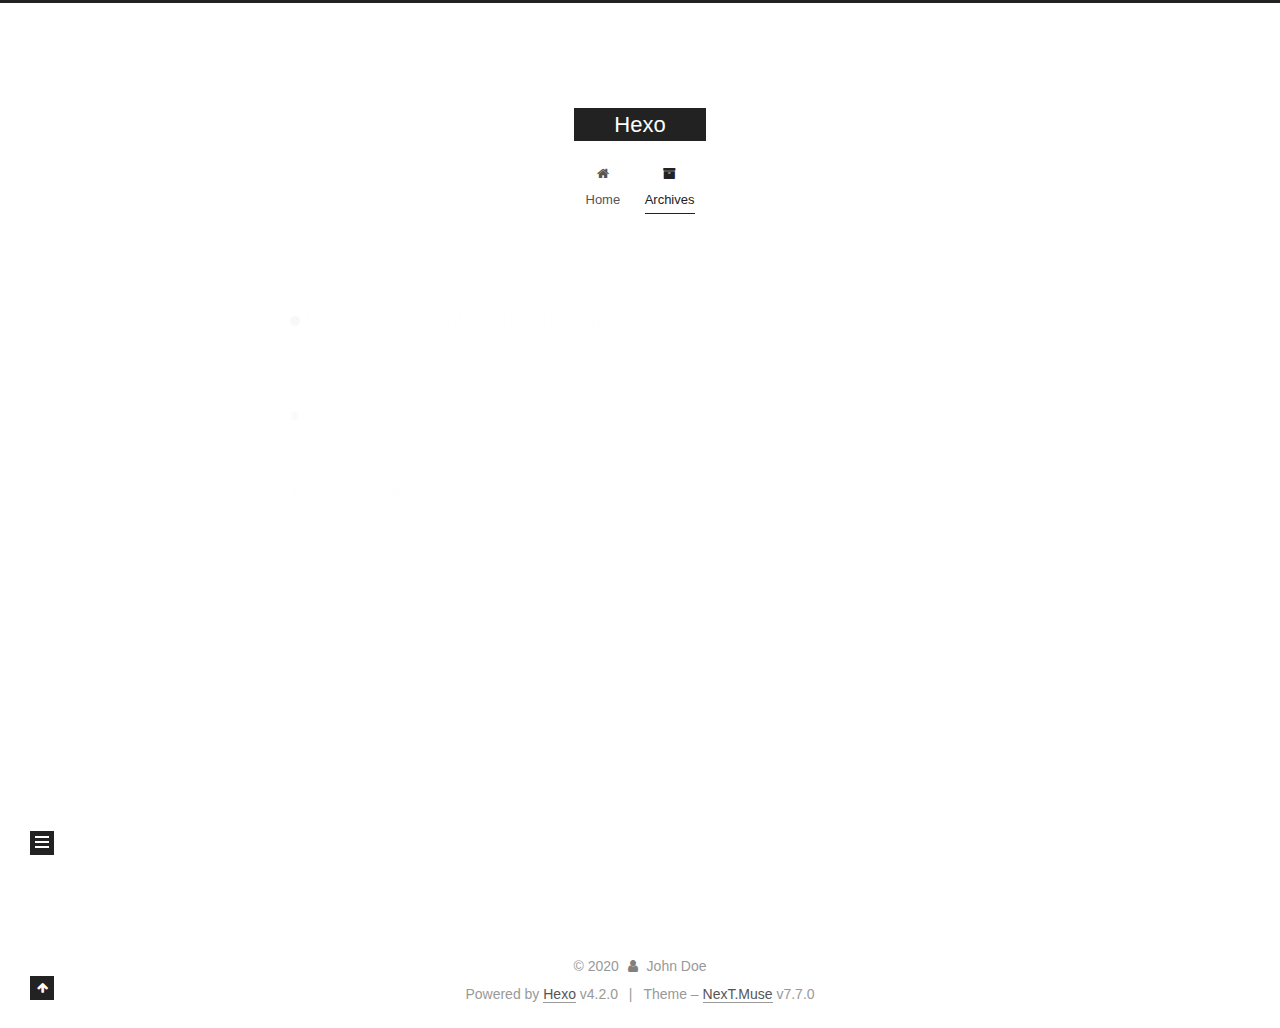
<file: archives/index.html>
<!DOCTYPE html>
<html lang="en">
<head>
  <meta charset="UTF-8">
<meta name="viewport" content="width=device-width, initial-scale=1, maximum-scale=2">
<meta name="theme-color" content="#222">
<meta name="generator" content="Hexo 4.2.0">
  <link rel="apple-touch-icon" sizes="180x180" href="/images/apple-touch-icon-next.png">
  <link rel="icon" type="image/png" sizes="32x32" href="/images/favicon-32x32-next.png">
  <link rel="icon" type="image/png" sizes="16x16" href="/images/favicon-16x16-next.png">
  <link rel="mask-icon" href="/images/logo.svg" color="#222">

<link rel="stylesheet" href="/css/main.css">


<link rel="stylesheet" href="/lib/font-awesome/css/font-awesome.min.css">


<script id="hexo-configurations">
  var NexT = window.NexT || {};
  var CONFIG = {
    hostname: new URL('http://yoursite.com').hostname,
    root: '/',
    scheme: 'Muse',
    version: '7.7.0',
    exturl: false,
    sidebar: {"position":"left","display":"post","padding":18,"offset":12,"onmobile":false},
    copycode: {"enable":false,"show_result":false,"style":null},
    back2top: {"enable":true,"sidebar":false,"scrollpercent":false},
    bookmark: {"enable":false,"color":"#222","save":"auto"},
    fancybox: false,
    mediumzoom: false,
    lazyload: false,
    pangu: false,
    comments: {"style":"tabs","active":null,"storage":true,"lazyload":false,"nav":null},
    algolia: {
      appID: '',
      apiKey: '',
      indexName: '',
      hits: {"per_page":10},
      labels: {"input_placeholder":"Search for Posts","hits_empty":"We didn't find any results for the search: ${query}","hits_stats":"${hits} results found in ${time} ms"}
    },
    localsearch: {"enable":false,"trigger":"auto","top_n_per_article":1,"unescape":false,"preload":false},
    path: 'search.xml',
    motion: {"enable":true,"async":false,"transition":{"post_block":"fadeIn","post_header":"slideDownIn","post_body":"slideDownIn","coll_header":"slideLeftIn","sidebar":"slideUpIn"}}
  };
</script>

  <meta property="og:type" content="website">
<meta property="og:title" content="Hexo">
<meta property="og:url" content="http://yoursite.com/archives/index.html">
<meta property="og:site_name" content="Hexo">
<meta property="og:locale" content="en_US">
<meta property="article:author" content="John Doe">
<meta name="twitter:card" content="summary">

<link rel="canonical" href="http://yoursite.com/archives/">


<script id="page-configurations">
  // https://hexo.io/docs/variables.html
  CONFIG.page = {
    sidebar: "",
    isHome: false,
    isPost: false
  };
</script>

  <title>Archive | Hexo</title>
  






  <noscript>
  <style>
  .use-motion .brand,
  .use-motion .menu-item,
  .sidebar-inner,
  .use-motion .post-block,
  .use-motion .pagination,
  .use-motion .comments,
  .use-motion .post-header,
  .use-motion .post-body,
  .use-motion .collection-header { opacity: initial; }

  .use-motion .site-title,
  .use-motion .site-subtitle {
    opacity: initial;
    top: initial;
  }

  .use-motion .logo-line-before i { left: initial; }
  .use-motion .logo-line-after i { right: initial; }
  </style>
</noscript>

</head>

<body itemscope itemtype="http://schema.org/WebPage">
  <div class="container use-motion">
    <div class="headband"></div>

    <header class="header" itemscope itemtype="http://schema.org/WPHeader">
      <div class="header-inner"><div class="site-brand-container">
  <div class="site-meta">

    <div>
      <a href="/" class="brand" rel="start">
        <span class="logo-line-before"><i></i></span>
        <span class="site-title">Hexo</span>
        <span class="logo-line-after"><i></i></span>
      </a>
    </div>
  </div>

  <div class="site-nav-toggle">
    <div class="toggle" aria-label="Toggle navigation bar">
      <span class="toggle-line toggle-line-first"></span>
      <span class="toggle-line toggle-line-middle"></span>
      <span class="toggle-line toggle-line-last"></span>
    </div>
  </div>
</div>


<nav class="site-nav">
  
  <ul id="menu" class="menu">
        <li class="menu-item menu-item-home">

    <a href="/" rel="section"><i class="fa fa-fw fa-home"></i>Home</a>

  </li>
        <li class="menu-item menu-item-archives">

    <a href="/archives/" rel="section"><i class="fa fa-fw fa-archive"></i>Archives</a>

  </li>
  </ul>

</nav>
</div>
    </header>

    
  <div class="back-to-top">
    <i class="fa fa-arrow-up"></i>
    <span>0%</span>
  </div>


    <main class="main">
      <div class="main-inner">
        <div class="content-wrap">
          

          <div class="content">
            

  
  
  
  <div class="post-block">
    <div class="posts-collapse">
      <div class="collection-title">
        <span class="collection-header">Um..! 6 posts in total. Keep on posting.</span>
      </div>

      
    <div class="collection-year">
      <h1 class="collection-header">2020</h1>
    </div>

  <article itemscope itemtype="http://schema.org/Article">
    <header class="post-header">

      <div class="post-meta">
        <time itemprop="dateCreated"
              datetime="2020-03-11T23:44:22+08:00"
              content="2020-03-11">
          03-11
        </time>
      </div>

      <h2 class="post-title">
          <a class="post-title-link" href="/2020/03/11/Layui%E6%A1%86%E6%9E%B6%E4%B8%8B%E5%87%BA%E7%8E%B0%E7%9A%84%E5%BC%82%E5%B8%B8/" itemprop="url">
            <span itemprop="name">Layui框架下出现的异常</span>
          </a>
      </h2>

    </header>
  </article>

  <article itemscope itemtype="http://schema.org/Article">
    <header class="post-header">

      <div class="post-meta">
        <time itemprop="dateCreated"
              datetime="2020-01-08T20:22:58+08:00"
              content="2020-01-08">
          01-08
        </time>
      </div>

      <h2 class="post-title">
          <a class="post-title-link" href="/2020/01/08/%E5%8A%9B%E6%89%A34/" itemprop="url">
            <span itemprop="name">力扣4</span>
          </a>
      </h2>

    </header>
  </article>

  <article itemscope itemtype="http://schema.org/Article">
    <header class="post-header">

      <div class="post-meta">
        <time itemprop="dateCreated"
              datetime="2020-01-07T20:13:03+08:00"
              content="2020-01-07">
          01-07
        </time>
      </div>

      <h2 class="post-title">
          <a class="post-title-link" href="/2020/01/07/%E5%8A%9B%E6%89%A33/" itemprop="url">
            <span itemprop="name">力扣3</span>
          </a>
      </h2>

    </header>
  </article>

  <article itemscope itemtype="http://schema.org/Article">
    <header class="post-header">

      <div class="post-meta">
        <time itemprop="dateCreated"
              datetime="2020-01-06T22:50:08+08:00"
              content="2020-01-06">
          01-06
        </time>
      </div>

      <h2 class="post-title">
          <a class="post-title-link" href="/2020/01/06/%E5%8A%9B%E6%89%A32/" itemprop="url">
            <span itemprop="name">力扣2</span>
          </a>
      </h2>

    </header>
  </article>

  <article itemscope itemtype="http://schema.org/Article">
    <header class="post-header">

      <div class="post-meta">
        <time itemprop="dateCreated"
              datetime="2020-01-06T22:45:26+08:00"
              content="2020-01-06">
          01-06
        </time>
      </div>

      <h2 class="post-title">
          <a class="post-title-link" href="/2020/01/06/%E5%8A%9B%E6%89%A31/" itemprop="url">
            <span itemprop="name">力扣1</span>
          </a>
      </h2>

    </header>
  </article>

  <article itemscope itemtype="http://schema.org/Article">
    <header class="post-header">

      <div class="post-meta">
        <time itemprop="dateCreated"
              datetime="2020-01-06T03:24:07+08:00"
              content="2020-01-06">
          01-06
        </time>
      </div>

      <h2 class="post-title">
          <a class="post-title-link" href="/2020/01/06/%E6%AC%A2%E8%BF%8E%E5%85%A5%E4%BD%8FFlint's%20blog/" itemprop="url">
            <span itemprop="name">欢迎入住Flint's blog</span>
          </a>
      </h2>

    </header>
  </article>


    </div>
  </div>
  
  
  

  



          </div>
          

<script>
  window.addEventListener('tabs:register', () => {
    let activeClass = CONFIG.comments.activeClass;
    if (CONFIG.comments.storage) {
      activeClass = localStorage.getItem('comments_active') || activeClass;
    }
    if (activeClass) {
      let activeTab = document.querySelector(`a[href="#comment-${activeClass}"]`);
      if (activeTab) {
        activeTab.click();
      }
    }
  });
  if (CONFIG.comments.storage) {
    window.addEventListener('tabs:click', event => {
      if (!event.target.matches('.tabs-comment .tab-content .tab-pane')) return;
      let commentClass = event.target.classList[1];
      localStorage.setItem('comments_active', commentClass);
    });
  }
</script>

        </div>
          
  
  <div class="toggle sidebar-toggle">
    <span class="toggle-line toggle-line-first"></span>
    <span class="toggle-line toggle-line-middle"></span>
    <span class="toggle-line toggle-line-last"></span>
  </div>

  <aside class="sidebar">
    <div class="sidebar-inner">

      <ul class="sidebar-nav motion-element">
        <li class="sidebar-nav-toc">
          Table of Contents
        </li>
        <li class="sidebar-nav-overview">
          Overview
        </li>
      </ul>

      <!--noindex-->
      <div class="post-toc-wrap sidebar-panel">
      </div>
      <!--/noindex-->

      <div class="site-overview-wrap sidebar-panel">
        <div class="site-author motion-element" itemprop="author" itemscope itemtype="http://schema.org/Person">
  <p class="site-author-name" itemprop="name">John Doe</p>
  <div class="site-description" itemprop="description"></div>
</div>
<div class="site-state-wrap motion-element">
  <nav class="site-state">
      <div class="site-state-item site-state-posts">
          <a href="/archives/">
        
          <span class="site-state-item-count">6</span>
          <span class="site-state-item-name">posts</span>
        </a>
      </div>
  </nav>
</div>



      </div>

    </div>
  </aside>
  <div id="sidebar-dimmer"></div>


      </div>
    </main>

    <footer class="footer">
      <div class="footer-inner">
        

<div class="copyright">
  
  &copy; 
  <span itemprop="copyrightYear">2020</span>
  <span class="with-love">
    <i class="fa fa-user"></i>
  </span>
  <span class="author" itemprop="copyrightHolder">John Doe</span>
</div>
  <div class="powered-by">Powered by <a href="https://hexo.io/" class="theme-link" rel="noopener" target="_blank">Hexo</a> v4.2.0
  </div>
  <span class="post-meta-divider">|</span>
  <div class="theme-info">Theme – <a href="https://muse.theme-next.org/" class="theme-link" rel="noopener" target="_blank">NexT.Muse</a> v7.7.0
  </div>

        








      </div>
    </footer>
  </div>

  
  <script src="/lib/anime.min.js"></script>
  <script src="/lib/velocity/velocity.min.js"></script>
  <script src="/lib/velocity/velocity.ui.min.js"></script>

<script src="/js/utils.js"></script>

<script src="/js/motion.js"></script>


<script src="/js/schemes/muse.js"></script>


<script src="/js/next-boot.js"></script>




  















  

  

</body>
</html>
</file>
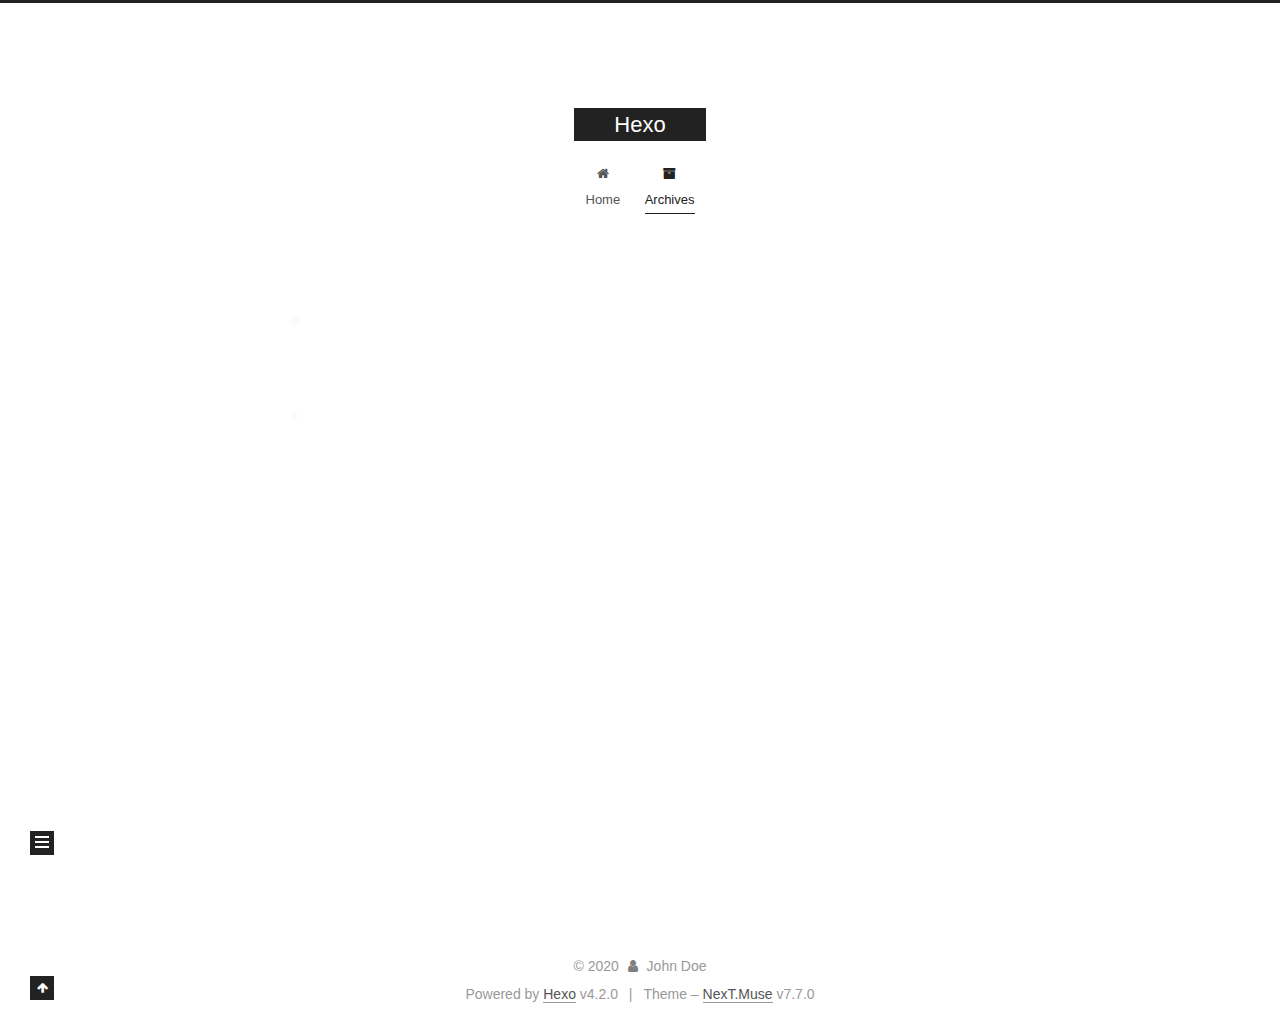
<file: archives/2020/index.html>
<!DOCTYPE html>
<html lang="en">
<head>
  <meta charset="UTF-8">
<meta name="viewport" content="width=device-width, initial-scale=1, maximum-scale=2">
<meta name="theme-color" content="#222">
<meta name="generator" content="Hexo 4.2.0">
  <link rel="apple-touch-icon" sizes="180x180" href="/images/apple-touch-icon-next.png">
  <link rel="icon" type="image/png" sizes="32x32" href="/images/favicon-32x32-next.png">
  <link rel="icon" type="image/png" sizes="16x16" href="/images/favicon-16x16-next.png">
  <link rel="mask-icon" href="/images/logo.svg" color="#222">

<link rel="stylesheet" href="/css/main.css">


<link rel="stylesheet" href="/lib/font-awesome/css/font-awesome.min.css">


<script id="hexo-configurations">
  var NexT = window.NexT || {};
  var CONFIG = {
    hostname: new URL('http://yoursite.com').hostname,
    root: '/',
    scheme: 'Muse',
    version: '7.7.0',
    exturl: false,
    sidebar: {"position":"left","display":"post","padding":18,"offset":12,"onmobile":false},
    copycode: {"enable":false,"show_result":false,"style":null},
    back2top: {"enable":true,"sidebar":false,"scrollpercent":false},
    bookmark: {"enable":false,"color":"#222","save":"auto"},
    fancybox: false,
    mediumzoom: false,
    lazyload: false,
    pangu: false,
    comments: {"style":"tabs","active":null,"storage":true,"lazyload":false,"nav":null},
    algolia: {
      appID: '',
      apiKey: '',
      indexName: '',
      hits: {"per_page":10},
      labels: {"input_placeholder":"Search for Posts","hits_empty":"We didn't find any results for the search: ${query}","hits_stats":"${hits} results found in ${time} ms"}
    },
    localsearch: {"enable":false,"trigger":"auto","top_n_per_article":1,"unescape":false,"preload":false},
    path: 'search.xml',
    motion: {"enable":true,"async":false,"transition":{"post_block":"fadeIn","post_header":"slideDownIn","post_body":"slideDownIn","coll_header":"slideLeftIn","sidebar":"slideUpIn"}}
  };
</script>

  <meta property="og:type" content="website">
<meta property="og:title" content="Hexo">
<meta property="og:url" content="http://yoursite.com/archives/2020/index.html">
<meta property="og:site_name" content="Hexo">
<meta property="og:locale" content="en_US">
<meta property="article:author" content="John Doe">
<meta name="twitter:card" content="summary">

<link rel="canonical" href="http://yoursite.com/archives/2020/">


<script id="page-configurations">
  // https://hexo.io/docs/variables.html
  CONFIG.page = {
    sidebar: "",
    isHome: false,
    isPost: false
  };
</script>

  <title>Archive | Hexo</title>
  






  <noscript>
  <style>
  .use-motion .brand,
  .use-motion .menu-item,
  .sidebar-inner,
  .use-motion .post-block,
  .use-motion .pagination,
  .use-motion .comments,
  .use-motion .post-header,
  .use-motion .post-body,
  .use-motion .collection-header { opacity: initial; }

  .use-motion .site-title,
  .use-motion .site-subtitle {
    opacity: initial;
    top: initial;
  }

  .use-motion .logo-line-before i { left: initial; }
  .use-motion .logo-line-after i { right: initial; }
  </style>
</noscript>

</head>

<body itemscope itemtype="http://schema.org/WebPage">
  <div class="container use-motion">
    <div class="headband"></div>

    <header class="header" itemscope itemtype="http://schema.org/WPHeader">
      <div class="header-inner"><div class="site-brand-container">
  <div class="site-meta">

    <div>
      <a href="/" class="brand" rel="start">
        <span class="logo-line-before"><i></i></span>
        <span class="site-title">Hexo</span>
        <span class="logo-line-after"><i></i></span>
      </a>
    </div>
  </div>

  <div class="site-nav-toggle">
    <div class="toggle" aria-label="Toggle navigation bar">
      <span class="toggle-line toggle-line-first"></span>
      <span class="toggle-line toggle-line-middle"></span>
      <span class="toggle-line toggle-line-last"></span>
    </div>
  </div>
</div>


<nav class="site-nav">
  
  <ul id="menu" class="menu">
        <li class="menu-item menu-item-home">

    <a href="/" rel="section"><i class="fa fa-fw fa-home"></i>Home</a>

  </li>
        <li class="menu-item menu-item-archives">

    <a href="/archives/" rel="section"><i class="fa fa-fw fa-archive"></i>Archives</a>

  </li>
  </ul>

</nav>
</div>
    </header>

    
  <div class="back-to-top">
    <i class="fa fa-arrow-up"></i>
    <span>0%</span>
  </div>


    <main class="main">
      <div class="main-inner">
        <div class="content-wrap">
          

          <div class="content">
            

  
  
  
  <div class="post-block">
    <div class="posts-collapse">
      <div class="collection-title">
        <span class="collection-header">Um..! 6 posts in total. Keep on posting.</span>
      </div>

      
    <div class="collection-year">
      <h1 class="collection-header">2020</h1>
    </div>

  <article itemscope itemtype="http://schema.org/Article">
    <header class="post-header">

      <div class="post-meta">
        <time itemprop="dateCreated"
              datetime="2020-03-11T23:44:22+08:00"
              content="2020-03-11">
          03-11
        </time>
      </div>

      <h2 class="post-title">
          <a class="post-title-link" href="/2020/03/11/Layui%E6%A1%86%E6%9E%B6%E4%B8%8B%E5%87%BA%E7%8E%B0%E7%9A%84%E5%BC%82%E5%B8%B8/" itemprop="url">
            <span itemprop="name">Layui框架下出现的异常</span>
          </a>
      </h2>

    </header>
  </article>

  <article itemscope itemtype="http://schema.org/Article">
    <header class="post-header">

      <div class="post-meta">
        <time itemprop="dateCreated"
              datetime="2020-01-08T20:22:58+08:00"
              content="2020-01-08">
          01-08
        </time>
      </div>

      <h2 class="post-title">
          <a class="post-title-link" href="/2020/01/08/%E5%8A%9B%E6%89%A34/" itemprop="url">
            <span itemprop="name">力扣4</span>
          </a>
      </h2>

    </header>
  </article>

  <article itemscope itemtype="http://schema.org/Article">
    <header class="post-header">

      <div class="post-meta">
        <time itemprop="dateCreated"
              datetime="2020-01-07T20:13:03+08:00"
              content="2020-01-07">
          01-07
        </time>
      </div>

      <h2 class="post-title">
          <a class="post-title-link" href="/2020/01/07/%E5%8A%9B%E6%89%A33/" itemprop="url">
            <span itemprop="name">力扣3</span>
          </a>
      </h2>

    </header>
  </article>

  <article itemscope itemtype="http://schema.org/Article">
    <header class="post-header">

      <div class="post-meta">
        <time itemprop="dateCreated"
              datetime="2020-01-06T22:50:08+08:00"
              content="2020-01-06">
          01-06
        </time>
      </div>

      <h2 class="post-title">
          <a class="post-title-link" href="/2020/01/06/%E5%8A%9B%E6%89%A32/" itemprop="url">
            <span itemprop="name">力扣2</span>
          </a>
      </h2>

    </header>
  </article>

  <article itemscope itemtype="http://schema.org/Article">
    <header class="post-header">

      <div class="post-meta">
        <time itemprop="dateCreated"
              datetime="2020-01-06T22:45:26+08:00"
              content="2020-01-06">
          01-06
        </time>
      </div>

      <h2 class="post-title">
          <a class="post-title-link" href="/2020/01/06/%E5%8A%9B%E6%89%A31/" itemprop="url">
            <span itemprop="name">力扣1</span>
          </a>
      </h2>

    </header>
  </article>

  <article itemscope itemtype="http://schema.org/Article">
    <header class="post-header">

      <div class="post-meta">
        <time itemprop="dateCreated"
              datetime="2020-01-06T03:24:07+08:00"
              content="2020-01-06">
          01-06
        </time>
      </div>

      <h2 class="post-title">
          <a class="post-title-link" href="/2020/01/06/%E6%AC%A2%E8%BF%8E%E5%85%A5%E4%BD%8FFlint's%20blog/" itemprop="url">
            <span itemprop="name">欢迎入住Flint's blog</span>
          </a>
      </h2>

    </header>
  </article>


    </div>
  </div>
  
  
  

  



          </div>
          

<script>
  window.addEventListener('tabs:register', () => {
    let activeClass = CONFIG.comments.activeClass;
    if (CONFIG.comments.storage) {
      activeClass = localStorage.getItem('comments_active') || activeClass;
    }
    if (activeClass) {
      let activeTab = document.querySelector(`a[href="#comment-${activeClass}"]`);
      if (activeTab) {
        activeTab.click();
      }
    }
  });
  if (CONFIG.comments.storage) {
    window.addEventListener('tabs:click', event => {
      if (!event.target.matches('.tabs-comment .tab-content .tab-pane')) return;
      let commentClass = event.target.classList[1];
      localStorage.setItem('comments_active', commentClass);
    });
  }
</script>

        </div>
          
  
  <div class="toggle sidebar-toggle">
    <span class="toggle-line toggle-line-first"></span>
    <span class="toggle-line toggle-line-middle"></span>
    <span class="toggle-line toggle-line-last"></span>
  </div>

  <aside class="sidebar">
    <div class="sidebar-inner">

      <ul class="sidebar-nav motion-element">
        <li class="sidebar-nav-toc">
          Table of Contents
        </li>
        <li class="sidebar-nav-overview">
          Overview
        </li>
      </ul>

      <!--noindex-->
      <div class="post-toc-wrap sidebar-panel">
      </div>
      <!--/noindex-->

      <div class="site-overview-wrap sidebar-panel">
        <div class="site-author motion-element" itemprop="author" itemscope itemtype="http://schema.org/Person">
  <p class="site-author-name" itemprop="name">John Doe</p>
  <div class="site-description" itemprop="description"></div>
</div>
<div class="site-state-wrap motion-element">
  <nav class="site-state">
      <div class="site-state-item site-state-posts">
          <a href="/archives/">
        
          <span class="site-state-item-count">6</span>
          <span class="site-state-item-name">posts</span>
        </a>
      </div>
  </nav>
</div>



      </div>

    </div>
  </aside>
  <div id="sidebar-dimmer"></div>


      </div>
    </main>

    <footer class="footer">
      <div class="footer-inner">
        

<div class="copyright">
  
  &copy; 
  <span itemprop="copyrightYear">2020</span>
  <span class="with-love">
    <i class="fa fa-user"></i>
  </span>
  <span class="author" itemprop="copyrightHolder">John Doe</span>
</div>
  <div class="powered-by">Powered by <a href="https://hexo.io/" class="theme-link" rel="noopener" target="_blank">Hexo</a> v4.2.0
  </div>
  <span class="post-meta-divider">|</span>
  <div class="theme-info">Theme – <a href="https://muse.theme-next.org/" class="theme-link" rel="noopener" target="_blank">NexT.Muse</a> v7.7.0
  </div>

        








      </div>
    </footer>
  </div>

  
  <script src="/lib/anime.min.js"></script>
  <script src="/lib/velocity/velocity.min.js"></script>
  <script src="/lib/velocity/velocity.ui.min.js"></script>

<script src="/js/utils.js"></script>

<script src="/js/motion.js"></script>


<script src="/js/schemes/muse.js"></script>


<script src="/js/next-boot.js"></script>




  















  

  

</body>
</html>
</file>
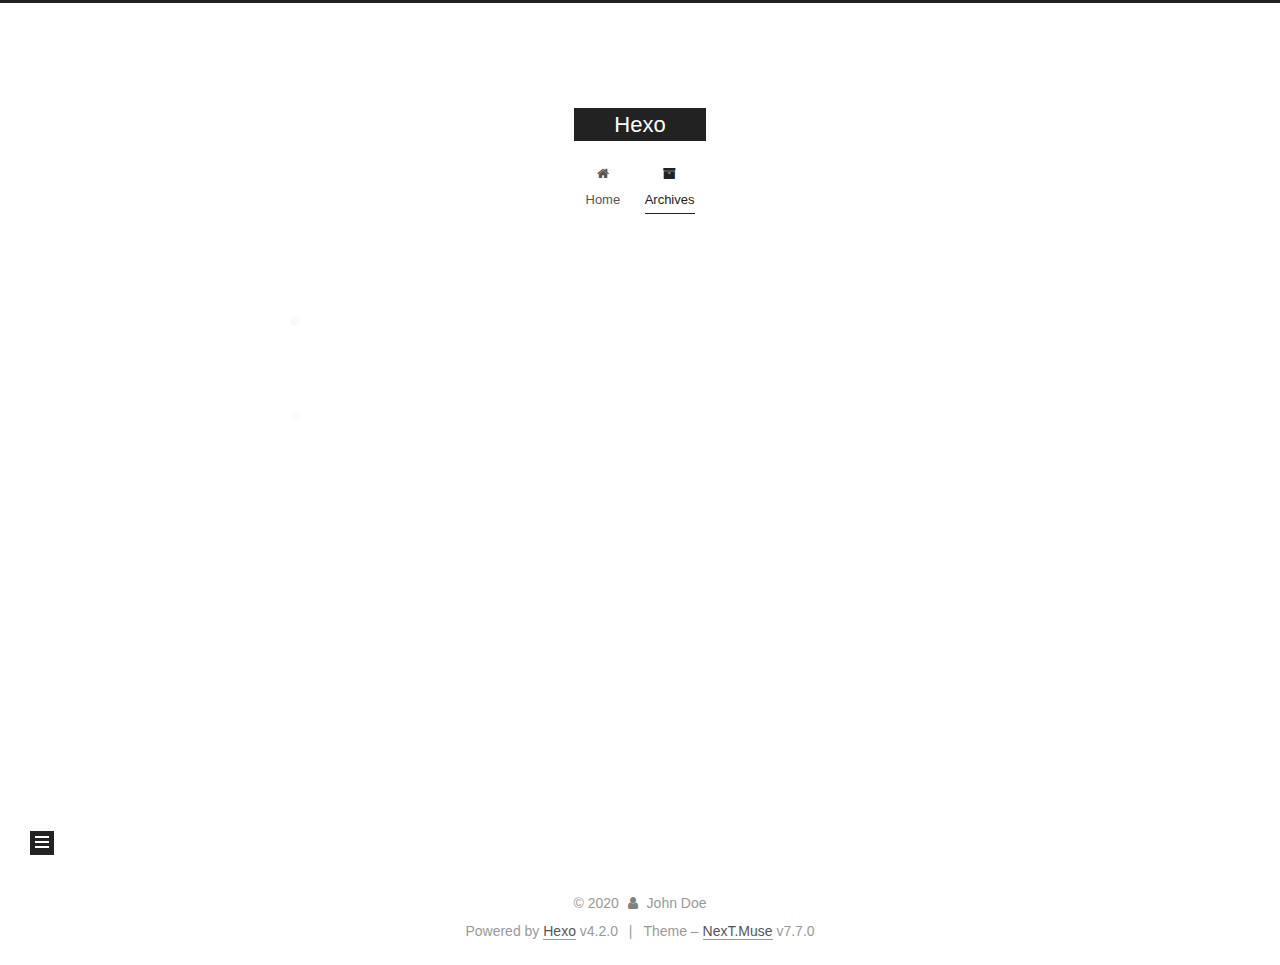
<file: archives/2020/01/index.html>
<!DOCTYPE html>
<html lang="en">
<head>
  <meta charset="UTF-8">
<meta name="viewport" content="width=device-width, initial-scale=1, maximum-scale=2">
<meta name="theme-color" content="#222">
<meta name="generator" content="Hexo 4.2.0">
  <link rel="apple-touch-icon" sizes="180x180" href="/images/apple-touch-icon-next.png">
  <link rel="icon" type="image/png" sizes="32x32" href="/images/favicon-32x32-next.png">
  <link rel="icon" type="image/png" sizes="16x16" href="/images/favicon-16x16-next.png">
  <link rel="mask-icon" href="/images/logo.svg" color="#222">

<link rel="stylesheet" href="/css/main.css">


<link rel="stylesheet" href="/lib/font-awesome/css/font-awesome.min.css">


<script id="hexo-configurations">
  var NexT = window.NexT || {};
  var CONFIG = {
    hostname: new URL('http://yoursite.com').hostname,
    root: '/',
    scheme: 'Muse',
    version: '7.7.0',
    exturl: false,
    sidebar: {"position":"left","display":"post","padding":18,"offset":12,"onmobile":false},
    copycode: {"enable":false,"show_result":false,"style":null},
    back2top: {"enable":true,"sidebar":false,"scrollpercent":false},
    bookmark: {"enable":false,"color":"#222","save":"auto"},
    fancybox: false,
    mediumzoom: false,
    lazyload: false,
    pangu: false,
    comments: {"style":"tabs","active":null,"storage":true,"lazyload":false,"nav":null},
    algolia: {
      appID: '',
      apiKey: '',
      indexName: '',
      hits: {"per_page":10},
      labels: {"input_placeholder":"Search for Posts","hits_empty":"We didn't find any results for the search: ${query}","hits_stats":"${hits} results found in ${time} ms"}
    },
    localsearch: {"enable":false,"trigger":"auto","top_n_per_article":1,"unescape":false,"preload":false},
    path: 'search.xml',
    motion: {"enable":true,"async":false,"transition":{"post_block":"fadeIn","post_header":"slideDownIn","post_body":"slideDownIn","coll_header":"slideLeftIn","sidebar":"slideUpIn"}}
  };
</script>

  <meta property="og:type" content="website">
<meta property="og:title" content="Hexo">
<meta property="og:url" content="http://yoursite.com/archives/2020/01/index.html">
<meta property="og:site_name" content="Hexo">
<meta property="og:locale" content="en_US">
<meta property="article:author" content="John Doe">
<meta name="twitter:card" content="summary">

<link rel="canonical" href="http://yoursite.com/archives/2020/01/">


<script id="page-configurations">
  // https://hexo.io/docs/variables.html
  CONFIG.page = {
    sidebar: "",
    isHome: false,
    isPost: false
  };
</script>

  <title>Archive | Hexo</title>
  






  <noscript>
  <style>
  .use-motion .brand,
  .use-motion .menu-item,
  .sidebar-inner,
  .use-motion .post-block,
  .use-motion .pagination,
  .use-motion .comments,
  .use-motion .post-header,
  .use-motion .post-body,
  .use-motion .collection-header { opacity: initial; }

  .use-motion .site-title,
  .use-motion .site-subtitle {
    opacity: initial;
    top: initial;
  }

  .use-motion .logo-line-before i { left: initial; }
  .use-motion .logo-line-after i { right: initial; }
  </style>
</noscript>

</head>

<body itemscope itemtype="http://schema.org/WebPage">
  <div class="container use-motion">
    <div class="headband"></div>

    <header class="header" itemscope itemtype="http://schema.org/WPHeader">
      <div class="header-inner"><div class="site-brand-container">
  <div class="site-meta">

    <div>
      <a href="/" class="brand" rel="start">
        <span class="logo-line-before"><i></i></span>
        <span class="site-title">Hexo</span>
        <span class="logo-line-after"><i></i></span>
      </a>
    </div>
  </div>

  <div class="site-nav-toggle">
    <div class="toggle" aria-label="Toggle navigation bar">
      <span class="toggle-line toggle-line-first"></span>
      <span class="toggle-line toggle-line-middle"></span>
      <span class="toggle-line toggle-line-last"></span>
    </div>
  </div>
</div>


<nav class="site-nav">
  
  <ul id="menu" class="menu">
        <li class="menu-item menu-item-home">

    <a href="/" rel="section"><i class="fa fa-fw fa-home"></i>Home</a>

  </li>
        <li class="menu-item menu-item-archives">

    <a href="/archives/" rel="section"><i class="fa fa-fw fa-archive"></i>Archives</a>

  </li>
  </ul>

</nav>
</div>
    </header>

    
  <div class="back-to-top">
    <i class="fa fa-arrow-up"></i>
    <span>0%</span>
  </div>


    <main class="main">
      <div class="main-inner">
        <div class="content-wrap">
          

          <div class="content">
            

  
  
  
  <div class="post-block">
    <div class="posts-collapse">
      <div class="collection-title">
        <span class="collection-header">Um..! 6 posts in total. Keep on posting.</span>
      </div>

      
    <div class="collection-year">
      <h1 class="collection-header">2020</h1>
    </div>

  <article itemscope itemtype="http://schema.org/Article">
    <header class="post-header">

      <div class="post-meta">
        <time itemprop="dateCreated"
              datetime="2020-01-08T20:22:58+08:00"
              content="2020-01-08">
          01-08
        </time>
      </div>

      <h2 class="post-title">
          <a class="post-title-link" href="/2020/01/08/%E5%8A%9B%E6%89%A34/" itemprop="url">
            <span itemprop="name">力扣4</span>
          </a>
      </h2>

    </header>
  </article>

  <article itemscope itemtype="http://schema.org/Article">
    <header class="post-header">

      <div class="post-meta">
        <time itemprop="dateCreated"
              datetime="2020-01-07T20:13:03+08:00"
              content="2020-01-07">
          01-07
        </time>
      </div>

      <h2 class="post-title">
          <a class="post-title-link" href="/2020/01/07/%E5%8A%9B%E6%89%A33/" itemprop="url">
            <span itemprop="name">力扣3</span>
          </a>
      </h2>

    </header>
  </article>

  <article itemscope itemtype="http://schema.org/Article">
    <header class="post-header">

      <div class="post-meta">
        <time itemprop="dateCreated"
              datetime="2020-01-06T22:50:08+08:00"
              content="2020-01-06">
          01-06
        </time>
      </div>

      <h2 class="post-title">
          <a class="post-title-link" href="/2020/01/06/%E5%8A%9B%E6%89%A32/" itemprop="url">
            <span itemprop="name">力扣2</span>
          </a>
      </h2>

    </header>
  </article>

  <article itemscope itemtype="http://schema.org/Article">
    <header class="post-header">

      <div class="post-meta">
        <time itemprop="dateCreated"
              datetime="2020-01-06T22:45:26+08:00"
              content="2020-01-06">
          01-06
        </time>
      </div>

      <h2 class="post-title">
          <a class="post-title-link" href="/2020/01/06/%E5%8A%9B%E6%89%A31/" itemprop="url">
            <span itemprop="name">力扣1</span>
          </a>
      </h2>

    </header>
  </article>

  <article itemscope itemtype="http://schema.org/Article">
    <header class="post-header">

      <div class="post-meta">
        <time itemprop="dateCreated"
              datetime="2020-01-06T03:24:07+08:00"
              content="2020-01-06">
          01-06
        </time>
      </div>

      <h2 class="post-title">
          <a class="post-title-link" href="/2020/01/06/%E6%AC%A2%E8%BF%8E%E5%85%A5%E4%BD%8FFlint's%20blog/" itemprop="url">
            <span itemprop="name">欢迎入住Flint's blog</span>
          </a>
      </h2>

    </header>
  </article>


    </div>
  </div>
  
  
  

  



          </div>
          

<script>
  window.addEventListener('tabs:register', () => {
    let activeClass = CONFIG.comments.activeClass;
    if (CONFIG.comments.storage) {
      activeClass = localStorage.getItem('comments_active') || activeClass;
    }
    if (activeClass) {
      let activeTab = document.querySelector(`a[href="#comment-${activeClass}"]`);
      if (activeTab) {
        activeTab.click();
      }
    }
  });
  if (CONFIG.comments.storage) {
    window.addEventListener('tabs:click', event => {
      if (!event.target.matches('.tabs-comment .tab-content .tab-pane')) return;
      let commentClass = event.target.classList[1];
      localStorage.setItem('comments_active', commentClass);
    });
  }
</script>

        </div>
          
  
  <div class="toggle sidebar-toggle">
    <span class="toggle-line toggle-line-first"></span>
    <span class="toggle-line toggle-line-middle"></span>
    <span class="toggle-line toggle-line-last"></span>
  </div>

  <aside class="sidebar">
    <div class="sidebar-inner">

      <ul class="sidebar-nav motion-element">
        <li class="sidebar-nav-toc">
          Table of Contents
        </li>
        <li class="sidebar-nav-overview">
          Overview
        </li>
      </ul>

      <!--noindex-->
      <div class="post-toc-wrap sidebar-panel">
      </div>
      <!--/noindex-->

      <div class="site-overview-wrap sidebar-panel">
        <div class="site-author motion-element" itemprop="author" itemscope itemtype="http://schema.org/Person">
  <p class="site-author-name" itemprop="name">John Doe</p>
  <div class="site-description" itemprop="description"></div>
</div>
<div class="site-state-wrap motion-element">
  <nav class="site-state">
      <div class="site-state-item site-state-posts">
          <a href="/archives/">
        
          <span class="site-state-item-count">6</span>
          <span class="site-state-item-name">posts</span>
        </a>
      </div>
  </nav>
</div>



      </div>

    </div>
  </aside>
  <div id="sidebar-dimmer"></div>


      </div>
    </main>

    <footer class="footer">
      <div class="footer-inner">
        

<div class="copyright">
  
  &copy; 
  <span itemprop="copyrightYear">2020</span>
  <span class="with-love">
    <i class="fa fa-user"></i>
  </span>
  <span class="author" itemprop="copyrightHolder">John Doe</span>
</div>
  <div class="powered-by">Powered by <a href="https://hexo.io/" class="theme-link" rel="noopener" target="_blank">Hexo</a> v4.2.0
  </div>
  <span class="post-meta-divider">|</span>
  <div class="theme-info">Theme – <a href="https://muse.theme-next.org/" class="theme-link" rel="noopener" target="_blank">NexT.Muse</a> v7.7.0
  </div>

        








      </div>
    </footer>
  </div>

  
  <script src="/lib/anime.min.js"></script>
  <script src="/lib/velocity/velocity.min.js"></script>
  <script src="/lib/velocity/velocity.ui.min.js"></script>

<script src="/js/utils.js"></script>

<script src="/js/motion.js"></script>


<script src="/js/schemes/muse.js"></script>


<script src="/js/next-boot.js"></script>




  















  

  

</body>
</html>
</file>
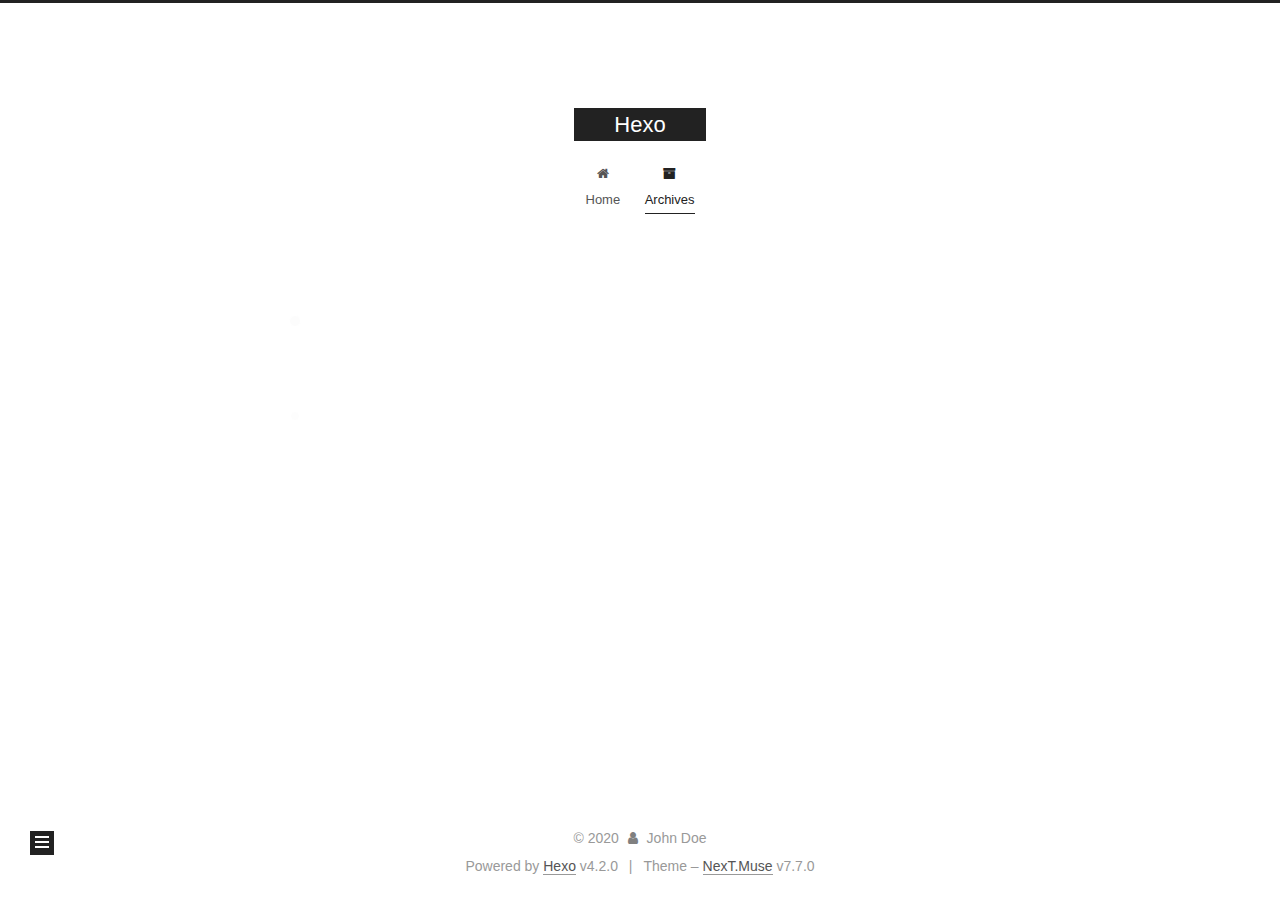
<file: archives/2020/03/index.html>
<!DOCTYPE html>
<html lang="en">
<head>
  <meta charset="UTF-8">
<meta name="viewport" content="width=device-width, initial-scale=1, maximum-scale=2">
<meta name="theme-color" content="#222">
<meta name="generator" content="Hexo 4.2.0">
  <link rel="apple-touch-icon" sizes="180x180" href="/images/apple-touch-icon-next.png">
  <link rel="icon" type="image/png" sizes="32x32" href="/images/favicon-32x32-next.png">
  <link rel="icon" type="image/png" sizes="16x16" href="/images/favicon-16x16-next.png">
  <link rel="mask-icon" href="/images/logo.svg" color="#222">

<link rel="stylesheet" href="/css/main.css">


<link rel="stylesheet" href="/lib/font-awesome/css/font-awesome.min.css">


<script id="hexo-configurations">
  var NexT = window.NexT || {};
  var CONFIG = {
    hostname: new URL('http://yoursite.com').hostname,
    root: '/',
    scheme: 'Muse',
    version: '7.7.0',
    exturl: false,
    sidebar: {"position":"left","display":"post","padding":18,"offset":12,"onmobile":false},
    copycode: {"enable":false,"show_result":false,"style":null},
    back2top: {"enable":true,"sidebar":false,"scrollpercent":false},
    bookmark: {"enable":false,"color":"#222","save":"auto"},
    fancybox: false,
    mediumzoom: false,
    lazyload: false,
    pangu: false,
    comments: {"style":"tabs","active":null,"storage":true,"lazyload":false,"nav":null},
    algolia: {
      appID: '',
      apiKey: '',
      indexName: '',
      hits: {"per_page":10},
      labels: {"input_placeholder":"Search for Posts","hits_empty":"We didn't find any results for the search: ${query}","hits_stats":"${hits} results found in ${time} ms"}
    },
    localsearch: {"enable":false,"trigger":"auto","top_n_per_article":1,"unescape":false,"preload":false},
    path: 'search.xml',
    motion: {"enable":true,"async":false,"transition":{"post_block":"fadeIn","post_header":"slideDownIn","post_body":"slideDownIn","coll_header":"slideLeftIn","sidebar":"slideUpIn"}}
  };
</script>

  <meta property="og:type" content="website">
<meta property="og:title" content="Hexo">
<meta property="og:url" content="http://yoursite.com/archives/2020/03/index.html">
<meta property="og:site_name" content="Hexo">
<meta property="og:locale" content="en_US">
<meta property="article:author" content="John Doe">
<meta name="twitter:card" content="summary">

<link rel="canonical" href="http://yoursite.com/archives/2020/03/">


<script id="page-configurations">
  // https://hexo.io/docs/variables.html
  CONFIG.page = {
    sidebar: "",
    isHome: false,
    isPost: false
  };
</script>

  <title>Archive | Hexo</title>
  






  <noscript>
  <style>
  .use-motion .brand,
  .use-motion .menu-item,
  .sidebar-inner,
  .use-motion .post-block,
  .use-motion .pagination,
  .use-motion .comments,
  .use-motion .post-header,
  .use-motion .post-body,
  .use-motion .collection-header { opacity: initial; }

  .use-motion .site-title,
  .use-motion .site-subtitle {
    opacity: initial;
    top: initial;
  }

  .use-motion .logo-line-before i { left: initial; }
  .use-motion .logo-line-after i { right: initial; }
  </style>
</noscript>

</head>

<body itemscope itemtype="http://schema.org/WebPage">
  <div class="container use-motion">
    <div class="headband"></div>

    <header class="header" itemscope itemtype="http://schema.org/WPHeader">
      <div class="header-inner"><div class="site-brand-container">
  <div class="site-meta">

    <div>
      <a href="/" class="brand" rel="start">
        <span class="logo-line-before"><i></i></span>
        <span class="site-title">Hexo</span>
        <span class="logo-line-after"><i></i></span>
      </a>
    </div>
  </div>

  <div class="site-nav-toggle">
    <div class="toggle" aria-label="Toggle navigation bar">
      <span class="toggle-line toggle-line-first"></span>
      <span class="toggle-line toggle-line-middle"></span>
      <span class="toggle-line toggle-line-last"></span>
    </div>
  </div>
</div>


<nav class="site-nav">
  
  <ul id="menu" class="menu">
        <li class="menu-item menu-item-home">

    <a href="/" rel="section"><i class="fa fa-fw fa-home"></i>Home</a>

  </li>
        <li class="menu-item menu-item-archives">

    <a href="/archives/" rel="section"><i class="fa fa-fw fa-archive"></i>Archives</a>

  </li>
  </ul>

</nav>
</div>
    </header>

    
  <div class="back-to-top">
    <i class="fa fa-arrow-up"></i>
    <span>0%</span>
  </div>


    <main class="main">
      <div class="main-inner">
        <div class="content-wrap">
          

          <div class="content">
            

  
  
  
  <div class="post-block">
    <div class="posts-collapse">
      <div class="collection-title">
        <span class="collection-header">Um..! 6 posts in total. Keep on posting.</span>
      </div>

      
    <div class="collection-year">
      <h1 class="collection-header">2020</h1>
    </div>

  <article itemscope itemtype="http://schema.org/Article">
    <header class="post-header">

      <div class="post-meta">
        <time itemprop="dateCreated"
              datetime="2020-03-11T23:44:22+08:00"
              content="2020-03-11">
          03-11
        </time>
      </div>

      <h2 class="post-title">
          <a class="post-title-link" href="/2020/03/11/Layui%E6%A1%86%E6%9E%B6%E4%B8%8B%E5%87%BA%E7%8E%B0%E7%9A%84%E5%BC%82%E5%B8%B8/" itemprop="url">
            <span itemprop="name">Layui框架下出现的异常</span>
          </a>
      </h2>

    </header>
  </article>


    </div>
  </div>
  
  
  

  



          </div>
          

<script>
  window.addEventListener('tabs:register', () => {
    let activeClass = CONFIG.comments.activeClass;
    if (CONFIG.comments.storage) {
      activeClass = localStorage.getItem('comments_active') || activeClass;
    }
    if (activeClass) {
      let activeTab = document.querySelector(`a[href="#comment-${activeClass}"]`);
      if (activeTab) {
        activeTab.click();
      }
    }
  });
  if (CONFIG.comments.storage) {
    window.addEventListener('tabs:click', event => {
      if (!event.target.matches('.tabs-comment .tab-content .tab-pane')) return;
      let commentClass = event.target.classList[1];
      localStorage.setItem('comments_active', commentClass);
    });
  }
</script>

        </div>
          
  
  <div class="toggle sidebar-toggle">
    <span class="toggle-line toggle-line-first"></span>
    <span class="toggle-line toggle-line-middle"></span>
    <span class="toggle-line toggle-line-last"></span>
  </div>

  <aside class="sidebar">
    <div class="sidebar-inner">

      <ul class="sidebar-nav motion-element">
        <li class="sidebar-nav-toc">
          Table of Contents
        </li>
        <li class="sidebar-nav-overview">
          Overview
        </li>
      </ul>

      <!--noindex-->
      <div class="post-toc-wrap sidebar-panel">
      </div>
      <!--/noindex-->

      <div class="site-overview-wrap sidebar-panel">
        <div class="site-author motion-element" itemprop="author" itemscope itemtype="http://schema.org/Person">
  <p class="site-author-name" itemprop="name">John Doe</p>
  <div class="site-description" itemprop="description"></div>
</div>
<div class="site-state-wrap motion-element">
  <nav class="site-state">
      <div class="site-state-item site-state-posts">
          <a href="/archives/">
        
          <span class="site-state-item-count">6</span>
          <span class="site-state-item-name">posts</span>
        </a>
      </div>
  </nav>
</div>



      </div>

    </div>
  </aside>
  <div id="sidebar-dimmer"></div>


      </div>
    </main>

    <footer class="footer">
      <div class="footer-inner">
        

<div class="copyright">
  
  &copy; 
  <span itemprop="copyrightYear">2020</span>
  <span class="with-love">
    <i class="fa fa-user"></i>
  </span>
  <span class="author" itemprop="copyrightHolder">John Doe</span>
</div>
  <div class="powered-by">Powered by <a href="https://hexo.io/" class="theme-link" rel="noopener" target="_blank">Hexo</a> v4.2.0
  </div>
  <span class="post-meta-divider">|</span>
  <div class="theme-info">Theme – <a href="https://muse.theme-next.org/" class="theme-link" rel="noopener" target="_blank">NexT.Muse</a> v7.7.0
  </div>

        








      </div>
    </footer>
  </div>

  
  <script src="/lib/anime.min.js"></script>
  <script src="/lib/velocity/velocity.min.js"></script>
  <script src="/lib/velocity/velocity.ui.min.js"></script>

<script src="/js/utils.js"></script>

<script src="/js/motion.js"></script>


<script src="/js/schemes/muse.js"></script>


<script src="/js/next-boot.js"></script>




  















  

  

</body>
</html>
</file>
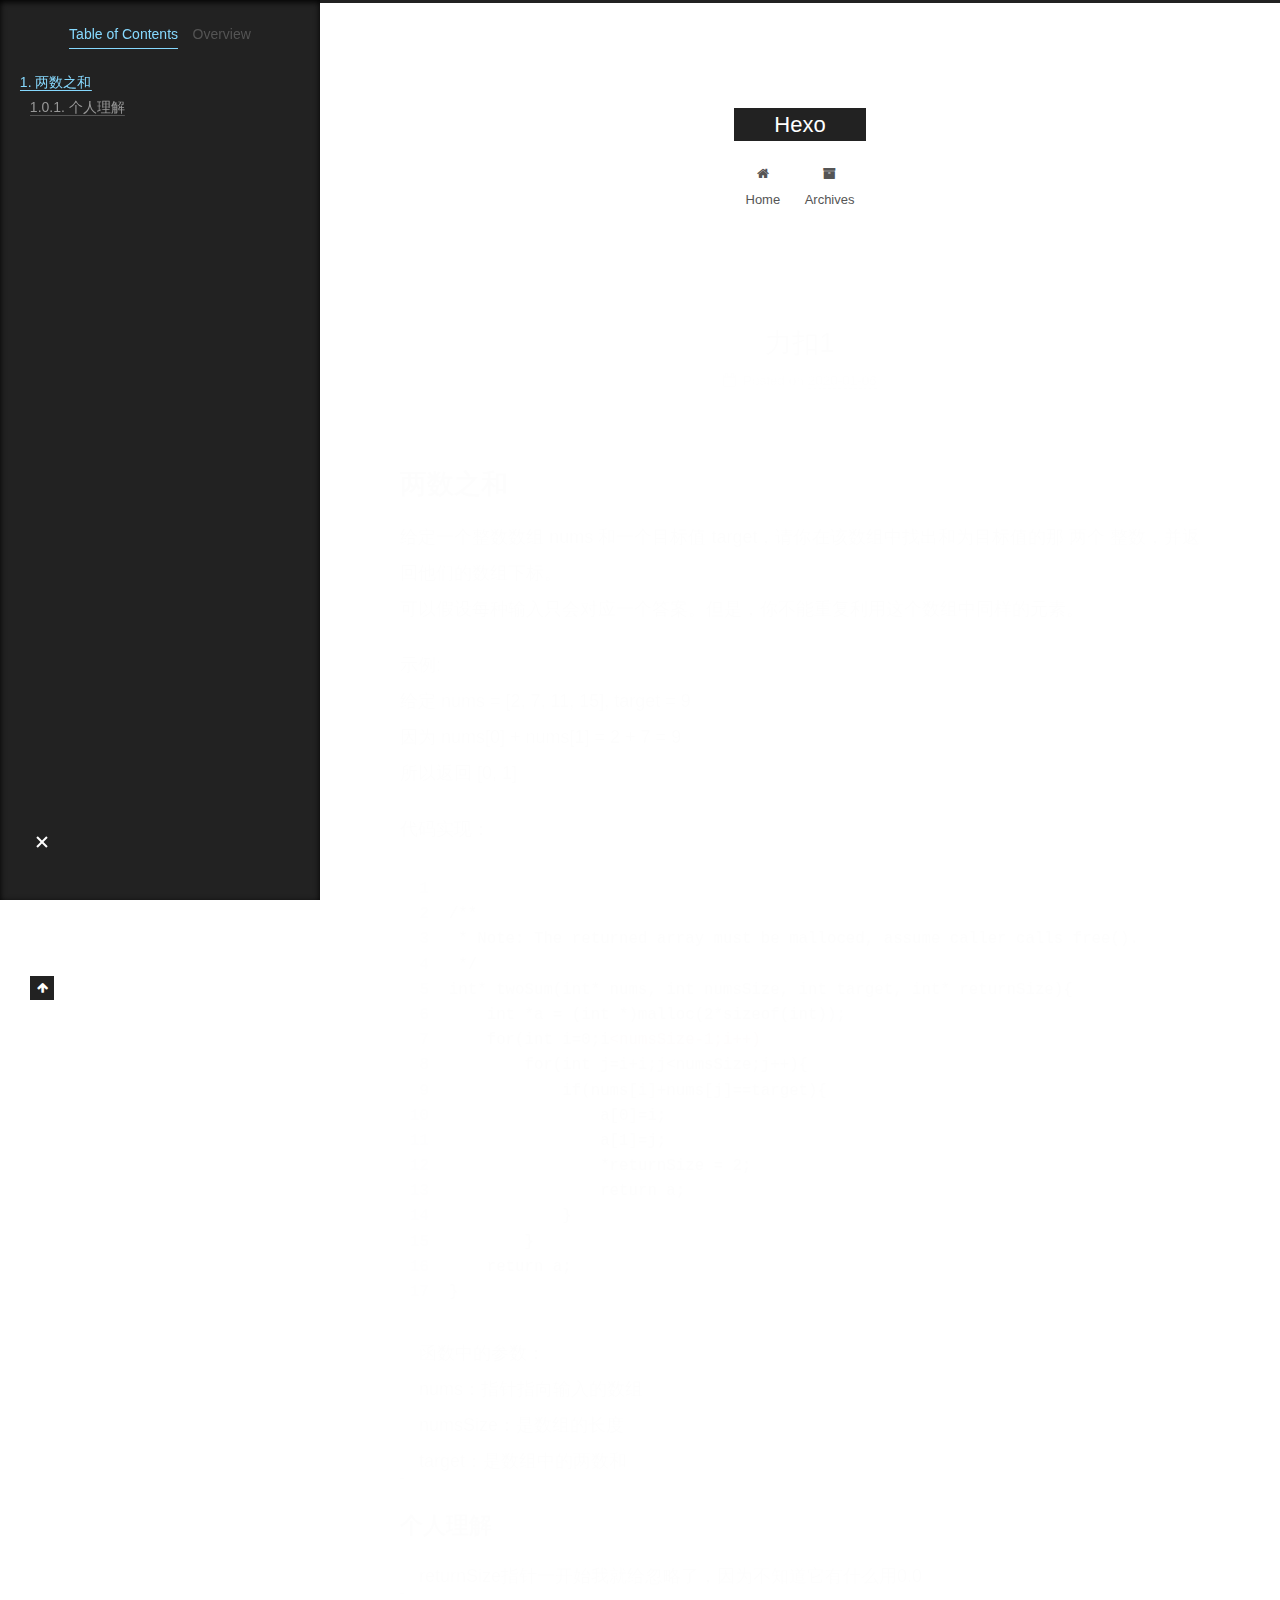
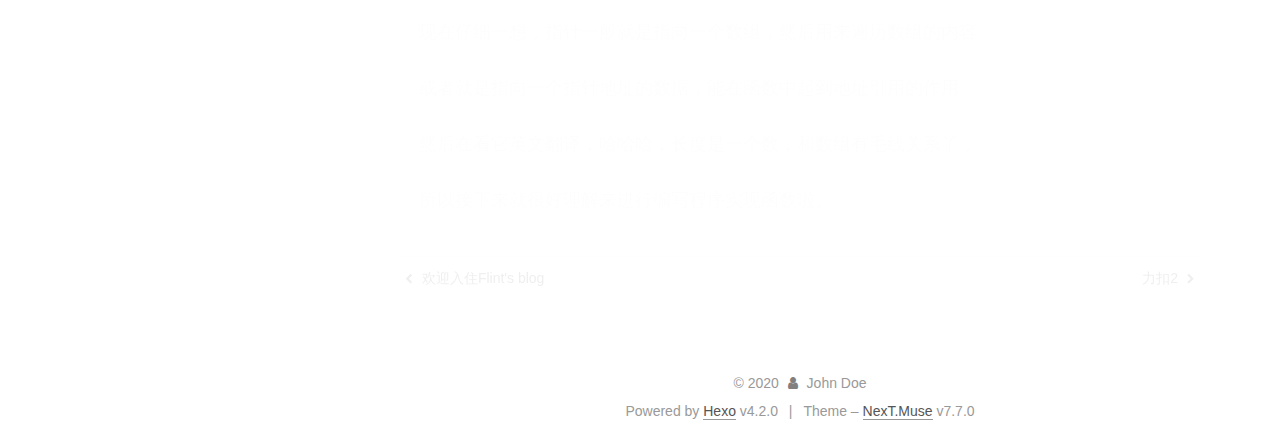
<file: 2020/01/06/力扣1/index.html>
<!DOCTYPE html>
<html lang="en">
<head>
  <meta charset="UTF-8">
<meta name="viewport" content="width=device-width, initial-scale=1, maximum-scale=2">
<meta name="theme-color" content="#222">
<meta name="generator" content="Hexo 4.2.0">
  <link rel="apple-touch-icon" sizes="180x180" href="/images/apple-touch-icon-next.png">
  <link rel="icon" type="image/png" sizes="32x32" href="/images/favicon-32x32-next.png">
  <link rel="icon" type="image/png" sizes="16x16" href="/images/favicon-16x16-next.png">
  <link rel="mask-icon" href="/images/logo.svg" color="#222">

<link rel="stylesheet" href="/css/main.css">


<link rel="stylesheet" href="/lib/font-awesome/css/font-awesome.min.css">


<script id="hexo-configurations">
  var NexT = window.NexT || {};
  var CONFIG = {
    hostname: new URL('http://yoursite.com').hostname,
    root: '/',
    scheme: 'Muse',
    version: '7.7.0',
    exturl: false,
    sidebar: {"position":"left","display":"post","padding":18,"offset":12,"onmobile":false},
    copycode: {"enable":false,"show_result":false,"style":null},
    back2top: {"enable":true,"sidebar":false,"scrollpercent":false},
    bookmark: {"enable":false,"color":"#222","save":"auto"},
    fancybox: false,
    mediumzoom: false,
    lazyload: false,
    pangu: false,
    comments: {"style":"tabs","active":null,"storage":true,"lazyload":false,"nav":null},
    algolia: {
      appID: '',
      apiKey: '',
      indexName: '',
      hits: {"per_page":10},
      labels: {"input_placeholder":"Search for Posts","hits_empty":"We didn't find any results for the search: ${query}","hits_stats":"${hits} results found in ${time} ms"}
    },
    localsearch: {"enable":false,"trigger":"auto","top_n_per_article":1,"unescape":false,"preload":false},
    path: 'search.xml',
    motion: {"enable":true,"async":false,"transition":{"post_block":"fadeIn","post_header":"slideDownIn","post_body":"slideDownIn","coll_header":"slideLeftIn","sidebar":"slideUpIn"}}
  };
</script>

  <meta name="description" content="两数之和给定一个整数数组 nums 和一个目标值 target，请你在该数组中找出和为目标值的那 两个 整数，并返回他们的数组下标。可以假设每种输入只会对应一个答案。但是，你不能重复利用这个数组中同样的元素。 示例:    给定 nums &#x3D; [2, 7, 11, 15], target &#x3D; 9    因为 nums[0] + nums[1] &#x3D; 2 + 7 &#x3D; 9    所以返回 [0, 1]">
<meta property="og:type" content="article">
<meta property="og:title" content="力扣1">
<meta property="og:url" content="http://yoursite.com/2020/01/06/%E5%8A%9B%E6%89%A31/index.html">
<meta property="og:site_name" content="Hexo">
<meta property="og:description" content="两数之和给定一个整数数组 nums 和一个目标值 target，请你在该数组中找出和为目标值的那 两个 整数，并返回他们的数组下标。可以假设每种输入只会对应一个答案。但是，你不能重复利用这个数组中同样的元素。 示例:    给定 nums &#x3D; [2, 7, 11, 15], target &#x3D; 9    因为 nums[0] + nums[1] &#x3D; 2 + 7 &#x3D; 9    所以返回 [0, 1]">
<meta property="og:locale" content="en_US">
<meta property="article:published_time" content="2020-01-06T14:45:26.367Z">
<meta property="article:modified_time" content="2020-01-06T14:45:37.945Z">
<meta property="article:author" content="John Doe">
<meta name="twitter:card" content="summary">

<link rel="canonical" href="http://yoursite.com/2020/01/06/%E5%8A%9B%E6%89%A31/">


<script id="page-configurations">
  // https://hexo.io/docs/variables.html
  CONFIG.page = {
    sidebar: "",
    isHome: false,
    isPost: true
  };
</script>

  <title>力扣1 | Hexo</title>
  






  <noscript>
  <style>
  .use-motion .brand,
  .use-motion .menu-item,
  .sidebar-inner,
  .use-motion .post-block,
  .use-motion .pagination,
  .use-motion .comments,
  .use-motion .post-header,
  .use-motion .post-body,
  .use-motion .collection-header { opacity: initial; }

  .use-motion .site-title,
  .use-motion .site-subtitle {
    opacity: initial;
    top: initial;
  }

  .use-motion .logo-line-before i { left: initial; }
  .use-motion .logo-line-after i { right: initial; }
  </style>
</noscript>

</head>

<body itemscope itemtype="http://schema.org/WebPage">
  <div class="container use-motion">
    <div class="headband"></div>

    <header class="header" itemscope itemtype="http://schema.org/WPHeader">
      <div class="header-inner"><div class="site-brand-container">
  <div class="site-meta">

    <div>
      <a href="/" class="brand" rel="start">
        <span class="logo-line-before"><i></i></span>
        <span class="site-title">Hexo</span>
        <span class="logo-line-after"><i></i></span>
      </a>
    </div>
  </div>

  <div class="site-nav-toggle">
    <div class="toggle" aria-label="Toggle navigation bar">
      <span class="toggle-line toggle-line-first"></span>
      <span class="toggle-line toggle-line-middle"></span>
      <span class="toggle-line toggle-line-last"></span>
    </div>
  </div>
</div>


<nav class="site-nav">
  
  <ul id="menu" class="menu">
        <li class="menu-item menu-item-home">

    <a href="/" rel="section"><i class="fa fa-fw fa-home"></i>Home</a>

  </li>
        <li class="menu-item menu-item-archives">

    <a href="/archives/" rel="section"><i class="fa fa-fw fa-archive"></i>Archives</a>

  </li>
  </ul>

</nav>
</div>
    </header>

    
  <div class="back-to-top">
    <i class="fa fa-arrow-up"></i>
    <span>0%</span>
  </div>


    <main class="main">
      <div class="main-inner">
        <div class="content-wrap">
          

          <div class="content">
            

  <div class="posts-expand">
      
  
  
  <article itemscope itemtype="http://schema.org/Article" class="post-block " lang="en">
    <link itemprop="mainEntityOfPage" href="http://yoursite.com/2020/01/06/%E5%8A%9B%E6%89%A31/">

    <span hidden itemprop="author" itemscope itemtype="http://schema.org/Person">
      <meta itemprop="image" content="/images/avatar.gif">
      <meta itemprop="name" content="John Doe">
      <meta itemprop="description" content="">
    </span>

    <span hidden itemprop="publisher" itemscope itemtype="http://schema.org/Organization">
      <meta itemprop="name" content="Hexo">
    </span>
      <header class="post-header">
        <h1 class="post-title" itemprop="name headline">
          力扣1
        </h1>

        <div class="post-meta">
            <span class="post-meta-item">
              <span class="post-meta-item-icon">
                <i class="fa fa-calendar-o"></i>
              </span>
              <span class="post-meta-item-text">Posted on</span>
              

              <time title="Created: 2020-01-06 22:45:26 / Modified: 22:45:37" itemprop="dateCreated datePublished" datetime="2020-01-06T22:45:26+08:00">2020-01-06</time>
            </span>

          

        </div>
      </header>

    
    
    
    <div class="post-body" itemprop="articleBody">

      
        <h1 id="两数之和"><a href="#两数之和" class="headerlink" title="两数之和"></a>两数之和</h1><p>给定一个整数数组 nums 和一个目标值 target，请你在该数组中找出和为目标值的那 两个 整数，并返回他们的数组下标。<br>可以假设每种输入只会对应一个答案。但是，你不能重复利用这个数组中同样的元素。</p>
<p>示例:<br>    给定 nums = [2, 7, 11, 15], target = 9<br>    因为 nums[0] + nums[1] = 2 + 7 = 9<br>    所以返回 [0, 1]</p>
<p>代码实现：</p>
<figure class="highlight html"><table><tr><td class="gutter"><pre><span class="line">1</span><br><span class="line">2</span><br><span class="line">3</span><br><span class="line">4</span><br><span class="line">5</span><br><span class="line">6</span><br><span class="line">7</span><br><span class="line">8</span><br><span class="line">9</span><br><span class="line">10</span><br><span class="line">11</span><br><span class="line">12</span><br><span class="line">13</span><br><span class="line">14</span><br><span class="line">15</span><br><span class="line">16</span><br><span class="line">17</span><br></pre></td><td class="code"><pre><span class="line"></span><br><span class="line">/**</span><br><span class="line"> * Note: The returned array must be malloced, assume caller calls free().</span><br><span class="line"> */</span><br><span class="line">int* twoSum(int* nums, int numsSize, int target, int* returnSize)&#123;</span><br><span class="line">    int *a = (int *)malloc(2*sizeof(int));</span><br><span class="line">    for(int i=0;i<span class="tag">&lt;<span class="name">numsSize-1;i++)</span></span></span><br><span class="line">        for(int j=i+i;j&lt;numsSize;j++)&#123;</span><br><span class="line">            if(nums[i]+nums[j]==target)&#123;</span><br><span class="line">                a[0]=i;</span><br><span class="line">                a[1]=j;</span><br><span class="line">                *returnSize = 2;</span><br><span class="line">                return a;</span><br><span class="line">            &#125;</span><br><span class="line">        &#125;</span><br><span class="line">    return a;</span><br><span class="line">&#125;</span><br></pre></td></tr></table></figure>


<blockquote>
<p>函数中的参数：<br>nums：指针指向输入的数组<br>numsSize：是数组的长度<br>target：是数组中的两数和</p>
</blockquote>
<h3 id="个人理解"><a href="#个人理解" class="headerlink" title="个人理解"></a>个人理解</h3><blockquote>
<p>returnSize指针一开始我就给忽略了，因为不知道它有什么用0.0 </p>
</blockquote>
<blockquote>
<p>现在仔细一想，指针一般就是指向一个数组，然后用来遍历数组的内容</p>
</blockquote>
<blockquote>
<p>或者就是指向一个指针地址的数据，能在函数中起到地址引用的作用</p>
</blockquote>
<blockquote>
<p>然后在看它英文翻译，哈哈哈，长度是一个数，和数组有毛线关系丫，</p>
</blockquote>
<blockquote>
<p>所以接下来就很好理解来进行编写程序实现函数啦。</p>
</blockquote>

    </div>

    
    
    

      <footer class="post-footer">

        


        
    <div class="post-nav">
      <div class="post-nav-item">
    <a href="/2020/01/06/%E6%AC%A2%E8%BF%8E%E5%85%A5%E4%BD%8FFlint's%20blog/" rel="prev" title="欢迎入住Flint's blog">
      <i class="fa fa-chevron-left"></i> 欢迎入住Flint's blog
    </a></div>
      <div class="post-nav-item">
    <a href="/2020/01/06/%E5%8A%9B%E6%89%A32/" rel="next" title="力扣2">
      力扣2 <i class="fa fa-chevron-right"></i>
    </a></div>
    </div>
      </footer>
    
  </article>
  
  
  

  </div>


          </div>
          

<script>
  window.addEventListener('tabs:register', () => {
    let activeClass = CONFIG.comments.activeClass;
    if (CONFIG.comments.storage) {
      activeClass = localStorage.getItem('comments_active') || activeClass;
    }
    if (activeClass) {
      let activeTab = document.querySelector(`a[href="#comment-${activeClass}"]`);
      if (activeTab) {
        activeTab.click();
      }
    }
  });
  if (CONFIG.comments.storage) {
    window.addEventListener('tabs:click', event => {
      if (!event.target.matches('.tabs-comment .tab-content .tab-pane')) return;
      let commentClass = event.target.classList[1];
      localStorage.setItem('comments_active', commentClass);
    });
  }
</script>

        </div>
          
  
  <div class="toggle sidebar-toggle">
    <span class="toggle-line toggle-line-first"></span>
    <span class="toggle-line toggle-line-middle"></span>
    <span class="toggle-line toggle-line-last"></span>
  </div>

  <aside class="sidebar">
    <div class="sidebar-inner">

      <ul class="sidebar-nav motion-element">
        <li class="sidebar-nav-toc">
          Table of Contents
        </li>
        <li class="sidebar-nav-overview">
          Overview
        </li>
      </ul>

      <!--noindex-->
      <div class="post-toc-wrap sidebar-panel">
          <div class="post-toc motion-element"><ol class="nav"><li class="nav-item nav-level-1"><a class="nav-link" href="#两数之和"><span class="nav-number">1.</span> <span class="nav-text">两数之和</span></a><ol class="nav-child"><li class="nav-item nav-level-3"><a class="nav-link" href="#个人理解"><span class="nav-number">1.0.1.</span> <span class="nav-text">个人理解</span></a></li></ol></li></ol></li></ol></div>
      </div>
      <!--/noindex-->

      <div class="site-overview-wrap sidebar-panel">
        <div class="site-author motion-element" itemprop="author" itemscope itemtype="http://schema.org/Person">
  <p class="site-author-name" itemprop="name">John Doe</p>
  <div class="site-description" itemprop="description"></div>
</div>
<div class="site-state-wrap motion-element">
  <nav class="site-state">
      <div class="site-state-item site-state-posts">
          <a href="/archives/">
        
          <span class="site-state-item-count">3</span>
          <span class="site-state-item-name">posts</span>
        </a>
      </div>
  </nav>
</div>



      </div>

    </div>
  </aside>
  <div id="sidebar-dimmer"></div>


      </div>
    </main>

    <footer class="footer">
      <div class="footer-inner">
        

<div class="copyright">
  
  &copy; 
  <span itemprop="copyrightYear">2020</span>
  <span class="with-love">
    <i class="fa fa-user"></i>
  </span>
  <span class="author" itemprop="copyrightHolder">John Doe</span>
</div>
  <div class="powered-by">Powered by <a href="https://hexo.io/" class="theme-link" rel="noopener" target="_blank">Hexo</a> v4.2.0
  </div>
  <span class="post-meta-divider">|</span>
  <div class="theme-info">Theme – <a href="https://muse.theme-next.org/" class="theme-link" rel="noopener" target="_blank">NexT.Muse</a> v7.7.0
  </div>

        








      </div>
    </footer>
  </div>

  
  <script src="/lib/anime.min.js"></script>
  <script src="/lib/velocity/velocity.min.js"></script>
  <script src="/lib/velocity/velocity.ui.min.js"></script>

<script src="/js/utils.js"></script>

<script src="/js/motion.js"></script>


<script src="/js/schemes/muse.js"></script>


<script src="/js/next-boot.js"></script>




  















  

  

</body>
</html>
</file>
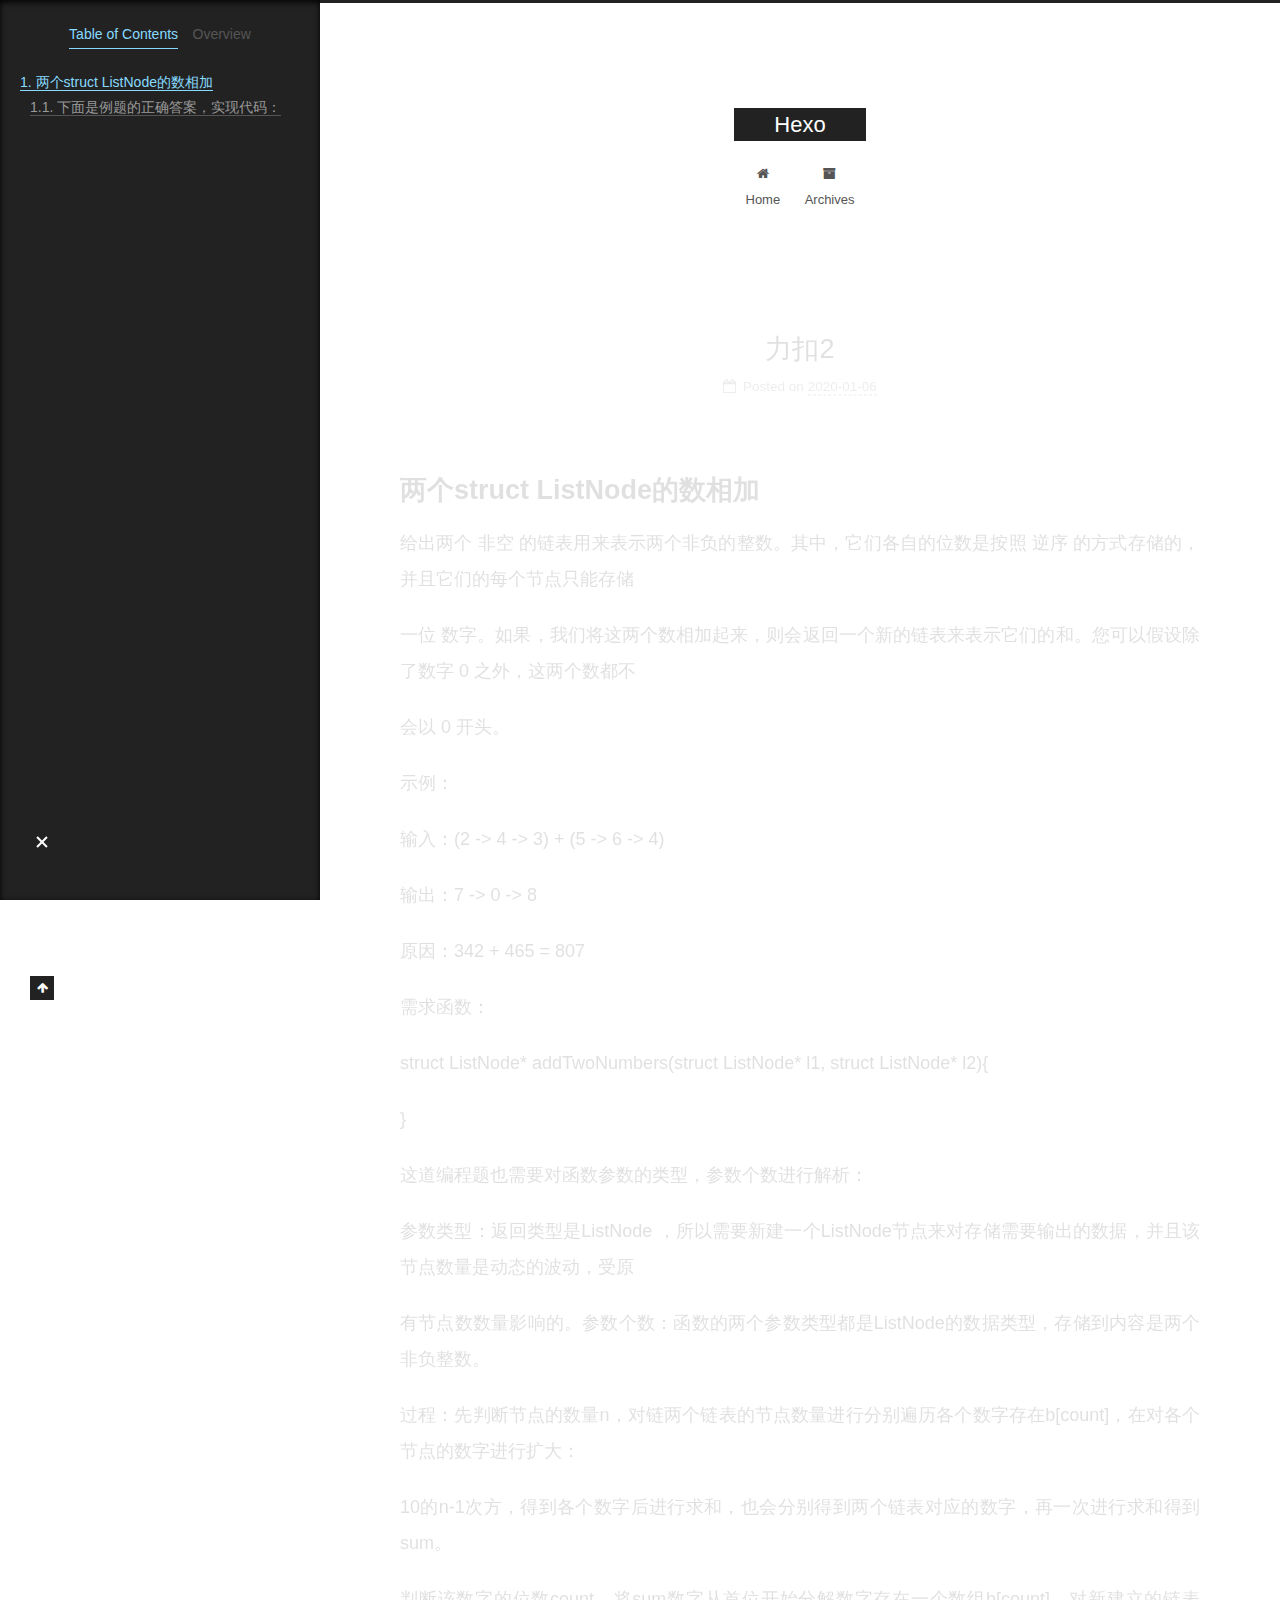
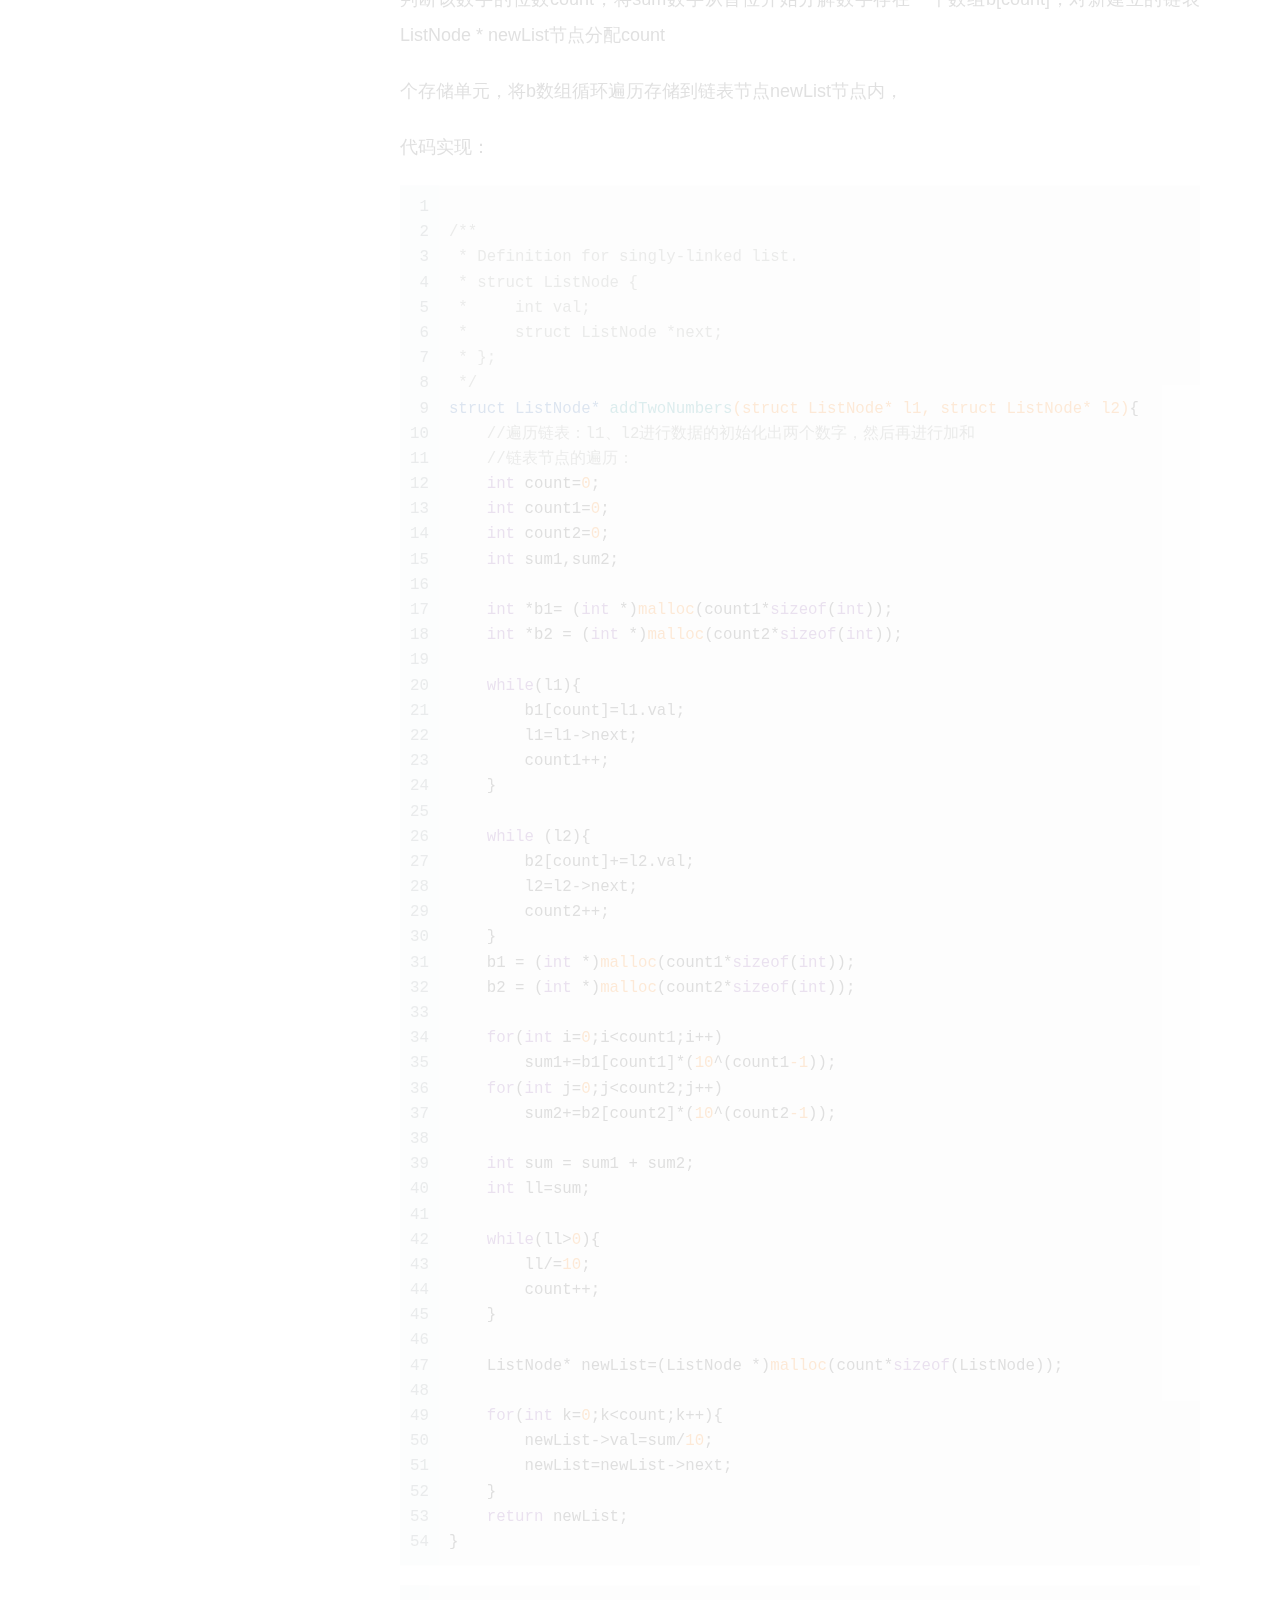
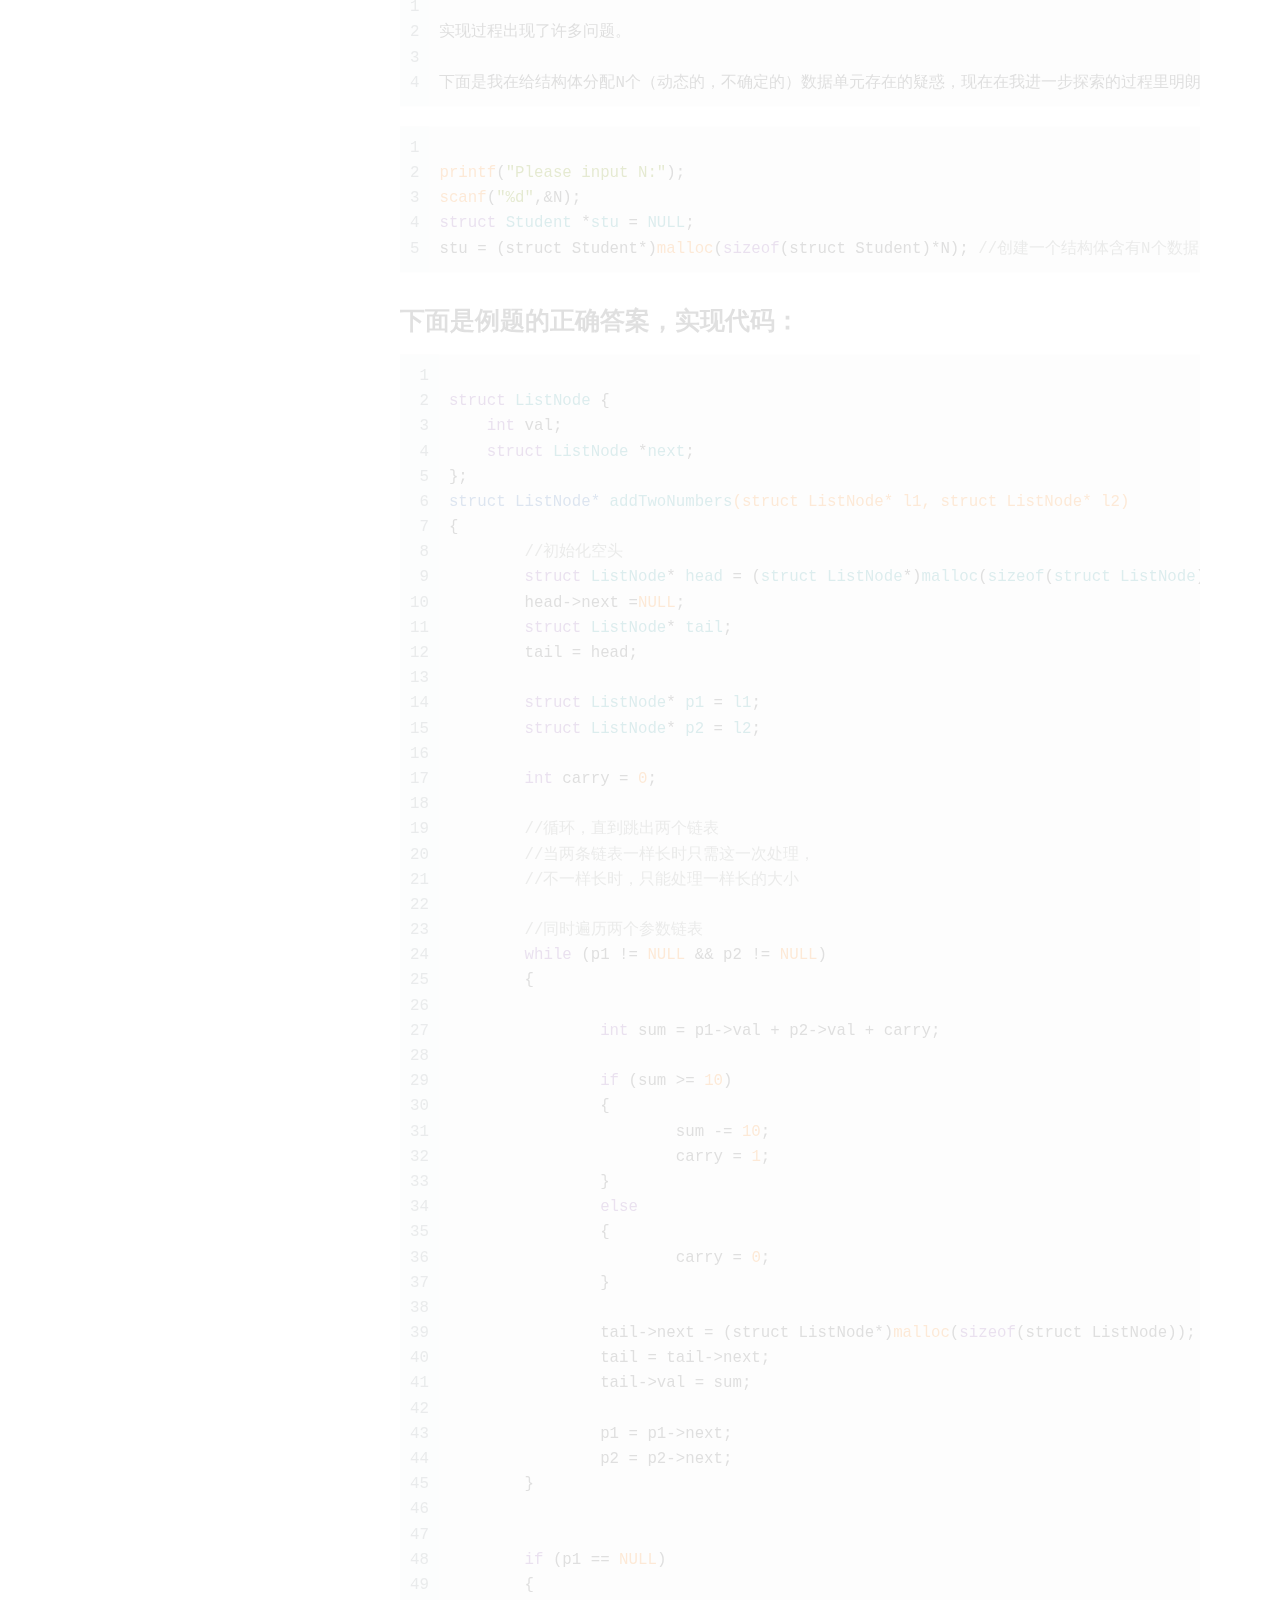
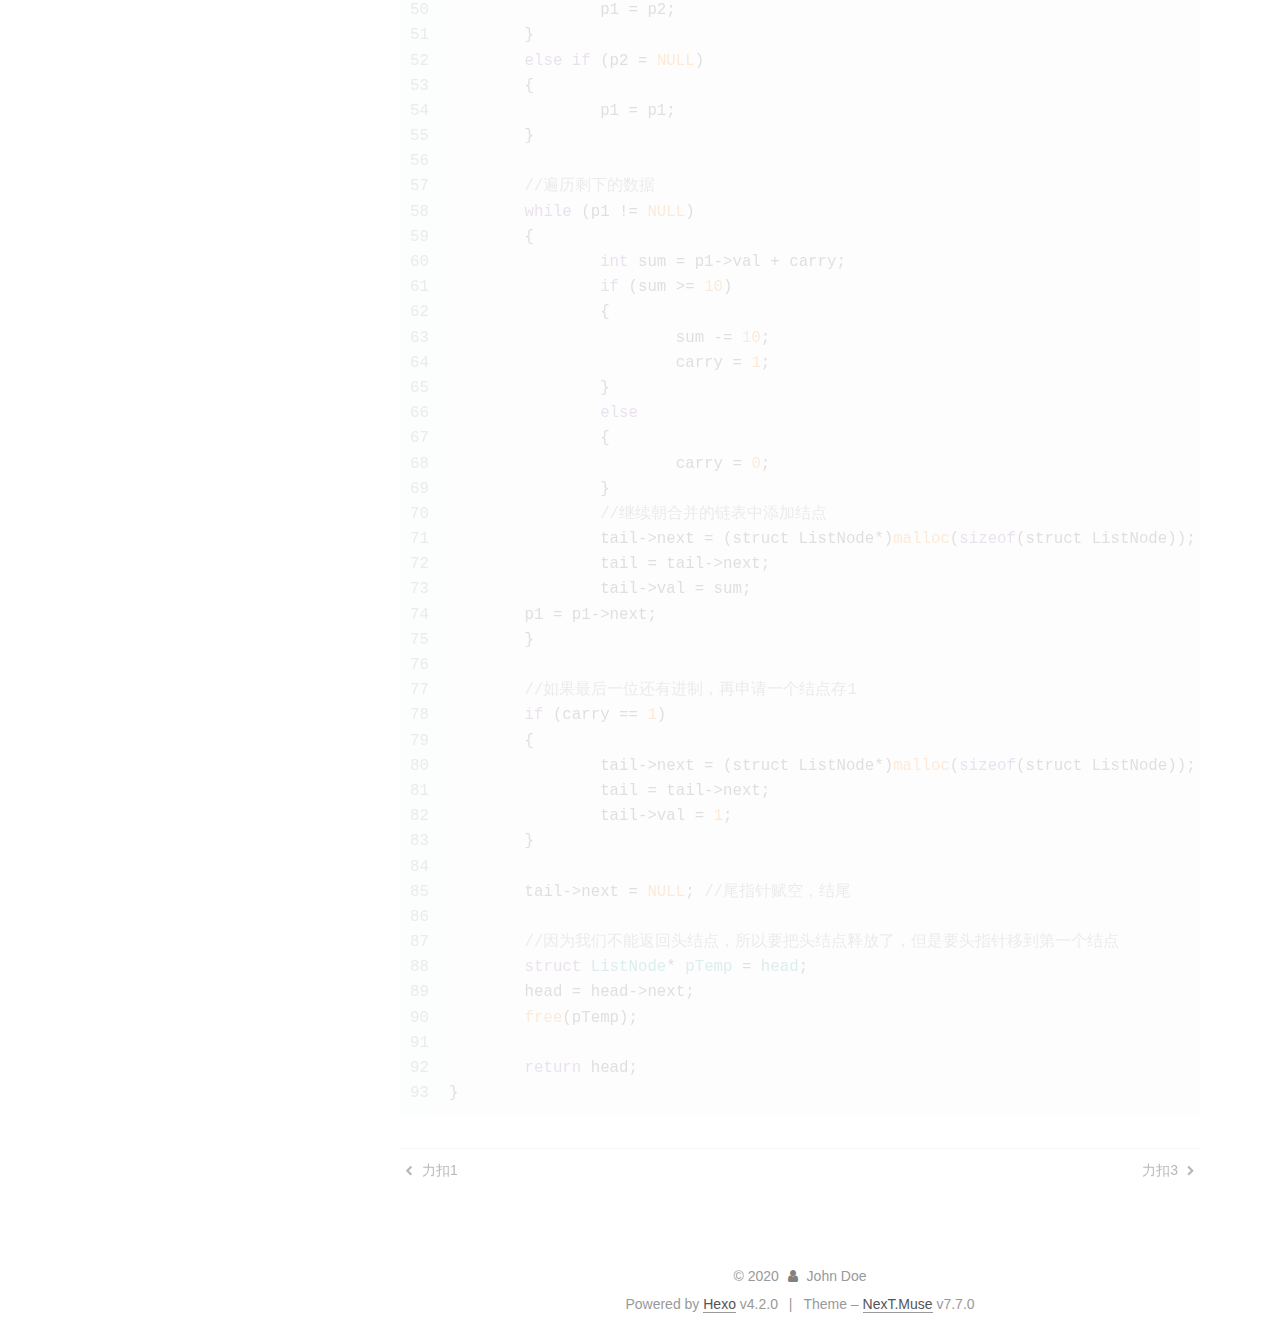
<file: 2020/01/06/力扣2/index.html>
<!DOCTYPE html>
<html lang="en">
<head>
  <meta charset="UTF-8">
<meta name="viewport" content="width=device-width, initial-scale=1, maximum-scale=2">
<meta name="theme-color" content="#222">
<meta name="generator" content="Hexo 4.2.0">
  <link rel="apple-touch-icon" sizes="180x180" href="/images/apple-touch-icon-next.png">
  <link rel="icon" type="image/png" sizes="32x32" href="/images/favicon-32x32-next.png">
  <link rel="icon" type="image/png" sizes="16x16" href="/images/favicon-16x16-next.png">
  <link rel="mask-icon" href="/images/logo.svg" color="#222">

<link rel="stylesheet" href="/css/main.css">


<link rel="stylesheet" href="/lib/font-awesome/css/font-awesome.min.css">


<script id="hexo-configurations">
  var NexT = window.NexT || {};
  var CONFIG = {
    hostname: new URL('http://yoursite.com').hostname,
    root: '/',
    scheme: 'Muse',
    version: '7.7.0',
    exturl: false,
    sidebar: {"position":"left","display":"post","padding":18,"offset":12,"onmobile":false},
    copycode: {"enable":false,"show_result":false,"style":null},
    back2top: {"enable":true,"sidebar":false,"scrollpercent":false},
    bookmark: {"enable":false,"color":"#222","save":"auto"},
    fancybox: false,
    mediumzoom: false,
    lazyload: false,
    pangu: false,
    comments: {"style":"tabs","active":null,"storage":true,"lazyload":false,"nav":null},
    algolia: {
      appID: '',
      apiKey: '',
      indexName: '',
      hits: {"per_page":10},
      labels: {"input_placeholder":"Search for Posts","hits_empty":"We didn't find any results for the search: ${query}","hits_stats":"${hits} results found in ${time} ms"}
    },
    localsearch: {"enable":false,"trigger":"auto","top_n_per_article":1,"unescape":false,"preload":false},
    path: 'search.xml',
    motion: {"enable":true,"async":false,"transition":{"post_block":"fadeIn","post_header":"slideDownIn","post_body":"slideDownIn","coll_header":"slideLeftIn","sidebar":"slideUpIn"}}
  };
</script>

  <meta name="description" content="两个struct ListNode的数相加给出两个 非空 的链表用来表示两个非负的整数。其中，它们各自的位数是按照 逆序 的方式存储的，并且它们的每个节点只能存储  一位 数字。如果，我们将这两个数相加起来，则会返回一个新的链表来表示它们的和。您可以假设除了数字 0 之外，这两个数都不 会以 0 开头。 示例： 输入：(2 -&gt; 4 -&gt; 3) + (5 -&gt; 6 -&gt; 4">
<meta property="og:type" content="article">
<meta property="og:title" content="力扣2">
<meta property="og:url" content="http://yoursite.com/2020/01/06/%E5%8A%9B%E6%89%A32/index.html">
<meta property="og:site_name" content="Hexo">
<meta property="og:description" content="两个struct ListNode的数相加给出两个 非空 的链表用来表示两个非负的整数。其中，它们各自的位数是按照 逆序 的方式存储的，并且它们的每个节点只能存储  一位 数字。如果，我们将这两个数相加起来，则会返回一个新的链表来表示它们的和。您可以假设除了数字 0 之外，这两个数都不 会以 0 开头。 示例： 输入：(2 -&gt; 4 -&gt; 3) + (5 -&gt; 6 -&gt; 4">
<meta property="og:locale" content="en_US">
<meta property="article:published_time" content="2020-01-06T14:50:08.572Z">
<meta property="article:modified_time" content="2020-01-06T14:50:15.783Z">
<meta property="article:author" content="John Doe">
<meta name="twitter:card" content="summary">

<link rel="canonical" href="http://yoursite.com/2020/01/06/%E5%8A%9B%E6%89%A32/">


<script id="page-configurations">
  // https://hexo.io/docs/variables.html
  CONFIG.page = {
    sidebar: "",
    isHome: false,
    isPost: true
  };
</script>

  <title>力扣2 | Hexo</title>
  






  <noscript>
  <style>
  .use-motion .brand,
  .use-motion .menu-item,
  .sidebar-inner,
  .use-motion .post-block,
  .use-motion .pagination,
  .use-motion .comments,
  .use-motion .post-header,
  .use-motion .post-body,
  .use-motion .collection-header { opacity: initial; }

  .use-motion .site-title,
  .use-motion .site-subtitle {
    opacity: initial;
    top: initial;
  }

  .use-motion .logo-line-before i { left: initial; }
  .use-motion .logo-line-after i { right: initial; }
  </style>
</noscript>

</head>

<body itemscope itemtype="http://schema.org/WebPage">
  <div class="container use-motion">
    <div class="headband"></div>

    <header class="header" itemscope itemtype="http://schema.org/WPHeader">
      <div class="header-inner"><div class="site-brand-container">
  <div class="site-meta">

    <div>
      <a href="/" class="brand" rel="start">
        <span class="logo-line-before"><i></i></span>
        <span class="site-title">Hexo</span>
        <span class="logo-line-after"><i></i></span>
      </a>
    </div>
  </div>

  <div class="site-nav-toggle">
    <div class="toggle" aria-label="Toggle navigation bar">
      <span class="toggle-line toggle-line-first"></span>
      <span class="toggle-line toggle-line-middle"></span>
      <span class="toggle-line toggle-line-last"></span>
    </div>
  </div>
</div>


<nav class="site-nav">
  
  <ul id="menu" class="menu">
        <li class="menu-item menu-item-home">

    <a href="/" rel="section"><i class="fa fa-fw fa-home"></i>Home</a>

  </li>
        <li class="menu-item menu-item-archives">

    <a href="/archives/" rel="section"><i class="fa fa-fw fa-archive"></i>Archives</a>

  </li>
  </ul>

</nav>
</div>
    </header>

    
  <div class="back-to-top">
    <i class="fa fa-arrow-up"></i>
    <span>0%</span>
  </div>


    <main class="main">
      <div class="main-inner">
        <div class="content-wrap">
          

          <div class="content">
            

  <div class="posts-expand">
      
  
  
  <article itemscope itemtype="http://schema.org/Article" class="post-block " lang="en">
    <link itemprop="mainEntityOfPage" href="http://yoursite.com/2020/01/06/%E5%8A%9B%E6%89%A32/">

    <span hidden itemprop="author" itemscope itemtype="http://schema.org/Person">
      <meta itemprop="image" content="/images/avatar.gif">
      <meta itemprop="name" content="John Doe">
      <meta itemprop="description" content="">
    </span>

    <span hidden itemprop="publisher" itemscope itemtype="http://schema.org/Organization">
      <meta itemprop="name" content="Hexo">
    </span>
      <header class="post-header">
        <h1 class="post-title" itemprop="name headline">
          力扣2
        </h1>

        <div class="post-meta">
            <span class="post-meta-item">
              <span class="post-meta-item-icon">
                <i class="fa fa-calendar-o"></i>
              </span>
              <span class="post-meta-item-text">Posted on</span>
              

              <time title="Created: 2020-01-06 22:50:08 / Modified: 22:50:15" itemprop="dateCreated datePublished" datetime="2020-01-06T22:50:08+08:00">2020-01-06</time>
            </span>

          

        </div>
      </header>

    
    
    
    <div class="post-body" itemprop="articleBody">

      
        <h1 id="两个struct-ListNode的数相加"><a href="#两个struct-ListNode的数相加" class="headerlink" title="两个struct ListNode的数相加"></a>两个struct ListNode的数相加</h1><p>给出两个 非空 的链表用来表示两个非负的整数。其中，它们各自的位数是按照 逆序 的方式存储的，并且它们的每个节点只能存储 </p>
<p>一位 数字。如果，我们将这两个数相加起来，则会返回一个新的链表来表示它们的和。您可以假设除了数字 0 之外，这两个数都不</p>
<p>会以 0 开头。</p>
<p>示例：</p>
<p>输入：(2 -&gt; 4 -&gt; 3) + (5 -&gt; 6 -&gt; 4)</p>
<p>输出：7 -&gt; 0 -&gt; 8</p>
<p>原因：342 + 465 = 807</p>
<p>需求函数：</p>
<p>struct ListNode* addTwoNumbers(struct ListNode* l1, struct ListNode* l2){</p>
<p>}</p>
<p>这道编程题也需要对函数参数的类型，参数个数进行解析：</p>
<p>参数类型：返回类型是ListNode ，所以需要新建一个ListNode节点来对存储需要输出的数据，并且该节点数量是动态的波动，受原</p>
<p>有节点数数量影响的。参数个数：函数的两个参数类型都是ListNode的数据类型，存储到内容是两个非负整数。</p>
<p>过程：先判断节点的数量n，对链两个链表的节点数量进行分别遍历各个数字存在b[count]，在对各个节点的数字进行扩大：</p>
<p>10的n-1次方，得到各个数字后进行求和，也会分别得到两个链表对应的数字，再一次进行求和得到sum。</p>
<p>判断该数字的位数count，将sum数字从首位开始分解数字存在一个数组b[count]，对新建立的链表ListNode * newList节点分配count</p>
<p>个存储单元，将b数组循环遍历存储到链表节点newList节点内，</p>
<p>代码实现：</p>
<figure class="highlight c"><table><tr><td class="gutter"><pre><span class="line">1</span><br><span class="line">2</span><br><span class="line">3</span><br><span class="line">4</span><br><span class="line">5</span><br><span class="line">6</span><br><span class="line">7</span><br><span class="line">8</span><br><span class="line">9</span><br><span class="line">10</span><br><span class="line">11</span><br><span class="line">12</span><br><span class="line">13</span><br><span class="line">14</span><br><span class="line">15</span><br><span class="line">16</span><br><span class="line">17</span><br><span class="line">18</span><br><span class="line">19</span><br><span class="line">20</span><br><span class="line">21</span><br><span class="line">22</span><br><span class="line">23</span><br><span class="line">24</span><br><span class="line">25</span><br><span class="line">26</span><br><span class="line">27</span><br><span class="line">28</span><br><span class="line">29</span><br><span class="line">30</span><br><span class="line">31</span><br><span class="line">32</span><br><span class="line">33</span><br><span class="line">34</span><br><span class="line">35</span><br><span class="line">36</span><br><span class="line">37</span><br><span class="line">38</span><br><span class="line">39</span><br><span class="line">40</span><br><span class="line">41</span><br><span class="line">42</span><br><span class="line">43</span><br><span class="line">44</span><br><span class="line">45</span><br><span class="line">46</span><br><span class="line">47</span><br><span class="line">48</span><br><span class="line">49</span><br><span class="line">50</span><br><span class="line">51</span><br><span class="line">52</span><br><span class="line">53</span><br><span class="line">54</span><br></pre></td><td class="code"><pre><span class="line"></span><br><span class="line"><span class="comment">/**</span></span><br><span class="line"><span class="comment"> * Definition for singly-linked list.</span></span><br><span class="line"><span class="comment"> * struct ListNode &#123;</span></span><br><span class="line"><span class="comment"> *     int val;</span></span><br><span class="line"><span class="comment"> *     struct ListNode *next;</span></span><br><span class="line"><span class="comment"> * &#125;;</span></span><br><span class="line"><span class="comment"> */</span></span><br><span class="line"><span class="function">struct ListNode* <span class="title">addTwoNumbers</span><span class="params">(struct ListNode* l1, struct ListNode* l2)</span></span>&#123;</span><br><span class="line">    <span class="comment">//遍历链表：l1、l2进行数据的初始化出两个数字，然后再进行加和</span></span><br><span class="line">    <span class="comment">//链表节点的遍历：</span></span><br><span class="line">    <span class="keyword">int</span> count=<span class="number">0</span>;</span><br><span class="line">    <span class="keyword">int</span> count1=<span class="number">0</span>;</span><br><span class="line">    <span class="keyword">int</span> count2=<span class="number">0</span>;</span><br><span class="line">    <span class="keyword">int</span> sum1,sum2;</span><br><span class="line">    </span><br><span class="line">    <span class="keyword">int</span> *b1= (<span class="keyword">int</span> *)<span class="built_in">malloc</span>(count1*<span class="keyword">sizeof</span>(<span class="keyword">int</span>));</span><br><span class="line">    <span class="keyword">int</span> *b2 = (<span class="keyword">int</span> *)<span class="built_in">malloc</span>(count2*<span class="keyword">sizeof</span>(<span class="keyword">int</span>));</span><br><span class="line">   </span><br><span class="line">    <span class="keyword">while</span>(l1)&#123; </span><br><span class="line">        b1[count]=l1.val;</span><br><span class="line">        l1=l1-&gt;next;</span><br><span class="line">        count1++;</span><br><span class="line">    &#125;</span><br><span class="line">    </span><br><span class="line">    <span class="keyword">while</span> (l2)&#123;</span><br><span class="line">        b2[count]+=l2.val;</span><br><span class="line">        l2=l2-&gt;next;</span><br><span class="line">        count2++;</span><br><span class="line">    &#125;</span><br><span class="line">    b1 = (<span class="keyword">int</span> *)<span class="built_in">malloc</span>(count1*<span class="keyword">sizeof</span>(<span class="keyword">int</span>));</span><br><span class="line">    b2 = (<span class="keyword">int</span> *)<span class="built_in">malloc</span>(count2*<span class="keyword">sizeof</span>(<span class="keyword">int</span>));</span><br><span class="line"></span><br><span class="line">    <span class="keyword">for</span>(<span class="keyword">int</span> i=<span class="number">0</span>;i&lt;count1;i++)</span><br><span class="line">        sum1+=b1[count1]*(<span class="number">10</span>^(count1<span class="number">-1</span>));</span><br><span class="line">    <span class="keyword">for</span>(<span class="keyword">int</span> j=<span class="number">0</span>;j&lt;count2;j++)</span><br><span class="line">        sum2+=b2[count2]*(<span class="number">10</span>^(count2<span class="number">-1</span>));</span><br><span class="line">    </span><br><span class="line">    <span class="keyword">int</span> sum = sum1 + sum2;</span><br><span class="line">    <span class="keyword">int</span> ll=sum;</span><br><span class="line">    </span><br><span class="line">    <span class="keyword">while</span>(ll&gt;<span class="number">0</span>)&#123;</span><br><span class="line">        ll/=<span class="number">10</span>;</span><br><span class="line">        count++;</span><br><span class="line">    &#125;</span><br><span class="line">    </span><br><span class="line">    ListNode* newList=(ListNode *)<span class="built_in">malloc</span>(count*<span class="keyword">sizeof</span>(ListNode));</span><br><span class="line">    </span><br><span class="line">    <span class="keyword">for</span>(<span class="keyword">int</span> k=<span class="number">0</span>;k&lt;count;k++)&#123;</span><br><span class="line">        newList-&gt;val=sum/<span class="number">10</span>;    </span><br><span class="line">        newList=newList-&gt;next;    </span><br><span class="line">    &#125;</span><br><span class="line">    <span class="keyword">return</span> newList;</span><br><span class="line">&#125;</span><br></pre></td></tr></table></figure>

<figure class="highlight c"><table><tr><td class="gutter"><pre><span class="line">1</span><br><span class="line">2</span><br><span class="line">3</span><br><span class="line">4</span><br></pre></td><td class="code"><pre><span class="line"></span><br><span class="line">实现过程出现了许多问题。</span><br><span class="line"></span><br><span class="line">下面是我在给结构体分配N个（动态的，不确定的）数据单元存在的疑惑，现在在我进一步探索的过程里明朗了许多：</span><br></pre></td></tr></table></figure>

<figure class="highlight c"><table><tr><td class="gutter"><pre><span class="line">1</span><br><span class="line">2</span><br><span class="line">3</span><br><span class="line">4</span><br><span class="line">5</span><br></pre></td><td class="code"><pre><span class="line"></span><br><span class="line"><span class="built_in">printf</span>(<span class="string">"Please input N:"</span>);</span><br><span class="line"><span class="built_in">scanf</span>(<span class="string">"%d"</span>,&amp;N);</span><br><span class="line"><span class="class"><span class="keyword">struct</span> <span class="title">Student</span> *<span class="title">stu</span> = <span class="title">NULL</span>;</span></span><br><span class="line">stu = (struct Student*)<span class="built_in">malloc</span>(<span class="keyword">sizeof</span>(struct Student)*N); <span class="comment">//创建一个结构体含有N个数据</span></span><br></pre></td></tr></table></figure>


<h2 id="下面是例题的正确答案，实现代码："><a href="#下面是例题的正确答案，实现代码：" class="headerlink" title="下面是例题的正确答案，实现代码："></a><strong>下面是例题的正确答案，实现代码：</strong></h2><figure class="highlight c"><table><tr><td class="gutter"><pre><span class="line">1</span><br><span class="line">2</span><br><span class="line">3</span><br><span class="line">4</span><br><span class="line">5</span><br><span class="line">6</span><br><span class="line">7</span><br><span class="line">8</span><br><span class="line">9</span><br><span class="line">10</span><br><span class="line">11</span><br><span class="line">12</span><br><span class="line">13</span><br><span class="line">14</span><br><span class="line">15</span><br><span class="line">16</span><br><span class="line">17</span><br><span class="line">18</span><br><span class="line">19</span><br><span class="line">20</span><br><span class="line">21</span><br><span class="line">22</span><br><span class="line">23</span><br><span class="line">24</span><br><span class="line">25</span><br><span class="line">26</span><br><span class="line">27</span><br><span class="line">28</span><br><span class="line">29</span><br><span class="line">30</span><br><span class="line">31</span><br><span class="line">32</span><br><span class="line">33</span><br><span class="line">34</span><br><span class="line">35</span><br><span class="line">36</span><br><span class="line">37</span><br><span class="line">38</span><br><span class="line">39</span><br><span class="line">40</span><br><span class="line">41</span><br><span class="line">42</span><br><span class="line">43</span><br><span class="line">44</span><br><span class="line">45</span><br><span class="line">46</span><br><span class="line">47</span><br><span class="line">48</span><br><span class="line">49</span><br><span class="line">50</span><br><span class="line">51</span><br><span class="line">52</span><br><span class="line">53</span><br><span class="line">54</span><br><span class="line">55</span><br><span class="line">56</span><br><span class="line">57</span><br><span class="line">58</span><br><span class="line">59</span><br><span class="line">60</span><br><span class="line">61</span><br><span class="line">62</span><br><span class="line">63</span><br><span class="line">64</span><br><span class="line">65</span><br><span class="line">66</span><br><span class="line">67</span><br><span class="line">68</span><br><span class="line">69</span><br><span class="line">70</span><br><span class="line">71</span><br><span class="line">72</span><br><span class="line">73</span><br><span class="line">74</span><br><span class="line">75</span><br><span class="line">76</span><br><span class="line">77</span><br><span class="line">78</span><br><span class="line">79</span><br><span class="line">80</span><br><span class="line">81</span><br><span class="line">82</span><br><span class="line">83</span><br><span class="line">84</span><br><span class="line">85</span><br><span class="line">86</span><br><span class="line">87</span><br><span class="line">88</span><br><span class="line">89</span><br><span class="line">90</span><br><span class="line">91</span><br><span class="line">92</span><br><span class="line">93</span><br></pre></td><td class="code"><pre><span class="line"></span><br><span class="line"><span class="class"><span class="keyword">struct</span> <span class="title">ListNode</span> &#123;</span></span><br><span class="line">    <span class="keyword">int</span> val;</span><br><span class="line">    <span class="class"><span class="keyword">struct</span> <span class="title">ListNode</span> *<span class="title">next</span>;</span></span><br><span class="line">&#125;;</span><br><span class="line"><span class="function">struct ListNode* <span class="title">addTwoNumbers</span><span class="params">(struct ListNode* l1, struct ListNode* l2)</span> </span></span><br><span class="line"><span class="function"></span>&#123;</span><br><span class="line">	<span class="comment">//初始化空头</span></span><br><span class="line">	<span class="class"><span class="keyword">struct</span> <span class="title">ListNode</span>* <span class="title">head</span> = (<span class="title">struct</span> <span class="title">ListNode</span>*)<span class="title">malloc</span>(<span class="title">sizeof</span>(<span class="title">struct</span> <span class="title">ListNode</span>));</span>	<span class="comment">//建立新的链表头结点，分配数据空间，是返回结果集的链表</span></span><br><span class="line">	head-&gt;next =<span class="literal">NULL</span>;															<span class="comment">//头结点指向空指针</span></span><br><span class="line">	<span class="class"><span class="keyword">struct</span> <span class="title">ListNode</span>* <span class="title">tail</span>;</span>														<span class="comment">//建尾指针,用来存储两结构体数据</span></span><br><span class="line">	tail = head;																<span class="comment">//链表头尾指针地址相同，表示链表为空</span></span><br><span class="line">	</span><br><span class="line">	<span class="class"><span class="keyword">struct</span> <span class="title">ListNode</span>* <span class="title">p1</span> = <span class="title">l1</span>;</span>													<span class="comment">//建立参数指针的代替节点	</span></span><br><span class="line">	<span class="class"><span class="keyword">struct</span> <span class="title">ListNode</span>* <span class="title">p2</span> = <span class="title">l2</span>;</span>													</span><br><span class="line">	</span><br><span class="line">	<span class="keyword">int</span> carry = <span class="number">0</span>; 																<span class="comment">//进位</span></span><br><span class="line"></span><br><span class="line">	<span class="comment">//循环，直到跳出两个链表</span></span><br><span class="line">	<span class="comment">//当两条链表一样长时只需这一次处理，</span></span><br><span class="line">	<span class="comment">//不一样长时，只能处理一样长的大小</span></span><br><span class="line">	</span><br><span class="line">	<span class="comment">//同时遍历两个参数链表</span></span><br><span class="line">	<span class="keyword">while</span> (p1 != <span class="literal">NULL</span> &amp;&amp; p2 != <span class="literal">NULL</span>)</span><br><span class="line">	&#123;</span><br><span class="line">		</span><br><span class="line">		<span class="keyword">int</span> sum = p1-&gt;val + p2-&gt;val + carry;								<span class="comment">//参数的两个链表的值之和</span></span><br><span class="line">		</span><br><span class="line">		<span class="keyword">if</span> (sum &gt;= <span class="number">10</span>)														<span class="comment">//满十进一</span></span><br><span class="line">		&#123;	</span><br><span class="line">			sum -= <span class="number">10</span>;   													<span class="comment">//当前结点的值-10，变为个位 (7+8=15)&gt;10; sum=15-10=5; </span></span><br><span class="line">			carry = <span class="number">1</span>;      												<span class="comment">//大于10，进位1</span></span><br><span class="line">		&#125;</span><br><span class="line">		<span class="keyword">else</span>																<span class="comment">//不满十不进位</span></span><br><span class="line">		&#123;</span><br><span class="line">			carry = <span class="number">0</span>;														</span><br><span class="line">		&#125;</span><br><span class="line"></span><br><span class="line">		tail-&gt;next = (struct ListNode*)<span class="built_in">malloc</span>(<span class="keyword">sizeof</span>(struct ListNode));					<span class="comment">//新链表从尾节点开始增加新空间</span></span><br><span class="line">		tail = tail-&gt;next;																<span class="comment">//新空间成为新的尾节点</span></span><br><span class="line">		tail-&gt;val = sum;																<span class="comment">//为新的节点赋值</span></span><br><span class="line"></span><br><span class="line">		p1 = p1-&gt;next;																	<span class="comment">//继续遍历指向下一节点</span></span><br><span class="line">		p2 = p2-&gt;next;																	</span><br><span class="line">	&#125;</span><br><span class="line">	</span><br><span class="line">	</span><br><span class="line">	<span class="keyword">if</span> (p1 == <span class="literal">NULL</span>)															<span class="comment">//遍历完后:两个链表要么同时为空，要么有一个参数链表不为空，进行判断</span></span><br><span class="line">	&#123;</span><br><span class="line">		p1 = p2;															<span class="comment">//不管谁还剩余空节点，取出剩下的数据</span></span><br><span class="line">	&#125;</span><br><span class="line">	<span class="keyword">else</span> <span class="keyword">if</span> (p2 = <span class="literal">NULL</span>)														</span><br><span class="line">	&#123;</span><br><span class="line">		p1 = p1;															<span class="comment">//不管谁还剩余空节点，取出剩下的数据</span></span><br><span class="line">	&#125;</span><br><span class="line"></span><br><span class="line">	<span class="comment">//遍历剩下的数据</span></span><br><span class="line">	<span class="keyword">while</span> (p1 != <span class="literal">NULL</span>)</span><br><span class="line">	&#123;</span><br><span class="line">		<span class="keyword">int</span> sum = p1-&gt;val + carry; 											<span class="comment">//带上进制计算当前结点和</span></span><br><span class="line">		<span class="keyword">if</span> (sum &gt;= <span class="number">10</span>)</span><br><span class="line">		&#123;</span><br><span class="line">			sum -= <span class="number">10</span>;</span><br><span class="line">			carry = <span class="number">1</span>;</span><br><span class="line">		&#125;</span><br><span class="line">		<span class="keyword">else</span></span><br><span class="line">		&#123;</span><br><span class="line">			carry = <span class="number">0</span>;</span><br><span class="line">		&#125;</span><br><span class="line">		<span class="comment">//继续朝合并的链表中添加结点</span></span><br><span class="line">		tail-&gt;next = (struct ListNode*)<span class="built_in">malloc</span>(<span class="keyword">sizeof</span>(struct ListNode));</span><br><span class="line">		tail = tail-&gt;next;</span><br><span class="line">		tail-&gt;val = sum;</span><br><span class="line">      	p1 = p1-&gt;next;</span><br><span class="line">	&#125;</span><br><span class="line"></span><br><span class="line">	<span class="comment">//如果最后一位还有进制，再申请一个结点存1</span></span><br><span class="line">	<span class="keyword">if</span> (carry == <span class="number">1</span>)</span><br><span class="line">	&#123;</span><br><span class="line">		tail-&gt;next = (struct ListNode*)<span class="built_in">malloc</span>(<span class="keyword">sizeof</span>(struct ListNode));</span><br><span class="line">		tail = tail-&gt;next;</span><br><span class="line">		tail-&gt;val = <span class="number">1</span>;</span><br><span class="line">	&#125;</span><br><span class="line">	</span><br><span class="line">	tail-&gt;next = <span class="literal">NULL</span>; <span class="comment">//尾指针赋空，结尾</span></span><br><span class="line"></span><br><span class="line">	<span class="comment">//因为我们不能返回头结点，所以要把头结点释放了，但是要头指针移到第一个结点</span></span><br><span class="line">	<span class="class"><span class="keyword">struct</span> <span class="title">ListNode</span>* <span class="title">pTemp</span> = <span class="title">head</span>;</span></span><br><span class="line">	head = head-&gt;next;</span><br><span class="line">	<span class="built_in">free</span>(pTemp);</span><br><span class="line"></span><br><span class="line">	<span class="keyword">return</span> head;</span><br><span class="line">&#125;</span><br></pre></td></tr></table></figure>


    </div>

    
    
    

      <footer class="post-footer">

        


        
    <div class="post-nav">
      <div class="post-nav-item">
    <a href="/2020/01/06/%E5%8A%9B%E6%89%A31/" rel="prev" title="力扣1">
      <i class="fa fa-chevron-left"></i> 力扣1
    </a></div>
      <div class="post-nav-item">
    <a href="/2020/01/07/%E5%8A%9B%E6%89%A33/" rel="next" title="力扣3">
      力扣3 <i class="fa fa-chevron-right"></i>
    </a></div>
    </div>
      </footer>
    
  </article>
  
  
  

  </div>


          </div>
          

<script>
  window.addEventListener('tabs:register', () => {
    let activeClass = CONFIG.comments.activeClass;
    if (CONFIG.comments.storage) {
      activeClass = localStorage.getItem('comments_active') || activeClass;
    }
    if (activeClass) {
      let activeTab = document.querySelector(`a[href="#comment-${activeClass}"]`);
      if (activeTab) {
        activeTab.click();
      }
    }
  });
  if (CONFIG.comments.storage) {
    window.addEventListener('tabs:click', event => {
      if (!event.target.matches('.tabs-comment .tab-content .tab-pane')) return;
      let commentClass = event.target.classList[1];
      localStorage.setItem('comments_active', commentClass);
    });
  }
</script>

        </div>
          
  
  <div class="toggle sidebar-toggle">
    <span class="toggle-line toggle-line-first"></span>
    <span class="toggle-line toggle-line-middle"></span>
    <span class="toggle-line toggle-line-last"></span>
  </div>

  <aside class="sidebar">
    <div class="sidebar-inner">

      <ul class="sidebar-nav motion-element">
        <li class="sidebar-nav-toc">
          Table of Contents
        </li>
        <li class="sidebar-nav-overview">
          Overview
        </li>
      </ul>

      <!--noindex-->
      <div class="post-toc-wrap sidebar-panel">
          <div class="post-toc motion-element"><ol class="nav"><li class="nav-item nav-level-1"><a class="nav-link" href="#两个struct-ListNode的数相加"><span class="nav-number">1.</span> <span class="nav-text">两个struct ListNode的数相加</span></a><ol class="nav-child"><li class="nav-item nav-level-2"><a class="nav-link" href="#下面是例题的正确答案，实现代码："><span class="nav-number">1.1.</span> <span class="nav-text">下面是例题的正确答案，实现代码：</span></a></li></ol></li></ol></div>
      </div>
      <!--/noindex-->

      <div class="site-overview-wrap sidebar-panel">
        <div class="site-author motion-element" itemprop="author" itemscope itemtype="http://schema.org/Person">
  <p class="site-author-name" itemprop="name">John Doe</p>
  <div class="site-description" itemprop="description"></div>
</div>
<div class="site-state-wrap motion-element">
  <nav class="site-state">
      <div class="site-state-item site-state-posts">
          <a href="/archives/">
        
          <span class="site-state-item-count">6</span>
          <span class="site-state-item-name">posts</span>
        </a>
      </div>
  </nav>
</div>



      </div>

    </div>
  </aside>
  <div id="sidebar-dimmer"></div>


      </div>
    </main>

    <footer class="footer">
      <div class="footer-inner">
        

<div class="copyright">
  
  &copy; 
  <span itemprop="copyrightYear">2020</span>
  <span class="with-love">
    <i class="fa fa-user"></i>
  </span>
  <span class="author" itemprop="copyrightHolder">John Doe</span>
</div>
  <div class="powered-by">Powered by <a href="https://hexo.io/" class="theme-link" rel="noopener" target="_blank">Hexo</a> v4.2.0
  </div>
  <span class="post-meta-divider">|</span>
  <div class="theme-info">Theme – <a href="https://muse.theme-next.org/" class="theme-link" rel="noopener" target="_blank">NexT.Muse</a> v7.7.0
  </div>

        








      </div>
    </footer>
  </div>

  
  <script src="/lib/anime.min.js"></script>
  <script src="/lib/velocity/velocity.min.js"></script>
  <script src="/lib/velocity/velocity.ui.min.js"></script>

<script src="/js/utils.js"></script>

<script src="/js/motion.js"></script>


<script src="/js/schemes/muse.js"></script>


<script src="/js/next-boot.js"></script>




  















  

  

</body>
</html>
</file>
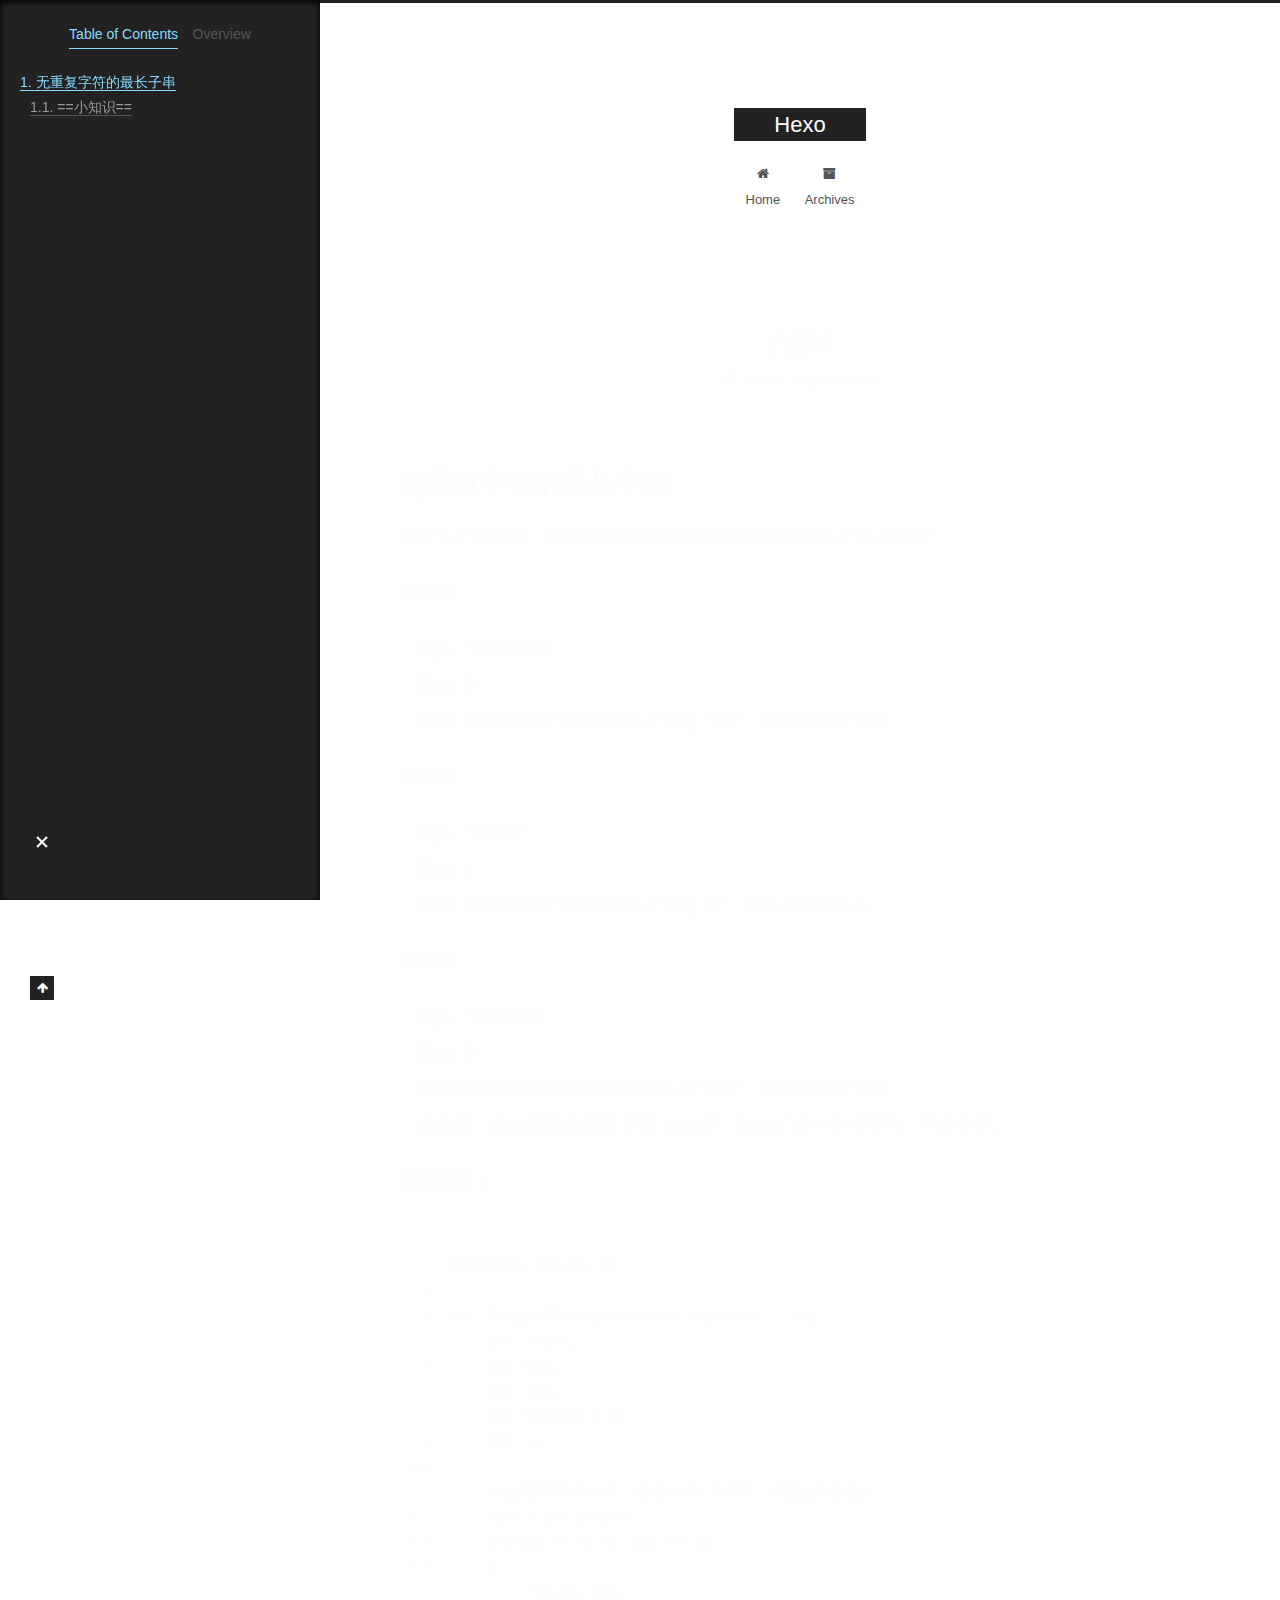
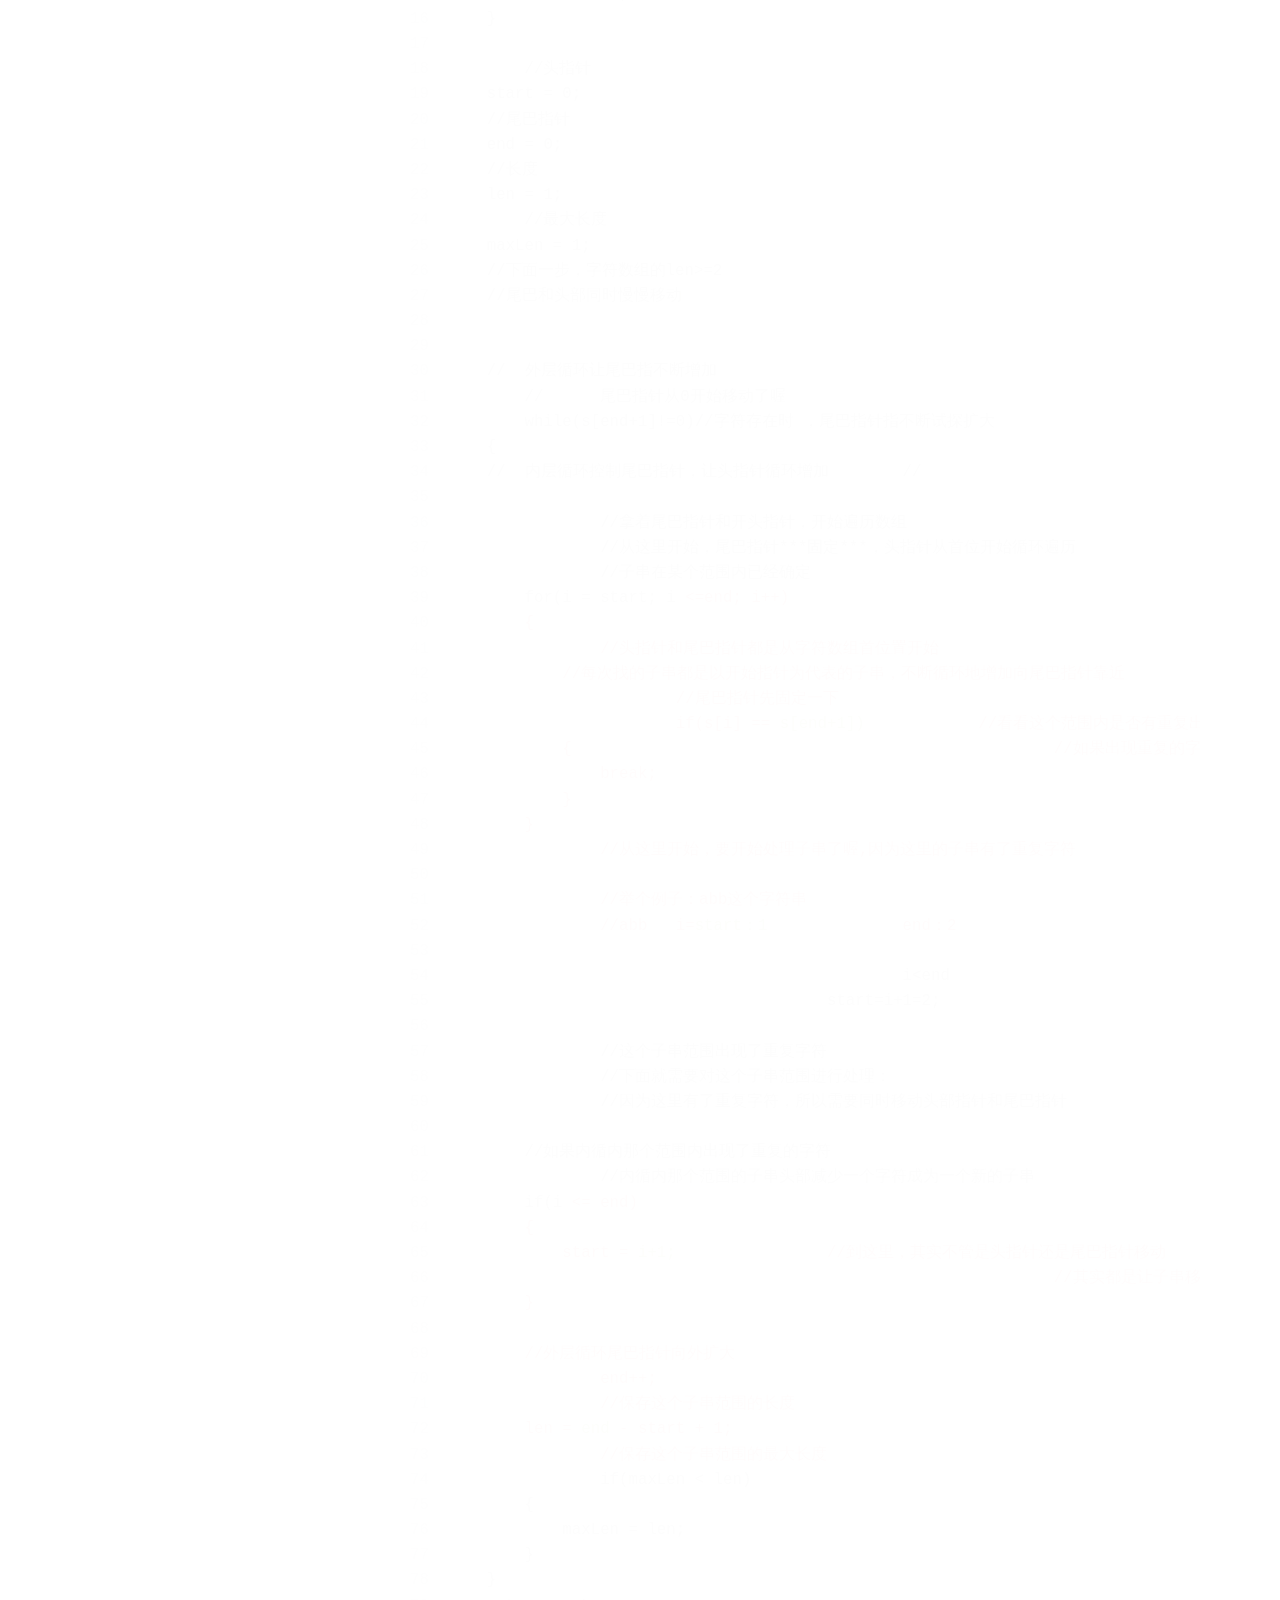
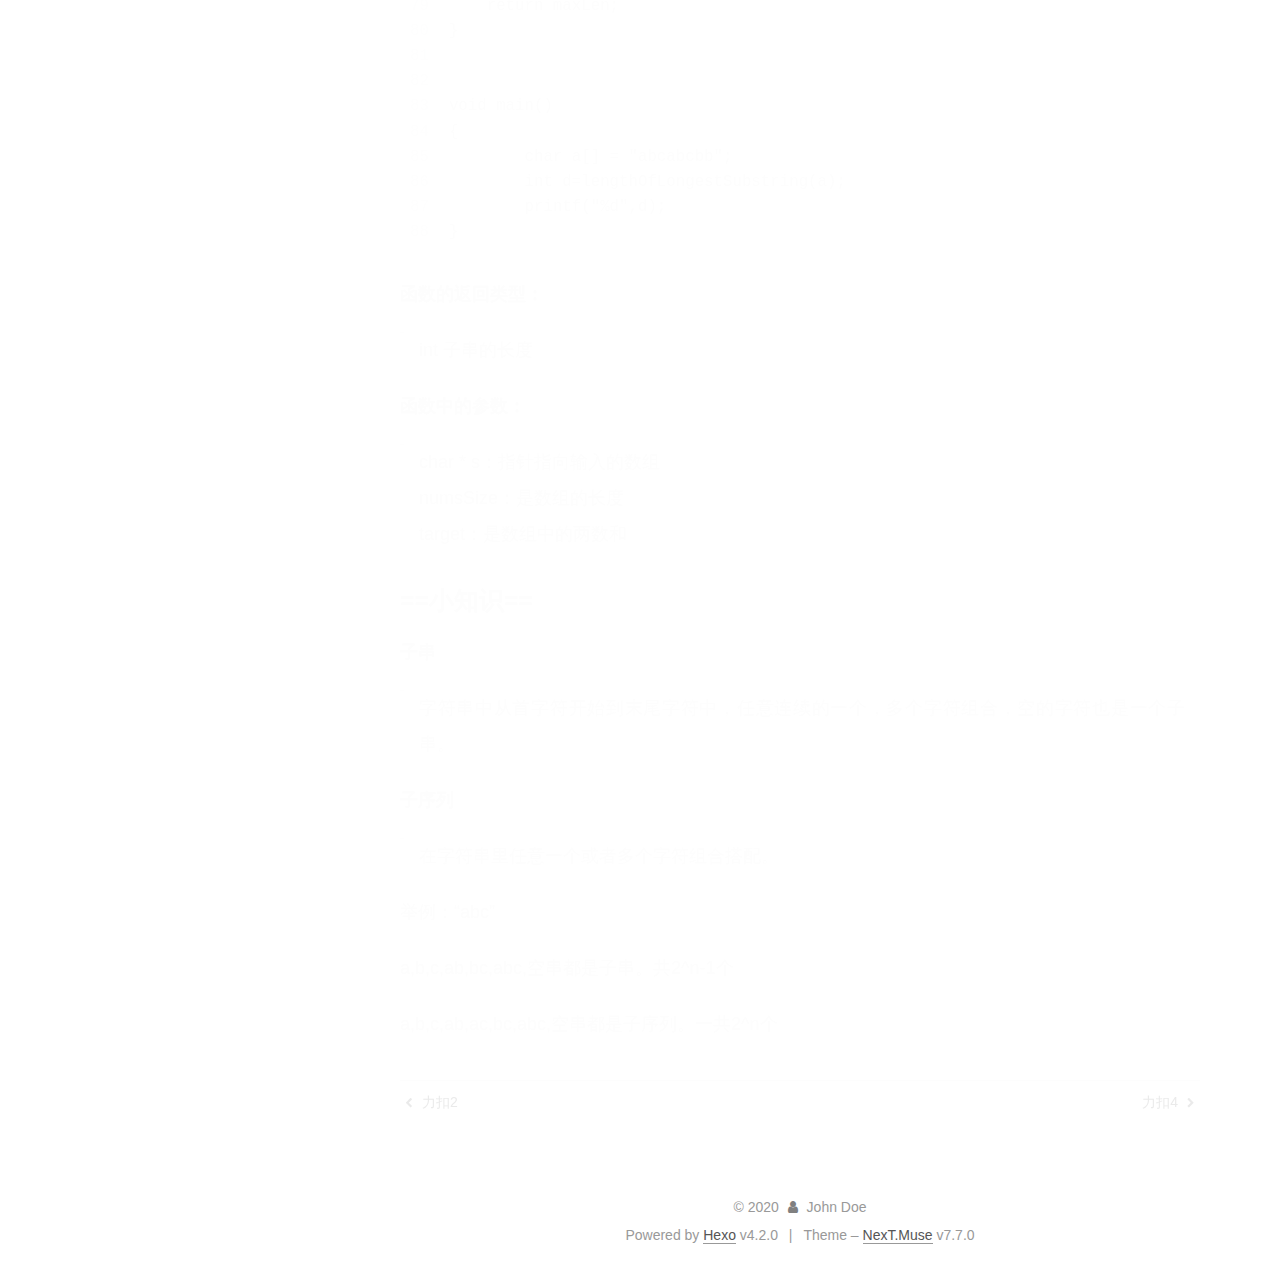
<file: 2020/01/07/力扣3/index.html>
<!DOCTYPE html>
<html lang="en">
<head>
  <meta charset="UTF-8">
<meta name="viewport" content="width=device-width, initial-scale=1, maximum-scale=2">
<meta name="theme-color" content="#222">
<meta name="generator" content="Hexo 4.2.0">
  <link rel="apple-touch-icon" sizes="180x180" href="/images/apple-touch-icon-next.png">
  <link rel="icon" type="image/png" sizes="32x32" href="/images/favicon-32x32-next.png">
  <link rel="icon" type="image/png" sizes="16x16" href="/images/favicon-16x16-next.png">
  <link rel="mask-icon" href="/images/logo.svg" color="#222">

<link rel="stylesheet" href="/css/main.css">


<link rel="stylesheet" href="/lib/font-awesome/css/font-awesome.min.css">


<script id="hexo-configurations">
  var NexT = window.NexT || {};
  var CONFIG = {
    hostname: new URL('http://yoursite.com').hostname,
    root: '/',
    scheme: 'Muse',
    version: '7.7.0',
    exturl: false,
    sidebar: {"position":"left","display":"post","padding":18,"offset":12,"onmobile":false},
    copycode: {"enable":false,"show_result":false,"style":null},
    back2top: {"enable":true,"sidebar":false,"scrollpercent":false},
    bookmark: {"enable":false,"color":"#222","save":"auto"},
    fancybox: false,
    mediumzoom: false,
    lazyload: false,
    pangu: false,
    comments: {"style":"tabs","active":null,"storage":true,"lazyload":false,"nav":null},
    algolia: {
      appID: '',
      apiKey: '',
      indexName: '',
      hits: {"per_page":10},
      labels: {"input_placeholder":"Search for Posts","hits_empty":"We didn't find any results for the search: ${query}","hits_stats":"${hits} results found in ${time} ms"}
    },
    localsearch: {"enable":false,"trigger":"auto","top_n_per_article":1,"unescape":false,"preload":false},
    path: 'search.xml',
    motion: {"enable":true,"async":false,"transition":{"post_block":"fadeIn","post_header":"slideDownIn","post_body":"slideDownIn","coll_header":"slideLeftIn","sidebar":"slideUpIn"}}
  };
</script>

  <meta name="description" content="无重复字符的最长子串给定一个字符串，请你找出其中不含有重复字符的 最长子串 的长度。 示例 1:  输入: “abcabcbb”输出: 3解释: 因为无重复字符的最长子串是 “abc”，所以其长度为 3。  示例 2:  输入: “bbbbb”输出: 1解释: 因为无重复字符的最长子串是 “b”，所以其长度为 1。  示例 3:  输入: “pwwkew”输出: 3解释:因为无重复字符的最长子串是">
<meta property="og:type" content="article">
<meta property="og:title" content="力扣3">
<meta property="og:url" content="http://yoursite.com/2020/01/07/%E5%8A%9B%E6%89%A33/index.html">
<meta property="og:site_name" content="Hexo">
<meta property="og:description" content="无重复字符的最长子串给定一个字符串，请你找出其中不含有重复字符的 最长子串 的长度。 示例 1:  输入: “abcabcbb”输出: 3解释: 因为无重复字符的最长子串是 “abc”，所以其长度为 3。  示例 2:  输入: “bbbbb”输出: 1解释: 因为无重复字符的最长子串是 “b”，所以其长度为 1。  示例 3:  输入: “pwwkew”输出: 3解释:因为无重复字符的最长子串是">
<meta property="og:locale" content="en_US">
<meta property="article:published_time" content="2020-01-07T12:13:03.497Z">
<meta property="article:modified_time" content="2020-01-07T12:13:24.475Z">
<meta property="article:author" content="John Doe">
<meta name="twitter:card" content="summary">

<link rel="canonical" href="http://yoursite.com/2020/01/07/%E5%8A%9B%E6%89%A33/">


<script id="page-configurations">
  // https://hexo.io/docs/variables.html
  CONFIG.page = {
    sidebar: "",
    isHome: false,
    isPost: true
  };
</script>

  <title>力扣3 | Hexo</title>
  






  <noscript>
  <style>
  .use-motion .brand,
  .use-motion .menu-item,
  .sidebar-inner,
  .use-motion .post-block,
  .use-motion .pagination,
  .use-motion .comments,
  .use-motion .post-header,
  .use-motion .post-body,
  .use-motion .collection-header { opacity: initial; }

  .use-motion .site-title,
  .use-motion .site-subtitle {
    opacity: initial;
    top: initial;
  }

  .use-motion .logo-line-before i { left: initial; }
  .use-motion .logo-line-after i { right: initial; }
  </style>
</noscript>

</head>

<body itemscope itemtype="http://schema.org/WebPage">
  <div class="container use-motion">
    <div class="headband"></div>

    <header class="header" itemscope itemtype="http://schema.org/WPHeader">
      <div class="header-inner"><div class="site-brand-container">
  <div class="site-meta">

    <div>
      <a href="/" class="brand" rel="start">
        <span class="logo-line-before"><i></i></span>
        <span class="site-title">Hexo</span>
        <span class="logo-line-after"><i></i></span>
      </a>
    </div>
  </div>

  <div class="site-nav-toggle">
    <div class="toggle" aria-label="Toggle navigation bar">
      <span class="toggle-line toggle-line-first"></span>
      <span class="toggle-line toggle-line-middle"></span>
      <span class="toggle-line toggle-line-last"></span>
    </div>
  </div>
</div>


<nav class="site-nav">
  
  <ul id="menu" class="menu">
        <li class="menu-item menu-item-home">

    <a href="/" rel="section"><i class="fa fa-fw fa-home"></i>Home</a>

  </li>
        <li class="menu-item menu-item-archives">

    <a href="/archives/" rel="section"><i class="fa fa-fw fa-archive"></i>Archives</a>

  </li>
  </ul>

</nav>
</div>
    </header>

    
  <div class="back-to-top">
    <i class="fa fa-arrow-up"></i>
    <span>0%</span>
  </div>


    <main class="main">
      <div class="main-inner">
        <div class="content-wrap">
          

          <div class="content">
            

  <div class="posts-expand">
      
  
  
  <article itemscope itemtype="http://schema.org/Article" class="post-block " lang="en">
    <link itemprop="mainEntityOfPage" href="http://yoursite.com/2020/01/07/%E5%8A%9B%E6%89%A33/">

    <span hidden itemprop="author" itemscope itemtype="http://schema.org/Person">
      <meta itemprop="image" content="/images/avatar.gif">
      <meta itemprop="name" content="John Doe">
      <meta itemprop="description" content="">
    </span>

    <span hidden itemprop="publisher" itemscope itemtype="http://schema.org/Organization">
      <meta itemprop="name" content="Hexo">
    </span>
      <header class="post-header">
        <h1 class="post-title" itemprop="name headline">
          力扣3
        </h1>

        <div class="post-meta">
            <span class="post-meta-item">
              <span class="post-meta-item-icon">
                <i class="fa fa-calendar-o"></i>
              </span>
              <span class="post-meta-item-text">Posted on</span>
              

              <time title="Created: 2020-01-07 20:13:03 / Modified: 20:13:24" itemprop="dateCreated datePublished" datetime="2020-01-07T20:13:03+08:00">2020-01-07</time>
            </span>

          

        </div>
      </header>

    
    
    
    <div class="post-body" itemprop="articleBody">

      
        <h1 id="无重复字符的最长子串"><a href="#无重复字符的最长子串" class="headerlink" title="无重复字符的最长子串"></a>无重复字符的最长子串</h1><p>给定一个字符串，请你找出其中不含有重复字符的 最长子串 的长度。</p>
<p><strong>示例 1:</strong></p>
<blockquote>
<p>输入: “abcabcbb”<br>输出: 3<br>解释: 因为无重复字符的最长子串是 “abc”，所以其长度为 3。</p>
</blockquote>
<p><strong>示例 2:</strong></p>
<blockquote>
<p>输入: “bbbbb”<br>输出: 1<br>解释: 因为无重复字符的最长子串是 “b”，所以其长度为 1。</p>
</blockquote>
<p><strong>示例 3:</strong></p>
<blockquote>
<p>输入: “pwwkew”<br>输出: 3<br>解释:因为无重复字符的最长子串是 “wke”，所以其长度为 3。<br>请注意，你的答案必须是 子串 的长度，”pwke” 是一个子序列，不是子串。</p>
</blockquote>
<p><strong>代码实现：</strong></p>
<figure class="highlight html"><table><tr><td class="gutter"><pre><span class="line">1</span><br><span class="line">2</span><br><span class="line">3</span><br><span class="line">4</span><br><span class="line">5</span><br><span class="line">6</span><br><span class="line">7</span><br><span class="line">8</span><br><span class="line">9</span><br><span class="line">10</span><br><span class="line">11</span><br><span class="line">12</span><br><span class="line">13</span><br><span class="line">14</span><br><span class="line">15</span><br><span class="line">16</span><br><span class="line">17</span><br><span class="line">18</span><br><span class="line">19</span><br><span class="line">20</span><br><span class="line">21</span><br><span class="line">22</span><br><span class="line">23</span><br><span class="line">24</span><br><span class="line">25</span><br><span class="line">26</span><br><span class="line">27</span><br><span class="line">28</span><br><span class="line">29</span><br><span class="line">30</span><br><span class="line">31</span><br><span class="line">32</span><br><span class="line">33</span><br><span class="line">34</span><br><span class="line">35</span><br><span class="line">36</span><br><span class="line">37</span><br><span class="line">38</span><br><span class="line">39</span><br><span class="line">40</span><br><span class="line">41</span><br><span class="line">42</span><br><span class="line">43</span><br><span class="line">44</span><br><span class="line">45</span><br><span class="line">46</span><br><span class="line">47</span><br><span class="line">48</span><br><span class="line">49</span><br><span class="line">50</span><br><span class="line">51</span><br><span class="line">52</span><br><span class="line">53</span><br><span class="line">54</span><br><span class="line">55</span><br><span class="line">56</span><br><span class="line">57</span><br><span class="line">58</span><br><span class="line">59</span><br><span class="line">60</span><br><span class="line">61</span><br><span class="line">62</span><br><span class="line">63</span><br><span class="line">64</span><br><span class="line">65</span><br><span class="line">66</span><br><span class="line">67</span><br><span class="line">68</span><br><span class="line">69</span><br><span class="line">70</span><br><span class="line">71</span><br><span class="line">72</span><br><span class="line">73</span><br><span class="line">74</span><br><span class="line">75</span><br><span class="line">76</span><br><span class="line">77</span><br><span class="line">78</span><br><span class="line">79</span><br><span class="line">80</span><br><span class="line">81</span><br><span class="line">82</span><br><span class="line">83</span><br><span class="line">84</span><br><span class="line">85</span><br><span class="line">86</span><br><span class="line">87</span><br><span class="line">88</span><br></pre></td><td class="code"><pre><span class="line"></span><br><span class="line">#include <span class="tag">&lt;<span class="name">stdio.h</span>&gt;</span></span><br><span class="line"></span><br><span class="line">int lengthOfLongestSubstring(char * s)&#123;</span><br><span class="line">    int start;</span><br><span class="line">    int end;</span><br><span class="line">    int len;</span><br><span class="line">    int maxLen = 0;</span><br><span class="line">    int i;</span><br><span class="line">	</span><br><span class="line">    //如果字符串为空，或者只有1个字符，则返回0或者1</span><br><span class="line">    len = strlen(s);</span><br><span class="line">    if(len == 0 || len == 1)</span><br><span class="line">    &#123;</span><br><span class="line">        return len;</span><br><span class="line">    &#125;</span><br><span class="line">	</span><br><span class="line">	//头指针    </span><br><span class="line">    start = 0;</span><br><span class="line">    //尾巴指针 </span><br><span class="line">    end = 0;</span><br><span class="line">    //长度 </span><br><span class="line">    len = 1;</span><br><span class="line">	//最大长度 </span><br><span class="line">    maxLen = 1; </span><br><span class="line">    //下面一步，字符数组的len&gt;=2	 </span><br><span class="line">    //尾巴和头部同时慢慢移动 </span><br><span class="line">	</span><br><span class="line">	</span><br><span class="line">    //	外层循环让尾巴指不断增加	</span><br><span class="line">	// 	尾巴指针从0开始移动了喔</span><br><span class="line">	while(s[end+1]!=0)//字符存在时 ，尾巴指针指不断试探扩大 </span><br><span class="line">    &#123;</span><br><span class="line">    //	内层循环控制尾巴指针，让头指针循环增加	// </span><br><span class="line">		 </span><br><span class="line">		//拿着尾巴指针和开头指针，开始遍历数组 </span><br><span class="line">		//从这里开始，尾巴指针***固定***，头指针从首位开始循环遍历</span><br><span class="line">		//子串在某个范围内已经确定 </span><br><span class="line">        for(i = start; i <span class="tag">&lt;<span class="name">=end;</span> <span class="attr">i</span>++)</span></span><br><span class="line"><span class="tag">        &#123;   </span></span><br><span class="line"><span class="tag">        	//头指针和尾巴指针都是从字符数组首位置开始 </span></span><br><span class="line"><span class="tag">            //每次找的子串都是以开始指针为代表的子串，不断循环地增加向尾巴指针靠近 </span></span><br><span class="line"><span class="tag">			//尾巴指针先固定一下 				</span></span><br><span class="line"><span class="tag">			<span class="attr">if</span>(<span class="attr">s</span>[<span class="attr">i</span>] == <span class="string">s[end+1])</span>		//看看这个范围内是否有重复出现的字符 </span></span><br><span class="line"><span class="tag">            &#123;							//如果出现重复的字符 </span></span><br><span class="line"><span class="tag">                <span class="attr">break</span>;               </span></span><br><span class="line"><span class="tag">            &#125;</span></span><br><span class="line"><span class="tag">        &#125;</span></span><br><span class="line"><span class="tag">		//从这里开始，要开始处理子串了喔,因为这里的子串有了重复字符</span></span><br><span class="line"><span class="tag">		</span></span><br><span class="line"><span class="tag">		//举个例子：<span class="attr">abb</span>这个字符串 </span></span><br><span class="line"><span class="tag">	 	//<span class="attr">abb</span>	<span class="attr">i</span>=<span class="string">start：1</span>		<span class="attr">end</span>：<span class="attr">2</span></span></span><br><span class="line"><span class="tag">						</span></span><br><span class="line">						i&lt;end</span><br><span class="line">					start=i+1=2;</span><br><span class="line">		  </span><br><span class="line">		//这个子串范围出现了重复字符</span><br><span class="line">		//下面就需要对这个子串范围进行处理： </span><br><span class="line">		//因为这里有了重复字符，所以需要同时移动头部指针和尾巴指针 </span><br><span class="line">		</span><br><span class="line">        //如果内循内那个范围内出现了重复的字符</span><br><span class="line">		//内循内那个范围的子串头部减少一个字符成为一个新的子串</span><br><span class="line">        if(i <span class="tag">&lt;<span class="name">=</span> <span class="attr">end</span>)</span></span><br><span class="line"><span class="tag">        &#123;</span></span><br><span class="line"><span class="tag">            <span class="attr">start</span> = <span class="string">i+1;</span>		//到这里，其实不管是头指针还是尾巴指针移动</span></span><br><span class="line"><span class="tag">								//其实都是让子串移动一个格调，让子串的长度减一 </span></span><br><span class="line"><span class="tag">        &#125;</span></span><br><span class="line"><span class="tag">        </span></span><br><span class="line"><span class="tag">        //外层循环尾巴指针向外扩大</span></span><br><span class="line"><span class="tag">		<span class="attr">end</span>++;</span></span><br><span class="line"><span class="tag">		//保存这个子串范围的长度</span></span><br><span class="line"><span class="tag">        <span class="attr">len</span> = <span class="string">end</span> <span class="attr">-</span> <span class="attr">start</span> + <span class="attr">1</span>;      	        </span></span><br><span class="line"><span class="tag">		//保存这个子串范围的最大长度</span></span><br><span class="line">		if(maxLen &lt; len) </span><br><span class="line">        &#123;</span><br><span class="line">            maxLen = len;</span><br><span class="line">        &#125;</span><br><span class="line">    &#125;  </span><br><span class="line">    return maxLen;</span><br><span class="line">&#125;</span><br><span class="line"></span><br><span class="line"></span><br><span class="line">void main()</span><br><span class="line">&#123;</span><br><span class="line"> 	char a[] = "abcabcbb";</span><br><span class="line"> 	int d=lengthOfLongestSubstring(a);</span><br><span class="line">	printf("%d",d);</span><br><span class="line">&#125;</span><br></pre></td></tr></table></figure>
<p><strong>函数的返回类型：</strong></p>
<blockquote>
<p>int    子串的长度</p>
</blockquote>
<p><strong>函数中的参数：</strong></p>
<blockquote>
<p>char * s：指针指向输入的数组<br>numsSize：是数组的长度<br>target：是数组中的两数和 </p>
</blockquote>
<h2 id="小知识"><a href="#小知识" class="headerlink" title="==小知识=="></a>==小知识==</h2><p><strong>子串</strong></p>
<blockquote>
<p>字符串中从首字符开始到末尾字符中，任意连续的一个，多个字符组合，空的字符也是一个子串。</p>
</blockquote>
<p><strong>子序列</strong></p>
<blockquote>
<p>在字符串里任意一个或者多个字符组合搭配。</p>
</blockquote>
<p>举例：“abc”</p>
<p>a,b,c,ab,bc,abc,空串都是子串。共2^n-1个</p>
<p>a,b,c,ab,ac,bc,abc,空串都是子序列。一共2^n个</p>

    </div>

    
    
    

      <footer class="post-footer">

        


        
    <div class="post-nav">
      <div class="post-nav-item">
    <a href="/2020/01/06/%E5%8A%9B%E6%89%A32/" rel="prev" title="力扣2">
      <i class="fa fa-chevron-left"></i> 力扣2
    </a></div>
      <div class="post-nav-item">
    <a href="/2020/01/08/%E5%8A%9B%E6%89%A34/" rel="next" title="力扣4">
      力扣4 <i class="fa fa-chevron-right"></i>
    </a></div>
    </div>
      </footer>
    
  </article>
  
  
  

  </div>


          </div>
          

<script>
  window.addEventListener('tabs:register', () => {
    let activeClass = CONFIG.comments.activeClass;
    if (CONFIG.comments.storage) {
      activeClass = localStorage.getItem('comments_active') || activeClass;
    }
    if (activeClass) {
      let activeTab = document.querySelector(`a[href="#comment-${activeClass}"]`);
      if (activeTab) {
        activeTab.click();
      }
    }
  });
  if (CONFIG.comments.storage) {
    window.addEventListener('tabs:click', event => {
      if (!event.target.matches('.tabs-comment .tab-content .tab-pane')) return;
      let commentClass = event.target.classList[1];
      localStorage.setItem('comments_active', commentClass);
    });
  }
</script>

        </div>
          
  
  <div class="toggle sidebar-toggle">
    <span class="toggle-line toggle-line-first"></span>
    <span class="toggle-line toggle-line-middle"></span>
    <span class="toggle-line toggle-line-last"></span>
  </div>

  <aside class="sidebar">
    <div class="sidebar-inner">

      <ul class="sidebar-nav motion-element">
        <li class="sidebar-nav-toc">
          Table of Contents
        </li>
        <li class="sidebar-nav-overview">
          Overview
        </li>
      </ul>

      <!--noindex-->
      <div class="post-toc-wrap sidebar-panel">
          <div class="post-toc motion-element"><ol class="nav"><li class="nav-item nav-level-1"><a class="nav-link" href="#无重复字符的最长子串"><span class="nav-number">1.</span> <span class="nav-text">无重复字符的最长子串</span></a><ol class="nav-child"><li class="nav-item nav-level-2"><a class="nav-link" href="#小知识"><span class="nav-number">1.1.</span> <span class="nav-text">&#x3D;&#x3D;小知识&#x3D;&#x3D;</span></a></li></ol></li></ol></div>
      </div>
      <!--/noindex-->

      <div class="site-overview-wrap sidebar-panel">
        <div class="site-author motion-element" itemprop="author" itemscope itemtype="http://schema.org/Person">
  <p class="site-author-name" itemprop="name">John Doe</p>
  <div class="site-description" itemprop="description"></div>
</div>
<div class="site-state-wrap motion-element">
  <nav class="site-state">
      <div class="site-state-item site-state-posts">
          <a href="/archives/">
        
          <span class="site-state-item-count">6</span>
          <span class="site-state-item-name">posts</span>
        </a>
      </div>
  </nav>
</div>



      </div>

    </div>
  </aside>
  <div id="sidebar-dimmer"></div>


      </div>
    </main>

    <footer class="footer">
      <div class="footer-inner">
        

<div class="copyright">
  
  &copy; 
  <span itemprop="copyrightYear">2020</span>
  <span class="with-love">
    <i class="fa fa-user"></i>
  </span>
  <span class="author" itemprop="copyrightHolder">John Doe</span>
</div>
  <div class="powered-by">Powered by <a href="https://hexo.io/" class="theme-link" rel="noopener" target="_blank">Hexo</a> v4.2.0
  </div>
  <span class="post-meta-divider">|</span>
  <div class="theme-info">Theme – <a href="https://muse.theme-next.org/" class="theme-link" rel="noopener" target="_blank">NexT.Muse</a> v7.7.0
  </div>

        








      </div>
    </footer>
  </div>

  
  <script src="/lib/anime.min.js"></script>
  <script src="/lib/velocity/velocity.min.js"></script>
  <script src="/lib/velocity/velocity.ui.min.js"></script>

<script src="/js/utils.js"></script>

<script src="/js/motion.js"></script>


<script src="/js/schemes/muse.js"></script>


<script src="/js/next-boot.js"></script>




  















  

  

</body>
</html>
</file>
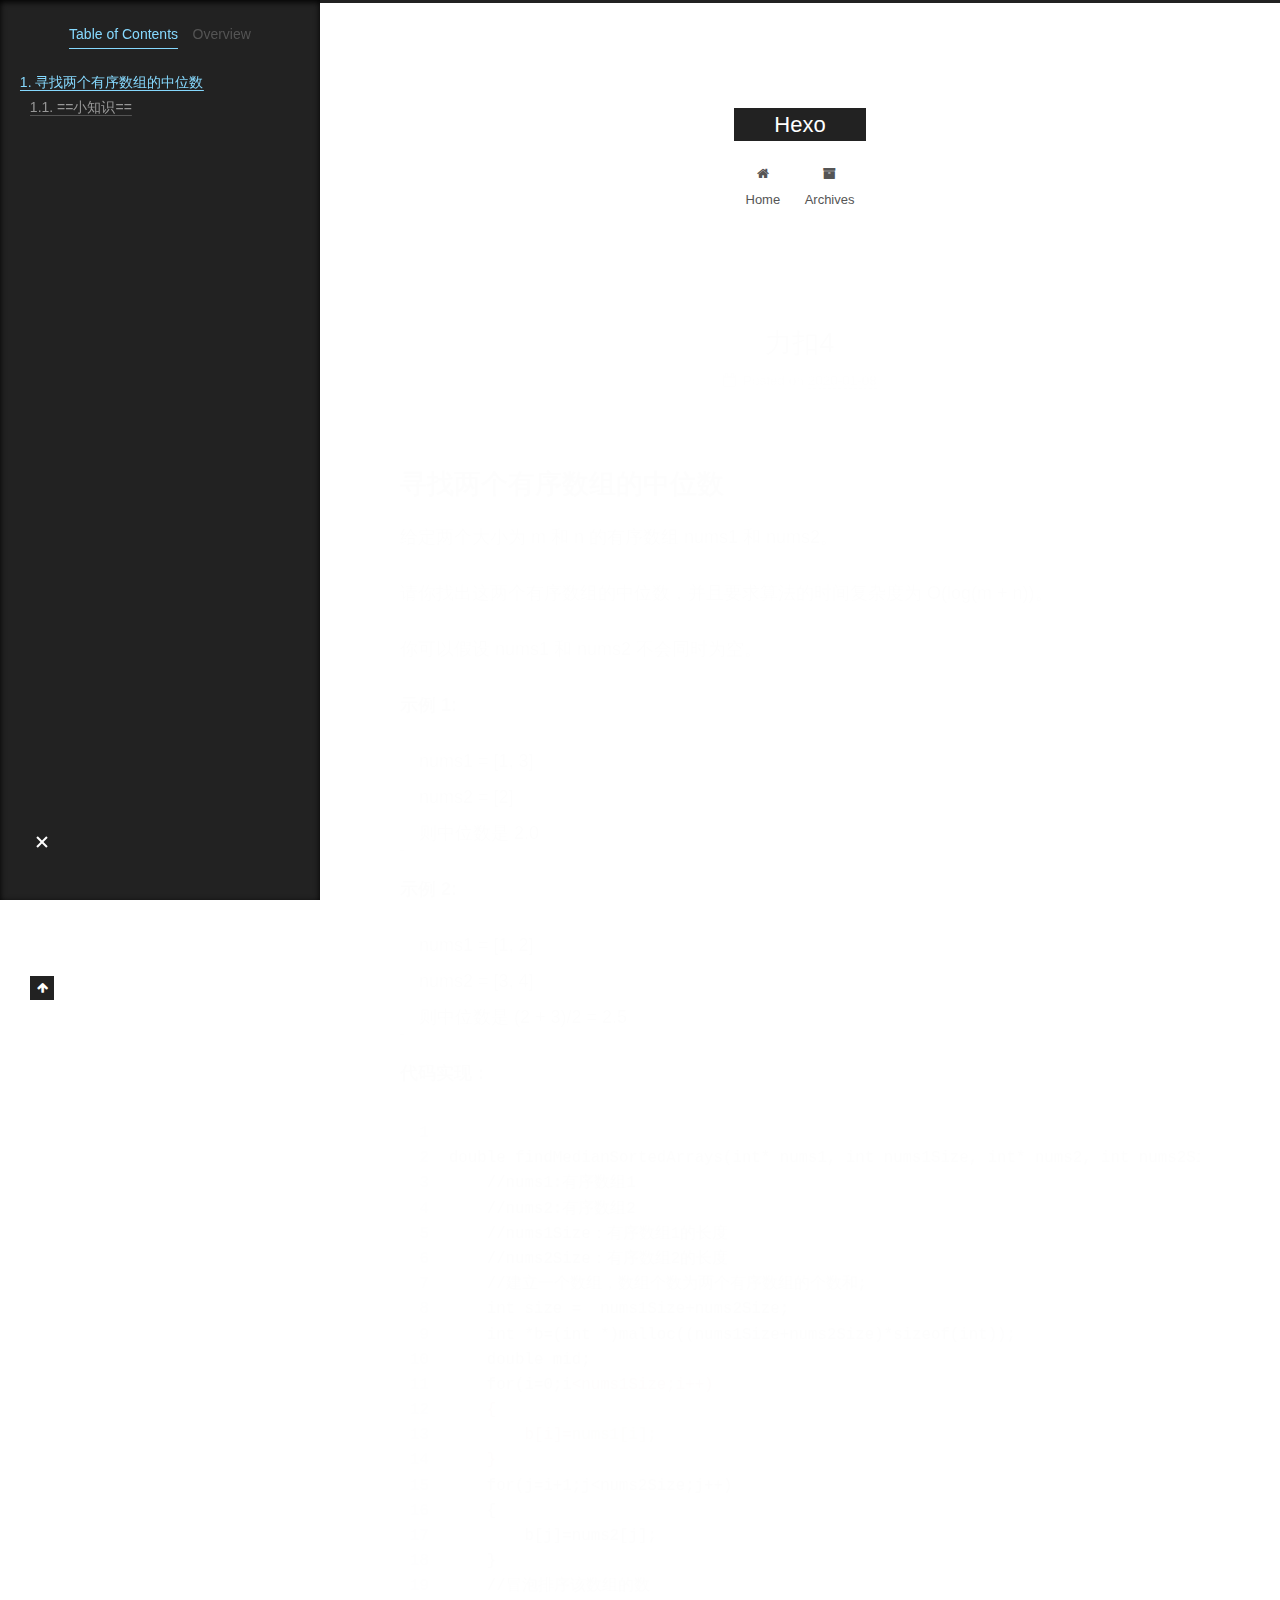
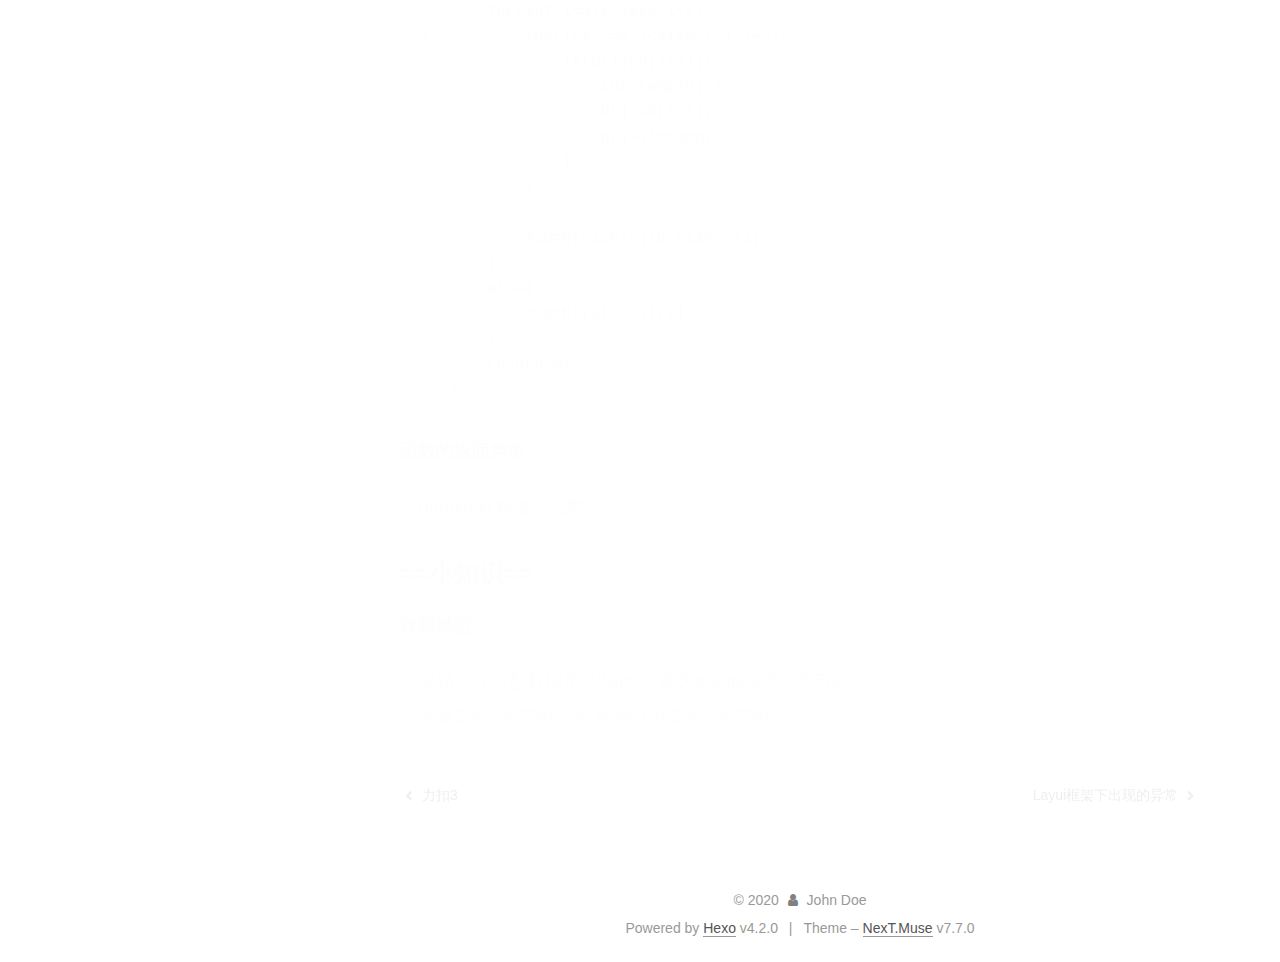
<file: 2020/01/08/力扣4/index.html>
<!DOCTYPE html>
<html lang="en">
<head>
  <meta charset="UTF-8">
<meta name="viewport" content="width=device-width, initial-scale=1, maximum-scale=2">
<meta name="theme-color" content="#222">
<meta name="generator" content="Hexo 4.2.0">
  <link rel="apple-touch-icon" sizes="180x180" href="/images/apple-touch-icon-next.png">
  <link rel="icon" type="image/png" sizes="32x32" href="/images/favicon-32x32-next.png">
  <link rel="icon" type="image/png" sizes="16x16" href="/images/favicon-16x16-next.png">
  <link rel="mask-icon" href="/images/logo.svg" color="#222">

<link rel="stylesheet" href="/css/main.css">


<link rel="stylesheet" href="/lib/font-awesome/css/font-awesome.min.css">


<script id="hexo-configurations">
  var NexT = window.NexT || {};
  var CONFIG = {
    hostname: new URL('http://yoursite.com').hostname,
    root: '/',
    scheme: 'Muse',
    version: '7.7.0',
    exturl: false,
    sidebar: {"position":"left","display":"post","padding":18,"offset":12,"onmobile":false},
    copycode: {"enable":false,"show_result":false,"style":null},
    back2top: {"enable":true,"sidebar":false,"scrollpercent":false},
    bookmark: {"enable":false,"color":"#222","save":"auto"},
    fancybox: false,
    mediumzoom: false,
    lazyload: false,
    pangu: false,
    comments: {"style":"tabs","active":null,"storage":true,"lazyload":false,"nav":null},
    algolia: {
      appID: '',
      apiKey: '',
      indexName: '',
      hits: {"per_page":10},
      labels: {"input_placeholder":"Search for Posts","hits_empty":"We didn't find any results for the search: ${query}","hits_stats":"${hits} results found in ${time} ms"}
    },
    localsearch: {"enable":false,"trigger":"auto","top_n_per_article":1,"unescape":false,"preload":false},
    path: 'search.xml',
    motion: {"enable":true,"async":false,"transition":{"post_block":"fadeIn","post_header":"slideDownIn","post_body":"slideDownIn","coll_header":"slideLeftIn","sidebar":"slideUpIn"}}
  };
</script>

  <meta name="description" content="寻找两个有序数组的中位数给定两个大小为 m 和 n 的有序数组 nums1 和 nums2。 请你找出这两个有序数组的中位数，并且要求算法的时间复杂度为 O(log(m + n))。 你可以假设 nums1 和 nums2 不会同时为空。 示例 1:  nums1 &#x3D; [1, 3]nums2 &#x3D; [2]则中位数是 2.0  示例 2:   nums1 &#x3D; [1, 2]nums2 &#x3D; [3, 4]则">
<meta property="og:type" content="article">
<meta property="og:title" content="力扣4">
<meta property="og:url" content="http://yoursite.com/2020/01/08/%E5%8A%9B%E6%89%A34/index.html">
<meta property="og:site_name" content="Hexo">
<meta property="og:description" content="寻找两个有序数组的中位数给定两个大小为 m 和 n 的有序数组 nums1 和 nums2。 请你找出这两个有序数组的中位数，并且要求算法的时间复杂度为 O(log(m + n))。 你可以假设 nums1 和 nums2 不会同时为空。 示例 1:  nums1 &#x3D; [1, 3]nums2 &#x3D; [2]则中位数是 2.0  示例 2:   nums1 &#x3D; [1, 2]nums2 &#x3D; [3, 4]则">
<meta property="og:locale" content="en_US">
<meta property="article:published_time" content="2020-01-08T12:22:58.867Z">
<meta property="article:modified_time" content="2020-01-08T12:23:14.779Z">
<meta property="article:author" content="John Doe">
<meta name="twitter:card" content="summary">

<link rel="canonical" href="http://yoursite.com/2020/01/08/%E5%8A%9B%E6%89%A34/">


<script id="page-configurations">
  // https://hexo.io/docs/variables.html
  CONFIG.page = {
    sidebar: "",
    isHome: false,
    isPost: true
  };
</script>

  <title>力扣4 | Hexo</title>
  






  <noscript>
  <style>
  .use-motion .brand,
  .use-motion .menu-item,
  .sidebar-inner,
  .use-motion .post-block,
  .use-motion .pagination,
  .use-motion .comments,
  .use-motion .post-header,
  .use-motion .post-body,
  .use-motion .collection-header { opacity: initial; }

  .use-motion .site-title,
  .use-motion .site-subtitle {
    opacity: initial;
    top: initial;
  }

  .use-motion .logo-line-before i { left: initial; }
  .use-motion .logo-line-after i { right: initial; }
  </style>
</noscript>

</head>

<body itemscope itemtype="http://schema.org/WebPage">
  <div class="container use-motion">
    <div class="headband"></div>

    <header class="header" itemscope itemtype="http://schema.org/WPHeader">
      <div class="header-inner"><div class="site-brand-container">
  <div class="site-meta">

    <div>
      <a href="/" class="brand" rel="start">
        <span class="logo-line-before"><i></i></span>
        <span class="site-title">Hexo</span>
        <span class="logo-line-after"><i></i></span>
      </a>
    </div>
  </div>

  <div class="site-nav-toggle">
    <div class="toggle" aria-label="Toggle navigation bar">
      <span class="toggle-line toggle-line-first"></span>
      <span class="toggle-line toggle-line-middle"></span>
      <span class="toggle-line toggle-line-last"></span>
    </div>
  </div>
</div>


<nav class="site-nav">
  
  <ul id="menu" class="menu">
        <li class="menu-item menu-item-home">

    <a href="/" rel="section"><i class="fa fa-fw fa-home"></i>Home</a>

  </li>
        <li class="menu-item menu-item-archives">

    <a href="/archives/" rel="section"><i class="fa fa-fw fa-archive"></i>Archives</a>

  </li>
  </ul>

</nav>
</div>
    </header>

    
  <div class="back-to-top">
    <i class="fa fa-arrow-up"></i>
    <span>0%</span>
  </div>


    <main class="main">
      <div class="main-inner">
        <div class="content-wrap">
          

          <div class="content">
            

  <div class="posts-expand">
      
  
  
  <article itemscope itemtype="http://schema.org/Article" class="post-block " lang="en">
    <link itemprop="mainEntityOfPage" href="http://yoursite.com/2020/01/08/%E5%8A%9B%E6%89%A34/">

    <span hidden itemprop="author" itemscope itemtype="http://schema.org/Person">
      <meta itemprop="image" content="/images/avatar.gif">
      <meta itemprop="name" content="John Doe">
      <meta itemprop="description" content="">
    </span>

    <span hidden itemprop="publisher" itemscope itemtype="http://schema.org/Organization">
      <meta itemprop="name" content="Hexo">
    </span>
      <header class="post-header">
        <h1 class="post-title" itemprop="name headline">
          力扣4
        </h1>

        <div class="post-meta">
            <span class="post-meta-item">
              <span class="post-meta-item-icon">
                <i class="fa fa-calendar-o"></i>
              </span>
              <span class="post-meta-item-text">Posted on</span>
              

              <time title="Created: 2020-01-08 20:22:58 / Modified: 20:23:14" itemprop="dateCreated datePublished" datetime="2020-01-08T20:22:58+08:00">2020-01-08</time>
            </span>

          

        </div>
      </header>

    
    
    
    <div class="post-body" itemprop="articleBody">

      
        <h1 id="寻找两个有序数组的中位数"><a href="#寻找两个有序数组的中位数" class="headerlink" title="寻找两个有序数组的中位数"></a>寻找两个有序数组的中位数</h1><p>给定两个大小为 m 和 n 的有序数组 nums1 和 nums2。</p>
<p>请你找出这两个有序数组的中位数，并且要求算法的时间复杂度为 O(log(m + n))。</p>
<p>你可以假设 nums1 和 nums2 不会同时为空。</p>
<p><strong>示例 1:</strong></p>
<blockquote>
<p>nums1 = [1, 3]<br>nums2 = [2]<br>则中位数是 2.0</p>
</blockquote>
<p><strong>示例 2:</strong> </p>
<blockquote>
<p>nums1 = [1, 2]<br>nums2 = [3, 4]<br>则中位数是 (2 + 3)/2 = 2.5</p>
</blockquote>
<p><strong>代码实现：</strong></p>
<figure class="highlight html"><table><tr><td class="gutter"><pre><span class="line">1</span><br><span class="line">2</span><br><span class="line">3</span><br><span class="line">4</span><br><span class="line">5</span><br><span class="line">6</span><br><span class="line">7</span><br><span class="line">8</span><br><span class="line">9</span><br><span class="line">10</span><br><span class="line">11</span><br><span class="line">12</span><br><span class="line">13</span><br><span class="line">14</span><br><span class="line">15</span><br><span class="line">16</span><br><span class="line">17</span><br><span class="line">18</span><br><span class="line">19</span><br><span class="line">20</span><br><span class="line">21</span><br><span class="line">22</span><br><span class="line">23</span><br><span class="line">24</span><br><span class="line">25</span><br><span class="line">26</span><br><span class="line">27</span><br><span class="line">28</span><br><span class="line">29</span><br><span class="line">30</span><br><span class="line">31</span><br><span class="line">32</span><br><span class="line">33</span><br><span class="line">34</span><br><span class="line">35</span><br></pre></td><td class="code"><pre><span class="line"></span><br><span class="line">double findMedianSortedArrays(int* nums1, int nums1Size, int* nums2, int nums2Size)&#123;</span><br><span class="line">    //nums1:有序数组1</span><br><span class="line">    //nums2:有序数组2</span><br><span class="line">    //nums1Size：有序数组1的长度</span><br><span class="line">    //nums2Size：有序数组2的长度                                                                  </span><br><span class="line">    //建立一个数组，数组个数为两个有序数组的个数和;</span><br><span class="line">    int size =  nums1Size+nums2Size;</span><br><span class="line">    int *b=(int *)malloc((nums1Size+nums2Size)*sizeof(int));                                     int i,j;</span><br><span class="line">    double mid;</span><br><span class="line">    for(i=0;i<span class="tag">&lt;<span class="name">nums1Size;i++)</span></span></span><br><span class="line"><span class="tag">    &#123;</span></span><br><span class="line"><span class="tag">        <span class="attr">b</span>[<span class="attr">i</span>]=<span class="string">nums1[i];</span></span></span><br><span class="line"><span class="tag">    &#125; </span></span><br><span class="line">    for(j=i+1;j&lt;nums2Size;j++)                                                                                           		    </span><br><span class="line">    &#123;</span><br><span class="line">        b[j]=nums2[j];</span><br><span class="line">    &#125; </span><br><span class="line">    //冒泡排序该数组的数</span><br><span class="line">    for(int i=0;i<span class="tag">&lt;<span class="name">size;i++)</span></span></span><br><span class="line">        for(int j=0;j&lt;size-i-1;j++)&#123;</span><br><span class="line">            if(b[j]&gt;b[j+1])&#123;</span><br><span class="line">                int temp=b[j];</span><br><span class="line">                b[j]=b[j+1];</span><br><span class="line">                b[j+1]=temp;</span><br><span class="line">            &#125;    </span><br><span class="line">        &#125; </span><br><span class="line">                                                                                                 if(size%2==0)&#123;     //有序序列数组的个数和为偶数</span><br><span class="line">        mid=b[size/2]+b[size/2+1];</span><br><span class="line">    &#125;          </span><br><span class="line">    else&#123;</span><br><span class="line">        mid=b[(size-1)/2];</span><br><span class="line">    &#125;     </span><br><span class="line">    return mid;                             </span><br><span class="line">&#125;</span><br></pre></td></tr></table></figure>
<p><strong>函数的返回类型：</strong></p>
<blockquote>
<p>double    双精度浮点数</p>
</blockquote>
<h2 id="小知识"><a href="#小知识" class="headerlink" title="==小知识=="></a>==小知识==</h2><p><strong>数据类型：</strong></p>
<blockquote>
<p>双精度浮点型数据用%lf输出。因为double是8个字节的。<br>float是4个字节的，%f 的格式就是4个字节的。</p>
</blockquote>

    </div>

    
    
    

      <footer class="post-footer">

        


        
    <div class="post-nav">
      <div class="post-nav-item">
    <a href="/2020/01/07/%E5%8A%9B%E6%89%A33/" rel="prev" title="力扣3">
      <i class="fa fa-chevron-left"></i> 力扣3
    </a></div>
      <div class="post-nav-item">
    <a href="/2020/03/11/Layui%E6%A1%86%E6%9E%B6%E4%B8%8B%E5%87%BA%E7%8E%B0%E7%9A%84%E5%BC%82%E5%B8%B8/" rel="next" title="Layui框架下出现的异常">
      Layui框架下出现的异常 <i class="fa fa-chevron-right"></i>
    </a></div>
    </div>
      </footer>
    
  </article>
  
  
  

  </div>


          </div>
          

<script>
  window.addEventListener('tabs:register', () => {
    let activeClass = CONFIG.comments.activeClass;
    if (CONFIG.comments.storage) {
      activeClass = localStorage.getItem('comments_active') || activeClass;
    }
    if (activeClass) {
      let activeTab = document.querySelector(`a[href="#comment-${activeClass}"]`);
      if (activeTab) {
        activeTab.click();
      }
    }
  });
  if (CONFIG.comments.storage) {
    window.addEventListener('tabs:click', event => {
      if (!event.target.matches('.tabs-comment .tab-content .tab-pane')) return;
      let commentClass = event.target.classList[1];
      localStorage.setItem('comments_active', commentClass);
    });
  }
</script>

        </div>
          
  
  <div class="toggle sidebar-toggle">
    <span class="toggle-line toggle-line-first"></span>
    <span class="toggle-line toggle-line-middle"></span>
    <span class="toggle-line toggle-line-last"></span>
  </div>

  <aside class="sidebar">
    <div class="sidebar-inner">

      <ul class="sidebar-nav motion-element">
        <li class="sidebar-nav-toc">
          Table of Contents
        </li>
        <li class="sidebar-nav-overview">
          Overview
        </li>
      </ul>

      <!--noindex-->
      <div class="post-toc-wrap sidebar-panel">
          <div class="post-toc motion-element"><ol class="nav"><li class="nav-item nav-level-1"><a class="nav-link" href="#寻找两个有序数组的中位数"><span class="nav-number">1.</span> <span class="nav-text">寻找两个有序数组的中位数</span></a><ol class="nav-child"><li class="nav-item nav-level-2"><a class="nav-link" href="#小知识"><span class="nav-number">1.1.</span> <span class="nav-text">&#x3D;&#x3D;小知识&#x3D;&#x3D;</span></a></li></ol></li></ol></div>
      </div>
      <!--/noindex-->

      <div class="site-overview-wrap sidebar-panel">
        <div class="site-author motion-element" itemprop="author" itemscope itemtype="http://schema.org/Person">
  <p class="site-author-name" itemprop="name">John Doe</p>
  <div class="site-description" itemprop="description"></div>
</div>
<div class="site-state-wrap motion-element">
  <nav class="site-state">
      <div class="site-state-item site-state-posts">
          <a href="/archives/">
        
          <span class="site-state-item-count">6</span>
          <span class="site-state-item-name">posts</span>
        </a>
      </div>
  </nav>
</div>



      </div>

    </div>
  </aside>
  <div id="sidebar-dimmer"></div>


      </div>
    </main>

    <footer class="footer">
      <div class="footer-inner">
        

<div class="copyright">
  
  &copy; 
  <span itemprop="copyrightYear">2020</span>
  <span class="with-love">
    <i class="fa fa-user"></i>
  </span>
  <span class="author" itemprop="copyrightHolder">John Doe</span>
</div>
  <div class="powered-by">Powered by <a href="https://hexo.io/" class="theme-link" rel="noopener" target="_blank">Hexo</a> v4.2.0
  </div>
  <span class="post-meta-divider">|</span>
  <div class="theme-info">Theme – <a href="https://muse.theme-next.org/" class="theme-link" rel="noopener" target="_blank">NexT.Muse</a> v7.7.0
  </div>

        








      </div>
    </footer>
  </div>

  
  <script src="/lib/anime.min.js"></script>
  <script src="/lib/velocity/velocity.min.js"></script>
  <script src="/lib/velocity/velocity.ui.min.js"></script>

<script src="/js/utils.js"></script>

<script src="/js/motion.js"></script>


<script src="/js/schemes/muse.js"></script>


<script src="/js/next-boot.js"></script>




  















  

  

</body>
</html>
</file>
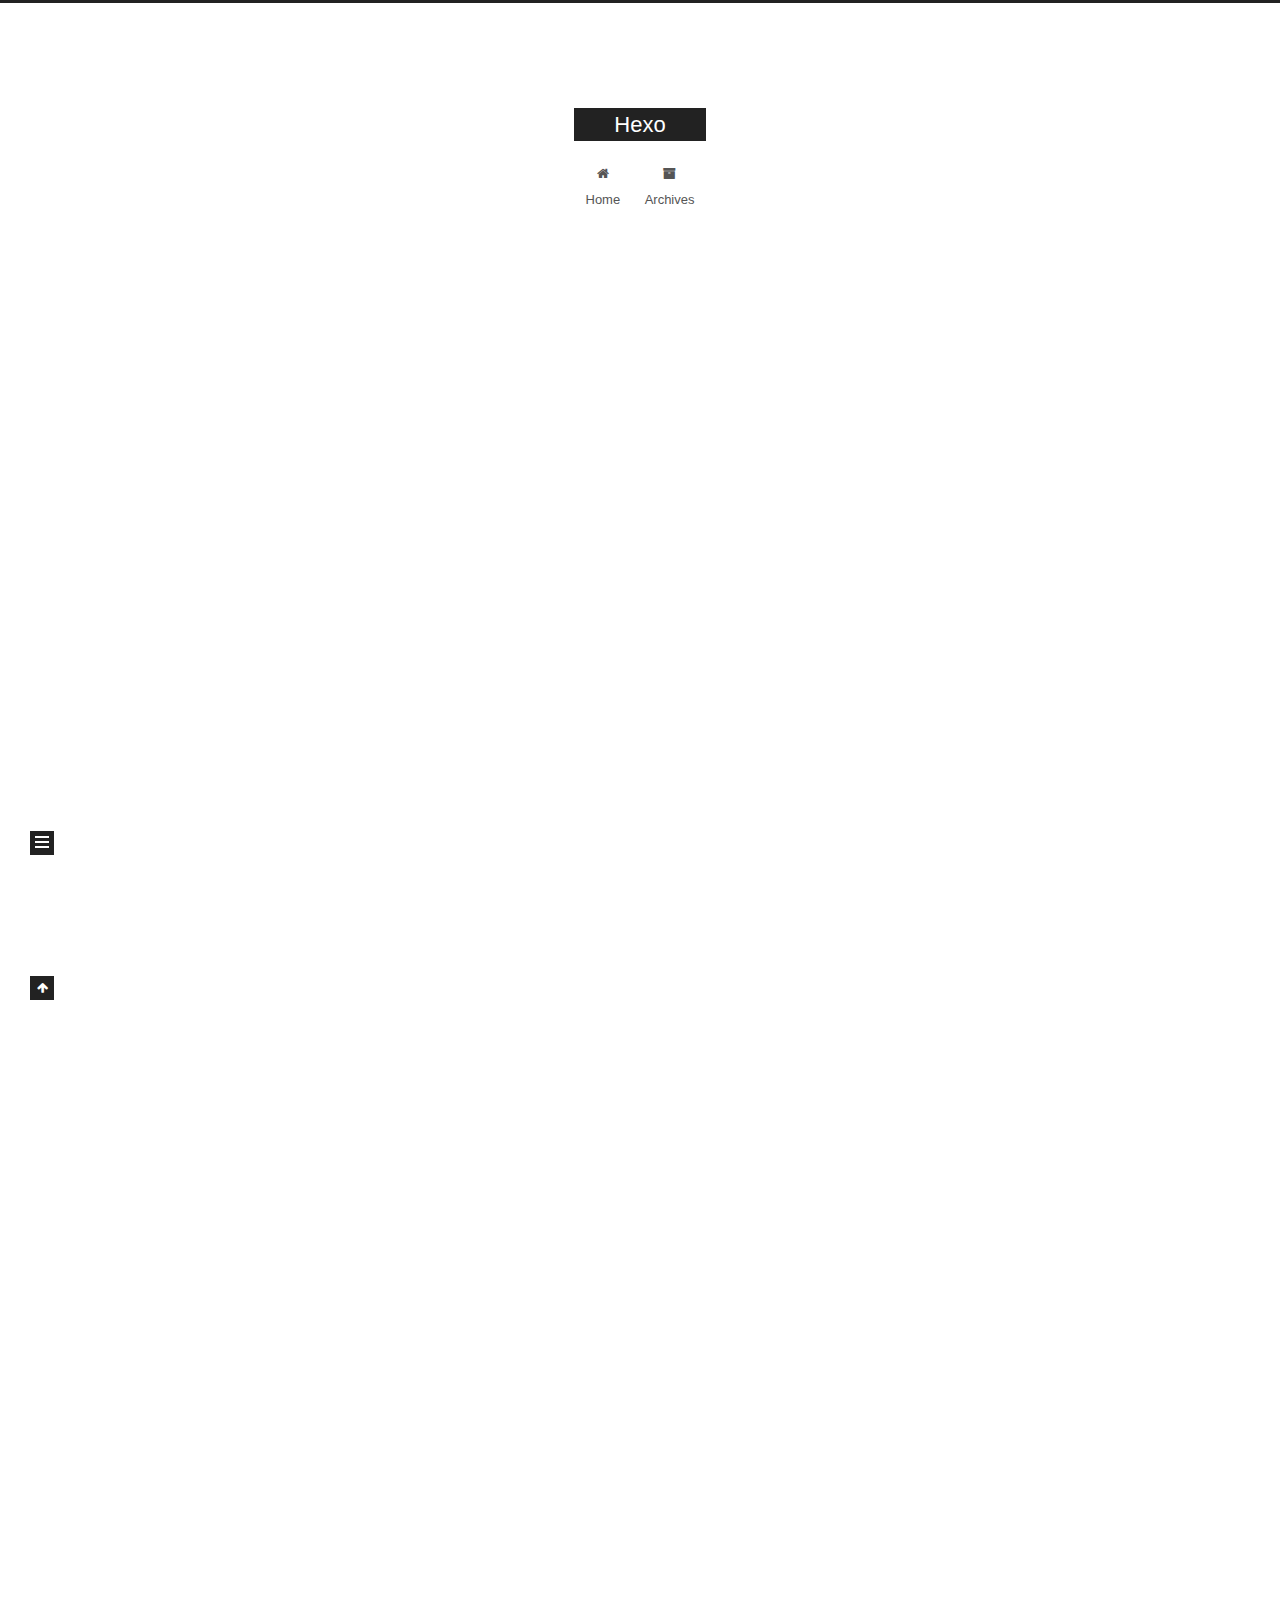
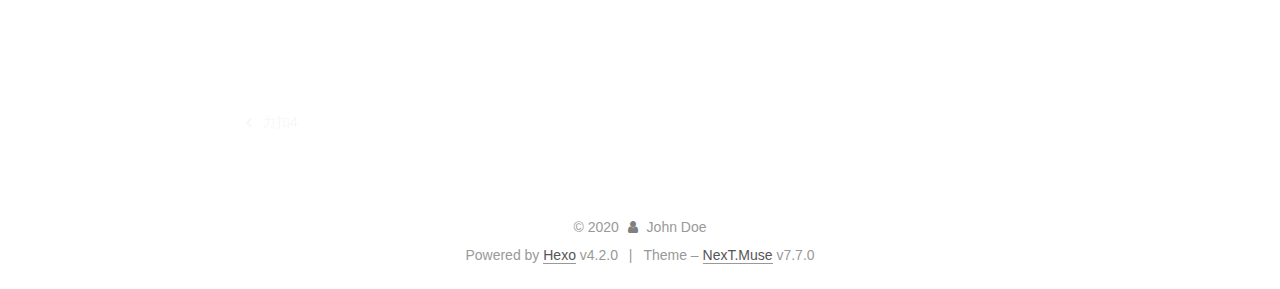
<file: 2020/03/11/Layui框架下出现的异常/index.html>
<!DOCTYPE html>
<html lang="en">
<head>
  <meta charset="UTF-8">
<meta name="viewport" content="width=device-width, initial-scale=1, maximum-scale=2">
<meta name="theme-color" content="#222">
<meta name="generator" content="Hexo 4.2.0">
  <link rel="apple-touch-icon" sizes="180x180" href="/images/apple-touch-icon-next.png">
  <link rel="icon" type="image/png" sizes="32x32" href="/images/favicon-32x32-next.png">
  <link rel="icon" type="image/png" sizes="16x16" href="/images/favicon-16x16-next.png">
  <link rel="mask-icon" href="/images/logo.svg" color="#222">

<link rel="stylesheet" href="/css/main.css">


<link rel="stylesheet" href="/lib/font-awesome/css/font-awesome.min.css">


<script id="hexo-configurations">
  var NexT = window.NexT || {};
  var CONFIG = {
    hostname: new URL('http://yoursite.com').hostname,
    root: '/',
    scheme: 'Muse',
    version: '7.7.0',
    exturl: false,
    sidebar: {"position":"left","display":"post","padding":18,"offset":12,"onmobile":false},
    copycode: {"enable":false,"show_result":false,"style":null},
    back2top: {"enable":true,"sidebar":false,"scrollpercent":false},
    bookmark: {"enable":false,"color":"#222","save":"auto"},
    fancybox: false,
    mediumzoom: false,
    lazyload: false,
    pangu: false,
    comments: {"style":"tabs","active":null,"storage":true,"lazyload":false,"nav":null},
    algolia: {
      appID: '',
      apiKey: '',
      indexName: '',
      hits: {"per_page":10},
      labels: {"input_placeholder":"Search for Posts","hits_empty":"We didn't find any results for the search: ${query}","hits_stats":"${hits} results found in ${time} ms"}
    },
    localsearch: {"enable":false,"trigger":"auto","top_n_per_article":1,"unescape":false,"preload":false},
    path: 'search.xml',
    motion: {"enable":true,"async":false,"transition":{"post_block":"fadeIn","post_header":"slideDownIn","post_body":"slideDownIn","coll_header":"slideLeftIn","sidebar":"slideUpIn"}}
  };
</script>

  <meta name="description" content="异常信息： 123Handler processing failed; nested exception is java.lang.AbstractMethodError: com.meiyijia.service.impl.ProductServiceImpl.addProduct(Lcom&#x2F;meiyijia&#x2F;domain&#x2F;Product;)I  异常过程分析:在提交表单数据的时候，一些数据先是">
<meta property="og:type" content="article">
<meta property="og:title" content="Layui框架下出现的异常">
<meta property="og:url" content="http://yoursite.com/2020/03/11/Layui%E6%A1%86%E6%9E%B6%E4%B8%8B%E5%87%BA%E7%8E%B0%E7%9A%84%E5%BC%82%E5%B8%B8/index.html">
<meta property="og:site_name" content="Hexo">
<meta property="og:description" content="异常信息： 123Handler processing failed; nested exception is java.lang.AbstractMethodError: com.meiyijia.service.impl.ProductServiceImpl.addProduct(Lcom&#x2F;meiyijia&#x2F;domain&#x2F;Product;)I  异常过程分析:在提交表单数据的时候，一些数据先是">
<meta property="og:locale" content="en_US">
<meta property="article:published_time" content="2020-03-11T15:44:22.331Z">
<meta property="article:modified_time" content="2020-03-11T15:45:13.414Z">
<meta property="article:author" content="John Doe">
<meta name="twitter:card" content="summary">

<link rel="canonical" href="http://yoursite.com/2020/03/11/Layui%E6%A1%86%E6%9E%B6%E4%B8%8B%E5%87%BA%E7%8E%B0%E7%9A%84%E5%BC%82%E5%B8%B8/">


<script id="page-configurations">
  // https://hexo.io/docs/variables.html
  CONFIG.page = {
    sidebar: "",
    isHome: false,
    isPost: true
  };
</script>

  <title>Layui框架下出现的异常 | Hexo</title>
  






  <noscript>
  <style>
  .use-motion .brand,
  .use-motion .menu-item,
  .sidebar-inner,
  .use-motion .post-block,
  .use-motion .pagination,
  .use-motion .comments,
  .use-motion .post-header,
  .use-motion .post-body,
  .use-motion .collection-header { opacity: initial; }

  .use-motion .site-title,
  .use-motion .site-subtitle {
    opacity: initial;
    top: initial;
  }

  .use-motion .logo-line-before i { left: initial; }
  .use-motion .logo-line-after i { right: initial; }
  </style>
</noscript>

</head>

<body itemscope itemtype="http://schema.org/WebPage">
  <div class="container use-motion">
    <div class="headband"></div>

    <header class="header" itemscope itemtype="http://schema.org/WPHeader">
      <div class="header-inner"><div class="site-brand-container">
  <div class="site-meta">

    <div>
      <a href="/" class="brand" rel="start">
        <span class="logo-line-before"><i></i></span>
        <span class="site-title">Hexo</span>
        <span class="logo-line-after"><i></i></span>
      </a>
    </div>
  </div>

  <div class="site-nav-toggle">
    <div class="toggle" aria-label="Toggle navigation bar">
      <span class="toggle-line toggle-line-first"></span>
      <span class="toggle-line toggle-line-middle"></span>
      <span class="toggle-line toggle-line-last"></span>
    </div>
  </div>
</div>


<nav class="site-nav">
  
  <ul id="menu" class="menu">
        <li class="menu-item menu-item-home">

    <a href="/" rel="section"><i class="fa fa-fw fa-home"></i>Home</a>

  </li>
        <li class="menu-item menu-item-archives">

    <a href="/archives/" rel="section"><i class="fa fa-fw fa-archive"></i>Archives</a>

  </li>
  </ul>

</nav>
</div>
    </header>

    
  <div class="back-to-top">
    <i class="fa fa-arrow-up"></i>
    <span>0%</span>
  </div>


    <main class="main">
      <div class="main-inner">
        <div class="content-wrap">
          

          <div class="content">
            

  <div class="posts-expand">
      
  
  
  <article itemscope itemtype="http://schema.org/Article" class="post-block " lang="en">
    <link itemprop="mainEntityOfPage" href="http://yoursite.com/2020/03/11/Layui%E6%A1%86%E6%9E%B6%E4%B8%8B%E5%87%BA%E7%8E%B0%E7%9A%84%E5%BC%82%E5%B8%B8/">

    <span hidden itemprop="author" itemscope itemtype="http://schema.org/Person">
      <meta itemprop="image" content="/images/avatar.gif">
      <meta itemprop="name" content="John Doe">
      <meta itemprop="description" content="">
    </span>

    <span hidden itemprop="publisher" itemscope itemtype="http://schema.org/Organization">
      <meta itemprop="name" content="Hexo">
    </span>
      <header class="post-header">
        <h1 class="post-title" itemprop="name headline">
          Layui框架下出现的异常
        </h1>

        <div class="post-meta">
            <span class="post-meta-item">
              <span class="post-meta-item-icon">
                <i class="fa fa-calendar-o"></i>
              </span>
              <span class="post-meta-item-text">Posted on</span>
              

              <time title="Created: 2020-03-11 23:44:22 / Modified: 23:45:13" itemprop="dateCreated datePublished" datetime="2020-03-11T23:44:22+08:00">2020-03-11</time>
            </span>

          

        </div>
      </header>

    
    
    
    <div class="post-body" itemprop="articleBody">

      
        <p>异常信息：</p>
<figure class="highlight bash"><table><tr><td class="gutter"><pre><span class="line">1</span><br><span class="line">2</span><br><span class="line">3</span><br></pre></td><td class="code"><pre><span class="line">Handler processing failed; </span><br><span class="line">nested exception is java.lang.AbstractMethodError: </span><br><span class="line">com.meiyijia.service.impl.ProductServiceImpl.addProduct(Lcom/meiyijia/domain/Product;)I</span><br></pre></td></tr></table></figure>

<p>异常过程分析:<br>在提交表单数据的时候，一些数据先是在select下拉框的监听事件中获取option的数据值，然后传递到ajax进行请求的发送的这一时刻，数据多了一个逗号  <strong>，</strong><br>就会发生如上错误，例如插入数据为：</p>
<figure class="highlight cpp"><table><tr><td class="gutter"><pre><span class="line">1</span><br></pre></td><td class="code"><pre><span class="line">cateid：<span class="number">405</span>,</span><br></pre></td></tr></table></figure>

<p>提交表单的按钮：</p>
<figure class="highlight"><table><tr><td class="gutter"><pre><span class="line">1</span><br></pre></td><td class="code"><pre><span class="line">&lt;button class="layui-btn" lay-submit lay-filter="submitBut"&gt;立即提交&lt;/button&gt;</span><br></pre></td></tr></table></figure>
<blockquote>
<p>layui框架默认属性type=’submit’</p>
</blockquote>
<figure class="highlight javascript"><table><tr><td class="gutter"><pre><span class="line">1</span><br><span class="line">2</span><br><span class="line">3</span><br><span class="line">4</span><br><span class="line">5</span><br><span class="line">6</span><br><span class="line">7</span><br><span class="line">8</span><br><span class="line">9</span><br><span class="line">10</span><br><span class="line">11</span><br><span class="line">12</span><br><span class="line">13</span><br><span class="line">14</span><br><span class="line">15</span><br><span class="line">16</span><br><span class="line">17</span><br><span class="line">18</span><br></pre></td><td class="code"><pre><span class="line"><span class="comment">//监听提交</span></span><br><span class="line">form.on(<span class="string">'submit(submitBut)'</span>, <span class="function"><span class="keyword">function</span>(<span class="params">data</span>) </span>&#123;</span><br><span class="line">	$.ajax(&#123;</span><br><span class="line">		type:<span class="string">'POST'</span>,</span><br><span class="line">	    data: &#123;</span><br><span class="line">	    	<span class="string">"cateid"</span> : cateid,</span><br><span class="line">	        <span class="string">"brandid"</span>: brandid,</span><br><span class="line">	    &#125;,</span><br><span class="line">	    dataType:<span class="string">'json'</span>,</span><br><span class="line">	    url :<span class="string">'addProductInfo.do'</span>,</span><br><span class="line">	    success :<span class="function"><span class="keyword">function</span>(<span class="params">data</span>) </span>&#123;</span><br><span class="line">	    	alert(<span class="string">"OK"</span>);</span><br><span class="line">	    &#125;,</span><br><span class="line">	    error :<span class="function"><span class="keyword">function</span>(<span class="params">e</span>) </span>&#123;</span><br><span class="line">	    	alert(<span class="string">"error"</span>);</span><br><span class="line">	    &#125;</span><br><span class="line">    &#125;);</span><br><span class="line">&#125;);</span><br></pre></td></tr></table></figure>

<p>解决办法:<br>将同名的id标签去掉</p>
<figure class="highlight javascript"><table><tr><td class="gutter"><pre><span class="line">1</span><br></pre></td><td class="code"><pre><span class="line">&lt;input id=<span class="string">"categoryid"</span> name=<span class="string">"cateid"</span> style=<span class="string">"display:none;"</span> <span class="class"><span class="keyword">class</span></span>=<span class="string">"layui-input"</span>&gt;</span><br></pre></td></tr></table></figure>




    </div>

    
    
    

      <footer class="post-footer">

        


        
    <div class="post-nav">
      <div class="post-nav-item">
    <a href="/2020/01/08/%E5%8A%9B%E6%89%A34/" rel="prev" title="力扣4">
      <i class="fa fa-chevron-left"></i> 力扣4
    </a></div>
      <div class="post-nav-item"></div>
    </div>
      </footer>
    
  </article>
  
  
  

  </div>


          </div>
          

<script>
  window.addEventListener('tabs:register', () => {
    let activeClass = CONFIG.comments.activeClass;
    if (CONFIG.comments.storage) {
      activeClass = localStorage.getItem('comments_active') || activeClass;
    }
    if (activeClass) {
      let activeTab = document.querySelector(`a[href="#comment-${activeClass}"]`);
      if (activeTab) {
        activeTab.click();
      }
    }
  });
  if (CONFIG.comments.storage) {
    window.addEventListener('tabs:click', event => {
      if (!event.target.matches('.tabs-comment .tab-content .tab-pane')) return;
      let commentClass = event.target.classList[1];
      localStorage.setItem('comments_active', commentClass);
    });
  }
</script>

        </div>
          
  
  <div class="toggle sidebar-toggle">
    <span class="toggle-line toggle-line-first"></span>
    <span class="toggle-line toggle-line-middle"></span>
    <span class="toggle-line toggle-line-last"></span>
  </div>

  <aside class="sidebar">
    <div class="sidebar-inner">

      <ul class="sidebar-nav motion-element">
        <li class="sidebar-nav-toc">
          Table of Contents
        </li>
        <li class="sidebar-nav-overview">
          Overview
        </li>
      </ul>

      <!--noindex-->
      <div class="post-toc-wrap sidebar-panel">
      </div>
      <!--/noindex-->

      <div class="site-overview-wrap sidebar-panel">
        <div class="site-author motion-element" itemprop="author" itemscope itemtype="http://schema.org/Person">
  <p class="site-author-name" itemprop="name">John Doe</p>
  <div class="site-description" itemprop="description"></div>
</div>
<div class="site-state-wrap motion-element">
  <nav class="site-state">
      <div class="site-state-item site-state-posts">
          <a href="/archives/">
        
          <span class="site-state-item-count">6</span>
          <span class="site-state-item-name">posts</span>
        </a>
      </div>
  </nav>
</div>



      </div>

    </div>
  </aside>
  <div id="sidebar-dimmer"></div>


      </div>
    </main>

    <footer class="footer">
      <div class="footer-inner">
        

<div class="copyright">
  
  &copy; 
  <span itemprop="copyrightYear">2020</span>
  <span class="with-love">
    <i class="fa fa-user"></i>
  </span>
  <span class="author" itemprop="copyrightHolder">John Doe</span>
</div>
  <div class="powered-by">Powered by <a href="https://hexo.io/" class="theme-link" rel="noopener" target="_blank">Hexo</a> v4.2.0
  </div>
  <span class="post-meta-divider">|</span>
  <div class="theme-info">Theme – <a href="https://muse.theme-next.org/" class="theme-link" rel="noopener" target="_blank">NexT.Muse</a> v7.7.0
  </div>

        








      </div>
    </footer>
  </div>

  
  <script src="/lib/anime.min.js"></script>
  <script src="/lib/velocity/velocity.min.js"></script>
  <script src="/lib/velocity/velocity.ui.min.js"></script>

<script src="/js/utils.js"></script>

<script src="/js/motion.js"></script>


<script src="/js/schemes/muse.js"></script>


<script src="/js/next-boot.js"></script>




  















  

  

</body>
</html>
</file>
<file: css/main.css>
html {
  line-height: 1.15; /* 1 */
  -webkit-text-size-adjust: 100%; /* 2 */
}
body {
  margin: 0;
}
main {
  display: block;
}
h1 {
  font-size: 2em;
  margin: 0.67em 0;
}
hr {
  box-sizing: content-box; /* 1 */
  height: 0; /* 1 */
  overflow: visible; /* 2 */
}
pre {
  font-family: monospace, monospace; /* 1 */
  font-size: 1em; /* 2 */
}
a {
  background: transparent;
}
abbr[title] {
  border-bottom: none; /* 1 */
  text-decoration: underline; /* 2 */
  text-decoration: underline dotted; /* 2 */
}
b,
strong {
  font-weight: bolder;
}
code,
kbd,
samp {
  font-family: monospace, monospace; /* 1 */
  font-size: 1em; /* 2 */
}
small {
  font-size: 80%;
}
sub,
sup {
  font-size: 75%;
  line-height: 0;
  position: relative;
  vertical-align: baseline;
}
sub {
  bottom: -0.25em;
}
sup {
  top: -0.5em;
}
img {
  border-style: none;
}
button,
input,
optgroup,
select,
textarea {
  font-family: inherit; /* 1 */
  font-size: 100%; /* 1 */
  line-height: 1.15; /* 1 */
  margin: 0; /* 2 */
}
button,
input {
/* 1 */
  overflow: visible;
}
button,
select {
/* 1 */
  text-transform: none;
}
button,
[type='button'],
[type='reset'],
[type='submit'] {
  -webkit-appearance: button;
}
button::-moz-focus-inner,
[type='button']::-moz-focus-inner,
[type='reset']::-moz-focus-inner,
[type='submit']::-moz-focus-inner {
  border-style: none;
  padding: 0;
}
button:-moz-focusring,
[type='button']:-moz-focusring,
[type='reset']:-moz-focusring,
[type='submit']:-moz-focusring {
  outline: 1px dotted ButtonText;
}
fieldset {
  padding: 0.35em 0.75em 0.625em;
}
legend {
  box-sizing: border-box; /* 1 */
  color: inherit; /* 2 */
  display: table; /* 1 */
  max-width: 100%; /* 1 */
  padding: 0; /* 3 */
  white-space: normal; /* 1 */
}
progress {
  vertical-align: baseline;
}
textarea {
  overflow: auto;
}
[type='checkbox'],
[type='radio'] {
  box-sizing: border-box; /* 1 */
  padding: 0; /* 2 */
}
[type='number']::-webkit-inner-spin-button,
[type='number']::-webkit-outer-spin-button {
  height: auto;
}
[type='search'] {
  outline-offset: -2px; /* 2 */
  -webkit-appearance: textfield; /* 1 */
}
[type='search']::-webkit-search-decoration {
  -webkit-appearance: none;
}
::-webkit-file-upload-button {
  font: inherit; /* 2 */
  -webkit-appearance: button; /* 1 */
}
details {
  display: block;
}
summary {
  display: list-item;
}
template {
  display: none;
}
[hidden] {
  display: none;
}
::selection {
  background: #262a30;
  color: #fff;
}
html,
body {
  height: 100%;
}
body {
  background: #fff;
  color: #555;
  font-family: 'Lato', "PingFang SC", "Microsoft YaHei", sans-serif;
  font-size: 1em;
  line-height: 2;
}
@media (max-width: 991px) {
  body {
    padding-left: 0 !important;
    padding-right: 0 !important;
  }
}
h1,
h2,
h3,
h4,
h5,
h6 {
  font-family: 'Lato', "PingFang SC", "Microsoft YaHei", sans-serif;
  font-weight: bold;
  line-height: 1.5;
  margin: 20px 0 15px;
}
h1 {
  font-size: 1.5em;
}
h2 {
  font-size: 1.375em;
}
h3 {
  font-size: 1.25em;
}
h4 {
  font-size: 1.125em;
}
h5 {
  font-size: 1em;
}
h6 {
  font-size: 0.875em;
}
p {
  margin: 0 0 20px 0;
}
a,
span.exturl {
  border-bottom: 1px solid #999;
  color: #555;
  outline: 0;
  text-decoration: none;
  overflow-wrap: break-word;
  word-wrap: break-word;
  cursor: pointer;
}
a:hover,
span.exturl:hover {
  border-bottom-color: #222;
  color: #222;
}
iframe,
img,
video {
  display: block;
  margin-left: auto;
  margin-right: auto;
  max-width: 100%;
}
hr {
  background-color: #ddd;
  background-image: repeating-linear-gradient(-45deg, #fff, #fff 4px, transparent 4px, transparent 8px);
  border: 0;
  height: 3px;
  margin: 40px 0;
}
blockquote {
  border-left: 4px solid #ddd;
  color: #666;
  margin: 0;
  padding: 0 15px;
}
blockquote cite::before {
  content: '-';
  padding: 0 5px;
}
dt {
  font-weight: 700;
}
dd {
  margin: 0;
  padding: 0;
}
kbd {
  background-color: #f5f5f5;
  background-image: linear-gradient(#eee, #fff, #eee);
  border: 1px solid #ccc;
  border-radius: 0.2em;
  box-shadow: 0.1em 0.1em 0.2em rgba(0,0,0,0.1);
  font-family: inherit;
  padding: 0.1em 0.3em;
  white-space: nowrap;
}
.table-container {
  -webkit-overflow-scrolling: touch;
  overflow: auto;
}
table {
  border-collapse: collapse;
  border-spacing: 0;
  font-size: 0.875em;
  margin: 0 0 20px 0;
  width: 100%;
}
tbody tr:nth-of-type(odd) {
  background: #f9f9f9;
}
tbody tr:hover {
  background: #f5f5f5;
}
caption,
th,
td {
  font-weight: normal;
  padding: 8px;
  text-align: left;
  vertical-align: middle;
}
th,
td {
  border: 1px solid #ddd;
  border-bottom: 3px solid #ddd;
}
th {
  font-weight: 700;
  padding-bottom: 10px;
}
td {
  border-bottom-width: 1px;
}
.btn {
  background: #222;
  border: 2px solid #222;
  border-radius: 0;
  color: #fff;
  display: inline-block;
  font-size: 0.875em;
  line-height: 2;
  padding: 0 20px;
  text-decoration: none;
  transition-property: background-color;
  transition-delay: 0s;
  transition-duration: 0.2s;
  transition-timing-function: ease-in-out;
}
.btn:hover {
  background: #fff;
  border-color: #222;
  color: #222;
}
.btn + .btn {
  margin: 0 0 8px 8px;
}
.btn .fa-fw {
  text-align: left;
  width: 1.285714285714286em;
}
.toggle {
  line-height: 0;
}
.toggle .toggle-line {
  background: #fff;
  display: inline-block;
  height: 2px;
  left: 0;
  position: relative;
  top: 0;
  transition: all 0.4s;
  vertical-align: top;
  width: 100%;
}
.toggle .toggle-line:not(:first-child) {
  margin-top: 3px;
}
.toggle.toggle-arrow .toggle-line-first {
  left: 50%;
  top: 2px;
  transform: rotate(45deg);
  width: 50%;
}
.toggle.toggle-arrow .toggle-line-middle {
  left: 2px;
  width: 90%;
}
.toggle.toggle-arrow .toggle-line-last {
  left: 50%;
  top: -2px;
  transform: rotate(-45deg);
  width: 50%;
}
.toggle.toggle-close .toggle-line-first {
  transform: rotate(-45deg);
  top: 5px;
}
.toggle.toggle-close .toggle-line-middle {
  opacity: 0;
}
.toggle.toggle-close .toggle-line-last {
  transform: rotate(45deg);
  top: -5px;
}
.highlight,
pre {
  background: #f7f7f7;
  color: #4d4d4c;
  line-height: 1.6;
  margin: 0 auto 20px;
}
pre,
code {
  font-family: consolas, Menlo, monospace, "PingFang SC", "Microsoft YaHei";
}
code {
  background: #eee;
  border-radius: 3px;
  color: #555;
  padding: 2px 4px;
  overflow-wrap: break-word;
  word-wrap: break-word;
}
.highlight *::selection {
  background: #d6d6d6;
}
.highlight pre {
  border: 0;
  margin: 0;
  padding: 10px 0;
}
.highlight table {
  border: 0;
  margin: 0;
  width: auto;
}
.highlight td {
  border: 0;
  padding: 0;
}
.highlight figcaption {
  background: #eee;
  color: #4d4d4c;
  font-size: 0.875em;
  line-height: 1.2;
  padding: 0.5em;
}
.highlight figcaption::before,
.highlight figcaption::after {
  content: ' ';
  display: table;
}
.highlight figcaption::after {
  clear: both;
}
.highlight figcaption a {
  color: #4d4d4c;
  float: right;
}
.highlight figcaption a:hover {
  border-bottom-color: #4d4d4c;
}
.highlight .gutter {
  -moz-user-select: none;
  -ms-user-select: none;
  -webkit-user-select: none;
  user-select: none;
}
.highlight .gutter pre {
  background: #eff2f3;
  color: #869194;
  padding-left: 10px;
  padding-right: 10px;
  text-align: right;
}
.highlight .code pre {
  background: #f7f7f7;
  padding-left: 10px;
  width: 100%;
}
.gist table {
  width: auto;
}
.gist table td {
  border: 0;
}
pre {
  overflow: auto;
  padding: 10px;
}
pre code {
  background: none;
  color: #4d4d4c;
  font-size: 0.875em;
  padding: 0;
  text-shadow: none;
}
pre .deletion {
  background: #fdd;
}
pre .addition {
  background: #dfd;
}
pre .meta {
  color: #eab700;
  -moz-user-select: none;
  -ms-user-select: none;
  -webkit-user-select: none;
  user-select: none;
}
pre .comment {
  color: #8e908c;
}
pre .variable,
pre .attribute,
pre .tag,
pre .name,
pre .regexp,
pre .ruby .constant,
pre .xml .tag .title,
pre .xml .pi,
pre .xml .doctype,
pre .html .doctype,
pre .css .id,
pre .css .class,
pre .css .pseudo {
  color: #c82829;
}
pre .number,
pre .preprocessor,
pre .built_in,
pre .builtin-name,
pre .literal,
pre .params,
pre .constant,
pre .command {
  color: #f5871f;
}
pre .ruby .class .title,
pre .css .rules .attribute,
pre .string,
pre .symbol,
pre .value,
pre .inheritance,
pre .header,
pre .ruby .symbol,
pre .xml .cdata,
pre .special,
pre .formula {
  color: #718c00;
}
pre .title,
pre .css .hexcolor {
  color: #3e999f;
}
pre .function,
pre .python .decorator,
pre .python .title,
pre .ruby .function .title,
pre .ruby .title .keyword,
pre .perl .sub,
pre .javascript .title,
pre .coffeescript .title {
  color: #4271ae;
}
pre .keyword,
pre .javascript .function {
  color: #8959a8;
}
.blockquote-center {
  border-left: none;
  margin: 40px 0;
  padding: 0;
  position: relative;
  text-align: center;
}
.blockquote-center::before,
.blockquote-center::after {
  background-repeat: no-repeat;
  background-size: 22px 22px;
  content: ' ';
  display: block;
  height: 24px;
  opacity: 0.2;
  position: absolute;
  width: 100%;
}
.blockquote-center::before {
  background-image: url("../images/quote-l.svg");
  background-position: 0 -6px;
  border-top: 1px solid #ccc;
  top: -20px;
}
.blockquote-center::after {
  background-image: url("../images/quote-r.svg");
  background-position: 100% 8px;
  border-bottom: 1px solid #ccc;
  bottom: -20px;
}
.blockquote-center p,
.blockquote-center div {
  text-align: center;
}
.post-body .group-picture img {
  margin: 0 auto;
  padding: 0 3px;
}
.group-picture-row {
  margin-bottom: 6px;
  overflow: hidden;
}
.group-picture-column {
  float: left;
  margin-bottom: 10px;
}
.post-body .label {
  display: inline;
  padding: 0 2px;
}
.post-body .label.default {
  background: #f0f0f0;
}
.post-body .label.primary {
  background: #efe6f7;
}
.post-body .label.info {
  background: #e5f2f8;
}
.post-body .label.success {
  background: #e7f4e9;
}
.post-body .label.warning {
  background: #fcf6e1;
}
.post-body .label.danger {
  background: #fae8eb;
}
.post-body .tabs {
  margin-bottom: 20px;
}
.post-body .tabs,
.tabs-comment {
  display: block;
  padding-top: 10px;
  position: relative;
}
.post-body .tabs ul.nav-tabs,
.tabs-comment ul.nav-tabs {
  display: flex;
  flex-wrap: wrap;
  margin: 0;
  margin-bottom: -1px;
  padding: 0;
}
@media (max-width: 413px) {
  .post-body .tabs ul.nav-tabs,
  .tabs-comment ul.nav-tabs {
    display: block;
    margin-bottom: 5px;
  }
}
.post-body .tabs ul.nav-tabs li.tab,
.tabs-comment ul.nav-tabs li.tab {
  background: #fff;
  border-bottom: 1px solid #ddd;
  border-left: 1px solid transparent;
  border-right: 1px solid transparent;
  border-top: 3px solid transparent;
  flex-grow: 1;
  list-style-type: none;
  border-radius: 0 0 0 0;
}
@media (max-width: 413px) {
  .post-body .tabs ul.nav-tabs li.tab,
  .tabs-comment ul.nav-tabs li.tab {
    border-bottom: 1px solid transparent;
    border-left: 3px solid transparent;
    border-right: 1px solid transparent;
    border-top: 1px solid transparent;
  }
}
@media (max-width: 413px) {
  .post-body .tabs ul.nav-tabs li.tab,
  .tabs-comment ul.nav-tabs li.tab {
    border-radius: 0;
  }
}
.post-body .tabs ul.nav-tabs li.tab a,
.tabs-comment ul.nav-tabs li.tab a {
  border-bottom: initial;
  display: block;
  line-height: 1.8;
  outline: 0;
  padding: 0.25em 0.75em;
  text-align: center;
  transition-delay: 0s;
  transition-duration: 0.2s;
  transition-timing-function: ease-out;
}
.post-body .tabs ul.nav-tabs li.tab a i,
.tabs-comment ul.nav-tabs li.tab a i {
  width: 1.285714285714286em;
}
.post-body .tabs ul.nav-tabs li.tab.active,
.tabs-comment ul.nav-tabs li.tab.active {
  border-bottom: 1px solid transparent;
  border-left: 1px solid #ddd;
  border-right: 1px solid #ddd;
  border-top: 3px solid #fc6423;
}
@media (max-width: 413px) {
  .post-body .tabs ul.nav-tabs li.tab.active,
  .tabs-comment ul.nav-tabs li.tab.active {
    border-bottom: 1px solid #ddd;
    border-left: 3px solid #fc6423;
    border-right: 1px solid #ddd;
    border-top: 1px solid #ddd;
  }
}
.post-body .tabs ul.nav-tabs li.tab.active a,
.tabs-comment ul.nav-tabs li.tab.active a {
  color: #555;
  cursor: default;
}
.post-body .tabs .tab-content .tab-pane,
.tabs-comment .tab-content .tab-pane {
  border: 1px solid #ddd;
  padding: 20px 20px 0 20px;
  border-radius: 0;
}
.post-body .tabs .tab-content .tab-pane:not(.active),
.tabs-comment .tab-content .tab-pane:not(.active) {
  display: none;
}
.post-body .tabs .tab-content .tab-pane.active,
.tabs-comment .tab-content .tab-pane.active {
  display: block;
}
.post-body .tabs .tab-content .tab-pane.active:nth-of-type(1),
.tabs-comment .tab-content .tab-pane.active:nth-of-type(1) {
  border-radius: 0 0 0 0;
}
@media (max-width: 413px) {
  .post-body .tabs .tab-content .tab-pane.active:nth-of-type(1),
  .tabs-comment .tab-content .tab-pane.active:nth-of-type(1) {
    border-radius: 0;
  }
}
.post-body .note {
  border-radius: 3px;
  margin-bottom: 20px;
  padding: 15px;
  position: relative;
  border: 1px solid #eee;
  border-left-width: 5px;
}
.post-body .note h2,
.post-body .note h3,
.post-body .note h4,
.post-body .note h5,
.post-body .note h6 {
  margin-top: 0;
  border-bottom: initial;
  margin-bottom: 0;
  padding-top: 0;
}
.post-body .note p:first-child,
.post-body .note ul:first-child,
.post-body .note ol:first-child,
.post-body .note table:first-child,
.post-body .note pre:first-child,
.post-body .note blockquote:first-child,
.post-body .note img:first-child {
  margin-top: 0;
}
.post-body .note p:last-child,
.post-body .note ul:last-child,
.post-body .note ol:last-child,
.post-body .note table:last-child,
.post-body .note pre:last-child,
.post-body .note blockquote:last-child,
.post-body .note img:last-child {
  margin-bottom: 0;
}
.post-body .note.default {
  border-left-color: #777;
}
.post-body .note.default h2,
.post-body .note.default h3,
.post-body .note.default h4,
.post-body .note.default h5,
.post-body .note.default h6 {
  color: #777;
}
.post-body .note.primary {
  border-left-color: #6f42c1;
}
.post-body .note.primary h2,
.post-body .note.primary h3,
.post-body .note.primary h4,
.post-body .note.primary h5,
.post-body .note.primary h6 {
  color: #6f42c1;
}
.post-body .note.info {
  border-left-color: #428bca;
}
.post-body .note.info h2,
.post-body .note.info h3,
.post-body .note.info h4,
.post-body .note.info h5,
.post-body .note.info h6 {
  color: #428bca;
}
.post-body .note.success {
  border-left-color: #5cb85c;
}
.post-body .note.success h2,
.post-body .note.success h3,
.post-body .note.success h4,
.post-body .note.success h5,
.post-body .note.success h6 {
  color: #5cb85c;
}
.post-body .note.warning {
  border-left-color: #f0ad4e;
}
.post-body .note.warning h2,
.post-body .note.warning h3,
.post-body .note.warning h4,
.post-body .note.warning h5,
.post-body .note.warning h6 {
  color: #f0ad4e;
}
.post-body .note.danger {
  border-left-color: #d9534f;
}
.post-body .note.danger h2,
.post-body .note.danger h3,
.post-body .note.danger h4,
.post-body .note.danger h5,
.post-body .note.danger h6 {
  color: #d9534f;
}
.pagination .prev,
.pagination .next,
.pagination .page-number,
.pagination .space {
  display: inline-block;
  margin: 0 10px;
  padding: 0 11px;
  position: relative;
  top: -1px;
}
@media (max-width: 767px) {
  .pagination .prev,
  .pagination .next,
  .pagination .page-number,
  .pagination .space {
    margin: 0 5px;
  }
}
.pagination {
  border-top: 1px solid #eee;
  margin: 120px 0 0;
  text-align: center;
}
.pagination .prev,
.pagination .next,
.pagination .page-number {
  border-bottom: 0;
  border-top: 1px solid #eee;
  transition-property: border-color;
  transition-delay: 0s;
  transition-duration: 0.2s;
  transition-timing-function: ease-in-out;
}
.pagination .prev:hover,
.pagination .next:hover,
.pagination .page-number:hover {
  border-top-color: #222;
}
.pagination .space {
  margin: 0;
  padding: 0;
}
.pagination .prev {
  margin-left: 0;
}
.pagination .next {
  margin-right: 0;
}
.pagination .page-number.current {
  background: #ccc;
  border-top-color: #ccc;
  color: #fff;
}
@media (max-width: 767px) {
  .pagination {
    border-top: none;
  }
  .pagination .prev,
  .pagination .next,
  .pagination .page-number {
    border-bottom: 1px solid #eee;
    border-top: 0;
    margin-bottom: 10px;
    padding: 0 10px;
  }
  .pagination .prev:hover,
  .pagination .next:hover,
  .pagination .page-number:hover {
    border-bottom-color: #222;
  }
}
.comments {
  margin: 60px 20px 0;
  overflow: hidden;
}
.comment-button-group {
  display: flex;
  flex-wrap: wrap-reverse;
  justify-content: center;
  margin: 1em 0;
}
.comment-button-group .comment-button {
  margin: 0.1em 0.2em;
}
.comment-button-group .comment-button.active {
  background: #fff;
  border-color: #222;
  color: #222;
}
.comment-position {
  display: none;
}
.comment-position.active {
  display: block;
}
.tabs-comment {
  background: #fff;
  margin-top: 4em;
  padding-top: 0;
}
.tabs-comment .comments {
  border: 0;
  box-shadow: none;
  margin-top: 0;
  padding-top: 0;
}
.container {
  min-height: 100%;
  position: relative;
}
.main-inner {
  margin: 0 auto;
  width: 700px;
}
@media (min-width: 1200px) {
  .main-inner {
    width: 800px;
  }
}
@media (min-width: 1600px) {
  .main-inner {
    width: 900px;
  }
}
.header {
  background: transparent;
}
.header-inner {
  margin: 0 auto;
  position: relative;
  width: 700px;
}
@media (min-width: 1200px) {
  .header-inner {
    width: 800px;
  }
}
@media (min-width: 1600px) {
  .header-inner {
    width: 900px;
  }
}
.headband {
  background: #222;
  height: 3px;
}
.site-meta {
  margin: 0;
  text-align: center;
}
@media (max-width: 767px) {
  .site-meta {
    text-align: center;
  }
}
.brand {
  background: #222;
  border-bottom: none;
  color: #fff;
  display: inline-block;
  line-height: 1.375em;
  padding: 0 40px;
  position: relative;
}
.brand:hover {
  color: #fff;
}
.site-title {
  display: inline-block;
  font-family: 'Lato', "PingFang SC", "Microsoft YaHei", sans-serif;
  font-size: 1.375em;
  font-weight: normal;
  line-height: 1.5;
  vertical-align: top;
}
.site-subtitle {
  color: #999;
  font-size: 0.8125em;
  margin-top: 10px;
}
.use-motion .brand {
  opacity: 0;
}
.use-motion .site-title,
.use-motion .site-subtitle,
.use-motion .custom-logo-image {
  opacity: 0;
  position: relative;
  top: -10px;
}
.site-nav-toggle {
  display: none;
  left: 10px;
  position: absolute;
}
@media (max-width: 767px) {
  .site-nav-toggle {
    display: block;
  }
}
.site-nav-toggle .toggle {
  background: transparent;
  border: 0;
  margin-top: 2px;
  padding: 10px;
  width: 22px;
}
.site-nav-toggle .toggle .toggle-line {
  background: #555;
  border-radius: 1px;
}
.site-nav {
  display: block;
}
@media (max-width: 767px) {
  .site-nav {
    clear: both;
    display: none;
  }
}
.site-nav.site-nav-on {
  display: block;
}
.menu {
  margin-top: 20px;
  padding-left: 0;
  text-align: center;
}
.menu-item {
  display: inline-block;
  list-style: none;
  margin: 0 10px;
}
@media (max-width: 767px) {
  .menu-item {
    margin-top: 10px;
  }
}
.menu-item a,
.menu-item span.exturl {
  border-bottom: 0;
  display: block;
  font-size: 0.8125em;
  transition-property: border-color;
  transition-delay: 0s;
  transition-duration: 0.2s;
  transition-timing-function: ease-in-out;
}
@media (hover: none) {
  .menu-item a:hover,
  .menu-item span.exturl:hover {
    border-bottom-color: transparent !important;
  }
}
.menu-item .fa {
  margin-right: 8px;
}
.menu-item .badge {
  display: inline-block;
  font-weight: 700;
  line-height: 1;
  margin-left: 0.35em;
  margin-top: 0.35em;
  text-align: center;
  white-space: nowrap;
}
@media (max-width: 767px) {
  .menu-item .badge {
    float: right;
    margin-left: 0;
  }
}
.use-motion .menu-item {
  opacity: 0;
}
.sidebar {
  background: #222;
  bottom: 0;
  box-shadow: inset 0 2px 6px #000;
  position: fixed;
  top: 0;
  z-index: 1200;
}
.sidebar a,
.sidebar span.exturl {
  border-bottom-color: #555;
  color: #999;
}
.sidebar a:hover,
.sidebar span.exturl:hover {
  border-bottom-color: #eee;
  color: #eee;
}
@media (max-width: 991px) {
  .sidebar {
    display: none;
  }
}
.sidebar-inner {
  color: #999;
  padding: 18px 10px;
  text-align: center;
}
.site-overview-wrap {
  overflow-x: hidden;
  overflow-y: auto;
}
.cc-license {
  margin-top: 10px;
  text-align: center;
}
.cc-license .cc-opacity {
  border-bottom: none;
  opacity: 0.7;
}
.cc-license .cc-opacity:hover {
  opacity: 0.9;
}
.cc-license img {
  display: inline-block;
}
.site-author-image {
  border: 2px solid #333;
  display: block;
  height: auto;
  margin: 0 auto;
  max-width: 96px;
  padding: 2px;
}
.site-author-name {
  color: #f5f5f5;
  font-weight: normal;
  margin: 5px 0 0;
  text-align: center;
}
.site-description {
  color: #999;
  font-size: 1em;
  margin-top: 5px;
  text-align: center;
}
.links-of-author {
  margin-top: 15px;
}
.links-of-author a,
.links-of-author span.exturl {
  border-bottom-color: #555;
  display: inline-block;
  font-size: 0.8125em;
  margin-bottom: 10px;
  margin-right: 10px;
  vertical-align: middle;
}
.links-of-author a::before,
.links-of-author span.exturl::before {
  background: #82ddff;
  border-radius: 50%;
  content: ' ';
  display: inline-block;
  height: 4px;
  margin-right: 3px;
  vertical-align: middle;
  width: 4px;
}
.sidebar-button {
  margin-top: 15px;
}
.sidebar-button a {
  border: 1px solid #fc6423;
  border-radius: 4px;
  color: #fc6423;
  display: inline-block;
  padding: 0 15px;
}
.sidebar-button a .fa {
  margin-right: 5px;
}
.sidebar-button a:hover {
  background: #fc6423;
  border: 1px solid #fc6423;
  color: #fff;
}
.sidebar-button a:hover .fa {
  color: #fff;
}
.links-of-blogroll {
  font-size: 0.8125em;
  margin-top: 10px;
}
.links-of-blogroll-title {
  font-size: 0.875em;
  font-weight: 600;
  margin-top: 0;
}
.links-of-blogroll-list {
  list-style: none;
  margin: 0;
  padding: 0;
}
.links-of-blogroll-item {
  padding: 2px 10px;
}
.links-of-blogroll-item a,
.links-of-blogroll-item span.exturl {
  box-sizing: border-box;
  display: inline-block;
  max-width: 280px;
  overflow: hidden;
  text-overflow: ellipsis;
  white-space: nowrap;
}
#sidebar-dimmer {
  display: none;
}
@media (max-width: 767px) {
  #sidebar-dimmer {
    background: #000;
    display: block;
    height: 100%;
    left: 100%;
    opacity: 0;
    position: fixed;
    top: 0;
    width: 100%;
    z-index: 1100;
  }
  .sidebar-active + #sidebar-dimmer {
    opacity: 0.7;
    transform: translateX(-100%);
    transition: opacity 0.5s;
  }
}
.sidebar-nav {
  margin: 0;
  padding-bottom: 20px;
  padding-left: 0;
}
.sidebar-nav li {
  border-bottom: 1px solid transparent;
  color: #555;
  cursor: pointer;
  display: inline-block;
  font-size: 0.875em;
}
.sidebar-nav li.sidebar-nav-overview {
  margin-left: 10px;
}
.sidebar-nav li:hover {
  color: #f5f5f5;
}
.sidebar-nav .sidebar-nav-active {
  border-bottom-color: #87daff;
  color: #87daff;
}
.sidebar-nav .sidebar-nav-active:hover {
  color: #87daff;
}
.sidebar-panel {
  display: none;
}
.sidebar-panel-active {
  display: block;
}
.sidebar-toggle {
  background: #222;
  bottom: 45px;
  cursor: pointer;
  height: 14px;
  left: 30px;
  padding: 5px;
  position: fixed;
  width: 14px;
  z-index: 1300;
}
@media (max-width: 991px) {
  .sidebar-toggle {
    left: 20px;
    opacity: 0.8;
    display: none;
  }
}
.sidebar-toggle:hover .toggle-line {
  background: #87daff;
}
.post-toc-wrap {
  overflow-x: hidden;
  overflow-y: auto;
}
.post-toc {
  font-size: 0.875em;
}
.post-toc ol {
  list-style: none;
  margin: 0;
  padding: 0 2px 5px 10px;
  text-align: left;
}
.post-toc ol > ol {
  padding-left: 0;
}
.post-toc ol a {
  border-bottom-color: #555;
  color: #999;
  transition-property: all;
  transition-delay: 0s;
  transition-duration: 0.2s;
  transition-timing-function: ease-in-out;
}
.post-toc ol a:hover {
  border-bottom-color: #ccc;
  color: #ccc;
}
.post-toc .nav-item {
  line-height: 1.8;
  overflow: hidden;
  text-overflow: ellipsis;
  white-space: nowrap;
}
.post-toc .nav .nav-child {
  display: none;
}
.post-toc .nav .active > .nav-child {
  display: block;
}
.post-toc .nav .active-current > .nav-child {
  display: block;
}
.post-toc .nav .active-current > .nav-child > .nav-item {
  display: block;
}
.post-toc .nav .active > a {
  border-bottom-color: #87daff;
  color: #87daff;
}
.post-toc .nav .active-current > a {
  color: #87daff;
}
.post-toc .nav .active-current > a:hover {
  color: #87daff;
}
.site-state {
  display: flex;
  justify-content: center;
  line-height: 1.4;
  margin-top: 10px;
  overflow: hidden;
  text-align: center;
  white-space: nowrap;
}
.site-state-item {
  padding: 0 15px;
}
.site-state-item:not(:first-child) {
  border-left: 1px solid #333;
}
.site-state-item a {
  border-bottom: none;
}
.site-state-item-count {
  color: inherit;
  display: block;
  font-size: 1.25em;
  font-weight: 600;
  text-align: center;
}
.site-state-item-name {
  color: inherit;
  font-size: 0.875em;
}
.footer {
  color: #999;
  font-size: 0.875em;
  padding: 20px 0;
}
.footer.footer-fixed {
  bottom: 0;
  left: 0;
  position: absolute;
  right: 0;
}
.footer-inner {
  box-sizing: border-box;
  margin: 0 auto;
  text-align: center;
  width: 700px;
}
@media (min-width: 1200px) {
  .footer-inner {
    width: 800px;
  }
}
@media (min-width: 1600px) {
  .footer-inner {
    width: 900px;
  }
}
.with-love {
  color: #808080;
  display: inline-block;
  margin: 0 5px;
}
.powered-by,
.theme-info {
  display: inline-block;
}
@-moz-keyframes iconAnimate {
  0%, 100% {
    transform: scale(1);
  }
  10%, 30% {
    transform: scale(0.9);
  }
  20%, 40%, 60%, 80% {
    transform: scale(1.1);
  }
  50%, 70% {
    transform: scale(1.1);
  }
}
@-webkit-keyframes iconAnimate {
  0%, 100% {
    transform: scale(1);
  }
  10%, 30% {
    transform: scale(0.9);
  }
  20%, 40%, 60%, 80% {
    transform: scale(1.1);
  }
  50%, 70% {
    transform: scale(1.1);
  }
}
@-o-keyframes iconAnimate {
  0%, 100% {
    transform: scale(1);
  }
  10%, 30% {
    transform: scale(0.9);
  }
  20%, 40%, 60%, 80% {
    transform: scale(1.1);
  }
  50%, 70% {
    transform: scale(1.1);
  }
}
@keyframes iconAnimate {
  0%, 100% {
    transform: scale(1);
  }
  10%, 30% {
    transform: scale(0.9);
  }
  20%, 40%, 60%, 80% {
    transform: scale(1.1);
  }
  50%, 70% {
    transform: scale(1.1);
  }
}
.back-to-top {
  background: #222;
  bottom: -100px;
  box-sizing: border-box;
  color: #fff;
  cursor: pointer;
  font-size: 12px;
  left: 30px;
  opacity: 1;
  padding: 0 6px;
  position: fixed;
  text-align: center;
  transition-property: bottom;
  z-index: 1300;
  transition-delay: 0s;
  transition-duration: 0.2s;
  transition-timing-function: ease-in-out;
  width: 24px;
}
.back-to-top span {
  display: none;
}
.back-to-top:hover {
  color: #87daff;
}
.back-to-top.back-to-top-on {
  bottom: 19px;
}
@media (max-width: 991px) {
  .back-to-top {
    left: 20px;
    opacity: 0.8;
  }
}
.post-body {
  font-family: 'Lato', "PingFang SC", "Microsoft YaHei", sans-serif;
  overflow-wrap: break-word;
  word-wrap: break-word;
}
@media (min-width: 1200px) {
  .post-body {
    font-size: 1.125em;
  }
}
.post-body span.exturl .fa {
  font-size: 0.875em;
  margin-left: 4px;
}
.post-body .image-caption,
.post-body .figure .caption {
  color: #999;
  font-size: 0.875em;
  font-weight: bold;
  line-height: 1;
  margin: -20px auto 15px;
  text-align: center;
}
.post-sticky-flag {
  display: inline-block;
  transform: rotate(30deg);
}
.post-button {
  margin-top: 40px;
  text-align: center;
}
.use-motion .post-block,
.use-motion .pagination,
.use-motion .comments {
  opacity: 0;
}
.use-motion .post-header {
  opacity: 0;
}
.use-motion .post-body {
  opacity: 0;
}
.use-motion .collection-header {
  opacity: 0;
}
.posts-collapse {
  margin-left: 55px;
  position: relative;
}
@media (max-width: 767px) {
  .posts-collapse {
    margin-left: 20px;
    margin-right: 20px;
  }
}
.posts-collapse .collection-title {
  font-size: 1.125em;
  position: relative;
}
.posts-collapse .collection-title::before {
  background: #999;
  border: 1px solid #fff;
  border-radius: 50%;
  content: ' ';
  height: 10px;
  left: 0;
  margin-left: -6px;
  margin-top: -4px;
  position: absolute;
  top: 50%;
  width: 10px;
}
.posts-collapse .collection-year {
  margin: 60px 0;
  position: relative;
}
.posts-collapse .collection-year::before {
  background: #bbb;
  border-radius: 50%;
  content: ' ';
  height: 8px;
  left: 0;
  margin-left: -4px;
  margin-top: -4px;
  position: absolute;
  top: 50%;
  width: 8px;
}
.posts-collapse .collection-header {
  display: inline-block;
  margin: 0 0 0 20px;
}
.posts-collapse .collection-header small {
  color: #bbb;
  margin-left: 5px;
}
.posts-collapse .post-header {
  border-bottom: 1px dashed #ccc;
  margin: 30px 0;
  padding-left: 15px;
  position: relative;
  transition-property: border;
  transition-delay: 0s;
  transition-duration: 0.2s;
  transition-timing-function: ease-in-out;
}
.posts-collapse .post-header::before {
  background: #bbb;
  border: 1px solid #fff;
  border-radius: 50%;
  content: ' ';
  height: 6px;
  left: 0;
  margin-left: -4px;
  position: absolute;
  top: 0.75em;
  transition-property: background;
  width: 6px;
  transition-delay: 0s;
  transition-duration: 0.2s;
  transition-timing-function: ease-in-out;
}
.posts-collapse .post-header:hover {
  border-bottom-color: #666;
}
.posts-collapse .post-header:hover::before {
  background: #222;
}
.posts-collapse .post-meta {
  display: inline;
  font-size: 0.75em;
  margin-right: 10px;
}
.posts-collapse .post-title {
  display: inline;
  font-size: 1em;
  font-weight: normal;
  margin-bottom: 0;
  margin-top: 0;
}
.posts-collapse .post-title a,
.posts-collapse .post-title span.exturl {
  border-bottom: none;
  color: #666;
}
.posts-collapse::before {
  background: #f5f5f5;
  content: ' ';
  height: 100%;
  left: 0;
  margin-left: -2px;
  position: absolute;
  top: 1.25em;
  width: 4px;
}
.posts-collapse .fa-external-link {
  font-size: 0.875em;
  margin-left: 5px;
}
.post-eof {
  background: #ccc;
  height: 1px;
  margin: 80px auto 60px;
  text-align: center;
  width: 8%;
}
.post-block:last-child .post-eof {
  display: none;
}
.posts-expand {
  padding-top: 40px;
}
@media (max-width: 767px) {
  .posts-expand {
    margin: 0 20px;
  }
}
@media (min-width: 992px) {
  .post-body {
    text-align: justify;
  }
}
@media (max-width: 991px) {
  .post-body {
    text-align: justify;
  }
}
.post-body h1,
.post-body h2,
.post-body h3,
.post-body h4,
.post-body h5,
.post-body h6 {
  padding-top: 10px;
}
.post-body h1 .header-anchor,
.post-body h2 .header-anchor,
.post-body h3 .header-anchor,
.post-body h4 .header-anchor,
.post-body h5 .header-anchor,
.post-body h6 .header-anchor {
  border-bottom-style: none;
  color: #ccc;
  float: right;
  margin-left: 10px;
  visibility: hidden;
}
.post-body h1 .header-anchor:hover,
.post-body h2 .header-anchor:hover,
.post-body h3 .header-anchor:hover,
.post-body h4 .header-anchor:hover,
.post-body h5 .header-anchor:hover,
.post-body h6 .header-anchor:hover {
  color: inherit;
}
.post-body h1:hover .header-anchor,
.post-body h2:hover .header-anchor,
.post-body h3:hover .header-anchor,
.post-body h4:hover .header-anchor,
.post-body h5:hover .header-anchor,
.post-body h6:hover .header-anchor {
  visibility: visible;
}
.post-body iframe,
.post-body img,
.post-body video {
  margin-bottom: 20px;
}
.post-body .video-container {
  height: 0;
  margin-bottom: 20px;
  overflow: hidden;
  padding-top: 75%;
  position: relative;
  width: 100%;
}
.post-body .video-container iframe,
.post-body .video-container object,
.post-body .video-container embed {
  height: 100%;
  left: 0;
  margin: 0;
  position: absolute;
  top: 0;
  width: 100%;
}
.post-gallery {
  align-items: center;
  display: grid;
  grid-gap: 10px;
  grid-template-columns: 1fr 1fr 1fr;
  margin-bottom: 20px;
}
@media (max-width: 767px) {
  .post-gallery {
    grid-template-columns: 1fr 1fr;
  }
}
.post-gallery a {
  border: 0;
}
.post-gallery img {
  margin: 0;
}
.posts-expand .post-header {
  font-size: 1.125em;
}
.posts-expand .post-title {
  font-weight: 400;
  margin: initial;
  text-align: center;
  overflow-wrap: break-word;
  word-wrap: break-word;
}
.posts-expand .post-title-link {
  border-bottom: none;
  color: #555;
  display: inline-block;
  position: relative;
  vertical-align: top;
}
.posts-expand .post-title-link::before {
  background: #000;
  bottom: 0;
  content: '';
  height: 2px;
  left: 0;
  position: absolute;
  transform: scaleX(0);
  visibility: hidden;
  width: 100%;
  transition-delay: 0s;
  transition-duration: 0.2s;
  transition-timing-function: ease-in-out;
}
.posts-expand .post-title-link:hover::before {
  transform: scaleX(1);
  visibility: visible;
}
.posts-expand .post-title-link .fa {
  font-size: 0.875em;
  margin-left: 5px;
}
.posts-expand .post-meta {
  color: #999;
  font-family: 'Lato', "PingFang SC", "Microsoft YaHei", sans-serif;
  font-size: 0.75em;
  margin: 3px 0 60px 0;
  text-align: center;
}
.posts-expand .post-meta .post-description {
  font-size: 0.875em;
  margin-top: 2px;
}
.posts-expand .post-meta time {
  border-bottom: 1px dashed #999;
  cursor: pointer;
}
.post-meta .post-meta-item + .post-meta-item::before {
  content: '|';
  margin: 0 0.5em;
}
.post-meta-divider {
  margin: 0 0.5em;
}
.post-meta-item-icon {
  margin-right: 3px;
}
@media (max-width: 991px) {
  .post-meta-item-icon {
    display: inline-block;
  }
}
@media (max-width: 991px) {
  .post-meta-item-text {
    display: none;
  }
}
.post-nav {
  border-top: 1px solid #eee;
  display: flex;
  justify-content: space-between;
  margin-top: 15px;
  padding-top: 10px;
}
.post-nav-item {
  flex: 1;
}
.post-nav-item a {
  border-bottom: none;
  display: block;
  font-size: 0.875em;
  line-height: 1.6;
  position: relative;
}
.post-nav-item a:hover {
  border-bottom: none;
  color: #222;
}
.post-nav-item a:active {
  top: 2px;
}
.post-nav-item .fa {
  font-size: 0.75em;
}
.post-nav-item:first-child {
  margin-right: 15px;
}
.post-nav-item:first-child a {
  padding-left: 5px;
}
.post-nav-item:first-child .fa {
  margin-right: 5px;
}
.post-nav-item:last-child {
  margin-left: 15px;
  text-align: right;
}
.post-nav-item:last-child a {
  padding-right: 5px;
}
.post-nav-item:last-child .fa {
  margin-left: 5px;
}
.rtl.post-body p,
.rtl.post-body a,
.rtl.post-body h1,
.rtl.post-body h2,
.rtl.post-body h3,
.rtl.post-body h4,
.rtl.post-body h5,
.rtl.post-body h6,
.rtl.post-body li,
.rtl.post-body ul,
.rtl.post-body ol {
  direction: rtl;
  font-family: UKIJ Ekran;
}
.rtl.post-title {
  font-family: UKIJ Ekran;
}
.post-tags {
  margin-top: 40px;
  text-align: center;
}
.post-tags a {
  display: inline-block;
  font-size: 0.8125em;
}
.post-tags a:not(:last-child) {
  margin-right: 10px;
}
.post-widgets {
  border-top: 1px solid #eee;
  margin-top: 15px;
  text-align: center;
}
.wp_rating {
  height: 20px;
  line-height: 20px;
  margin-top: 10px;
  padding-top: 6px;
  text-align: center;
}
.social-like {
  display: flex;
  font-size: 0.875em;
  justify-content: center;
  text-align: center;
}
.reward-container {
  margin: 20px auto;
  padding: 10px 0;
  text-align: center;
  width: 90%;
}
.reward-container button {
  background: #ff2a2a;
  border: 0;
  border-radius: 5px;
  color: #fff;
  cursor: pointer;
  line-height: 2;
  outline: 0;
  padding: 0 15px;
  vertical-align: text-top;
}
.reward-container button:hover {
  background: #f55;
}
#qr {
  padding-top: 20px;
}
#qr a {
  border: 0;
}
#qr img {
  display: inline-block;
  margin: 0.8em 2em 0 2em;
  max-width: 100%;
  width: 180px;
}
#qr p {
  text-align: center;
}
.category-all-page .category-all-title {
  text-align: center;
}
.category-all-page .category-all {
  margin-top: 20px;
}
.category-all-page .category-list {
  list-style: none;
  margin: 0;
  padding: 0;
}
.category-all-page .category-list-item {
  margin: 5px 10px;
}
.category-all-page .category-list-count {
  color: #bbb;
}
.category-all-page .category-list-count::before {
  content: ' (';
  display: inline;
}
.category-all-page .category-list-count::after {
  content: ') ';
  display: inline;
}
.category-all-page .category-list-child {
  padding-left: 10px;
}
.event-list {
  padding: 0;
}
.event-list hr {
  background: #222;
  margin: 20px 0 45px 0;
}
.event-list hr::after {
  background: #222;
  color: #fff;
  content: 'NOW';
  display: inline-block;
  font-weight: bold;
  padding: 0 5px;
  text-align: right;
}
.event-list .event {
  background: #222;
  margin: 20px 0;
  min-height: 40px;
  padding: 15px 0 15px 10px;
}
.event-list .event .event-summary {
  color: #fff;
  margin: 0;
  padding-bottom: 3px;
}
.event-list .event .event-summary::before {
  animation: dot-flash 1s alternate infinite ease-in-out;
  color: #fff;
  content: '\f111';
  display: inline-block;
  font-family: 'FontAwesome';
  font-size: 10px;
  margin-right: 25px;
  vertical-align: middle;
}
.event-list .event .event-relative-time {
  color: #bbb;
  display: inline-block;
  font-size: 12px;
  font-weight: 400;
  padding-left: 12px;
}
.event-list .event .event-details {
  color: #fff;
  display: block;
  line-height: 18px;
  margin-left: 56px;
  padding-bottom: 6px;
  padding-top: 3px;
  text-indent: -24px;
}
.event-list .event .event-details::before {
  color: #fff;
  display: inline-block;
  font-family: 'FontAwesome';
  margin-right: 9px;
  text-align: center;
  text-indent: 0;
  width: 14px;
}
.event-list .event .event-details.event-location::before {
  content: '\f041';
}
.event-list .event .event-details.event-duration::before {
  content: '\f017';
}
.event-list .event-past {
  background: #f5f5f5;
}
.event-list .event-past .event-summary,
.event-list .event-past .event-details {
  color: #bbb;
  opacity: 0.9;
}
.event-list .event-past .event-summary::before,
.event-list .event-past .event-details::before {
  animation: none;
  color: #bbb;
}
@-moz-keyframes dot-flash {
  from {
    opacity: 1;
    transform: scale(1);
  }
  to {
    opacity: 0;
    transform: scale(0.8);
  }
}
@-webkit-keyframes dot-flash {
  from {
    opacity: 1;
    transform: scale(1);
  }
  to {
    opacity: 0;
    transform: scale(0.8);
  }
}
@-o-keyframes dot-flash {
  from {
    opacity: 1;
    transform: scale(1);
  }
  to {
    opacity: 0;
    transform: scale(0.8);
  }
}
@keyframes dot-flash {
  from {
    opacity: 1;
    transform: scale(1);
  }
  to {
    opacity: 0;
    transform: scale(0.8);
  }
}
ul.breadcrumb {
  font-size: 0.75em;
  list-style: none;
  margin: 1em 0;
  padding: 0 2em;
  text-align: center;
}
ul.breadcrumb li {
  display: inline;
}
ul.breadcrumb li + li::before {
  content: '/\00a0';
  font-weight: normal;
  padding: 0.5em;
}
ul.breadcrumb li + li:last-child {
  font-weight: bold;
}
.tag-cloud {
  text-align: center;
}
.tag-cloud a {
  display: inline-block;
  margin: 10px;
}
.tag-cloud a:hover {
  color: #222 !important;
}
@media (max-width: 767px) {
  .header-inner,
  .main-inner,
  .footer-inner {
    width: auto;
  }
}
.header-inner {
  padding-top: 100px;
}
@media (max-width: 767px) {
  .header-inner {
    padding-top: 50px;
  }
}
.main-inner {
  padding-bottom: 60px;
}
.content {
  padding-top: 70px;
}
@media (max-width: 767px) {
  .content {
    padding-top: 35px;
  }
}
embed {
  display: block;
  margin: 0 auto 25px auto;
}
.custom-logo .site-meta-headline {
  text-align: center;
}
.custom-logo .brand {
  background: none;
}
.custom-logo .site-title {
  color: #222;
  margin: 10px auto 0;
}
.custom-logo .site-title a {
  border: 0;
}
.custom-logo-image {
  background: #fff;
  margin: 0 auto;
  max-width: 150px;
  padding: 5px;
}
@media (max-width: 767px) {
  .site-nav {
    background: #fff;
    border-bottom: 1px solid #ddd;
    border-top: 1px solid #ddd;
    left: 0;
    margin: 0;
    padding: 0;
    width: 100%;
  }
}
.site-nav-toggle {
  top: 50px;
}
@media (max-width: 767px) {
  .menu {
    text-align: left;
  }
}
.menu-item-active a,
.menu .menu-item a:hover,
.menu .menu-item span.exturl:hover {
  border-bottom: 1px solid #222 !important;
  color: #222;
}
@media (max-width: 767px) {
  .menu-item-active a,
  .menu .menu-item a:hover,
  .menu .menu-item span.exturl:hover {
    border-bottom: 1px dotted #ddd !important;
  }
}
@media (max-width: 767px) {
  .menu .menu-item {
    display: block;
    margin: 0 10px;
    vertical-align: top;
  }
}
.menu .menu-item a,
.menu .menu-item span.exturl {
  border-bottom: 1px solid transparent;
}
@media (max-width: 767px) {
  .menu .menu-item a,
  .menu .menu-item span.exturl {
    padding: 5px 10px;
  }
}
@media (min-width: 768px) and (max-width: 991px) {
  .menu .menu-item .fa {
    display: block;
    line-height: 2;
    margin-right: 0;
    width: 100%;
  }
}
@media (min-width: 992px) {
  .menu .menu-item .fa {
    display: block;
    line-height: 2;
    margin-right: 0;
    width: 100%;
  }
}
.menu .menu-item .badge {
  background: #eee;
  padding: 1px 4px;
}
.sub-menu {
  margin: 10px 0;
}
.sub-menu .menu-item {
  display: inline-block;
}
.sidebar {
  left: -320px;
}
.sidebar.sidebar-active {
  left: 0;
}
.sidebar {
  transition: all 0.4s;
  width: 320px;
}
</file>
